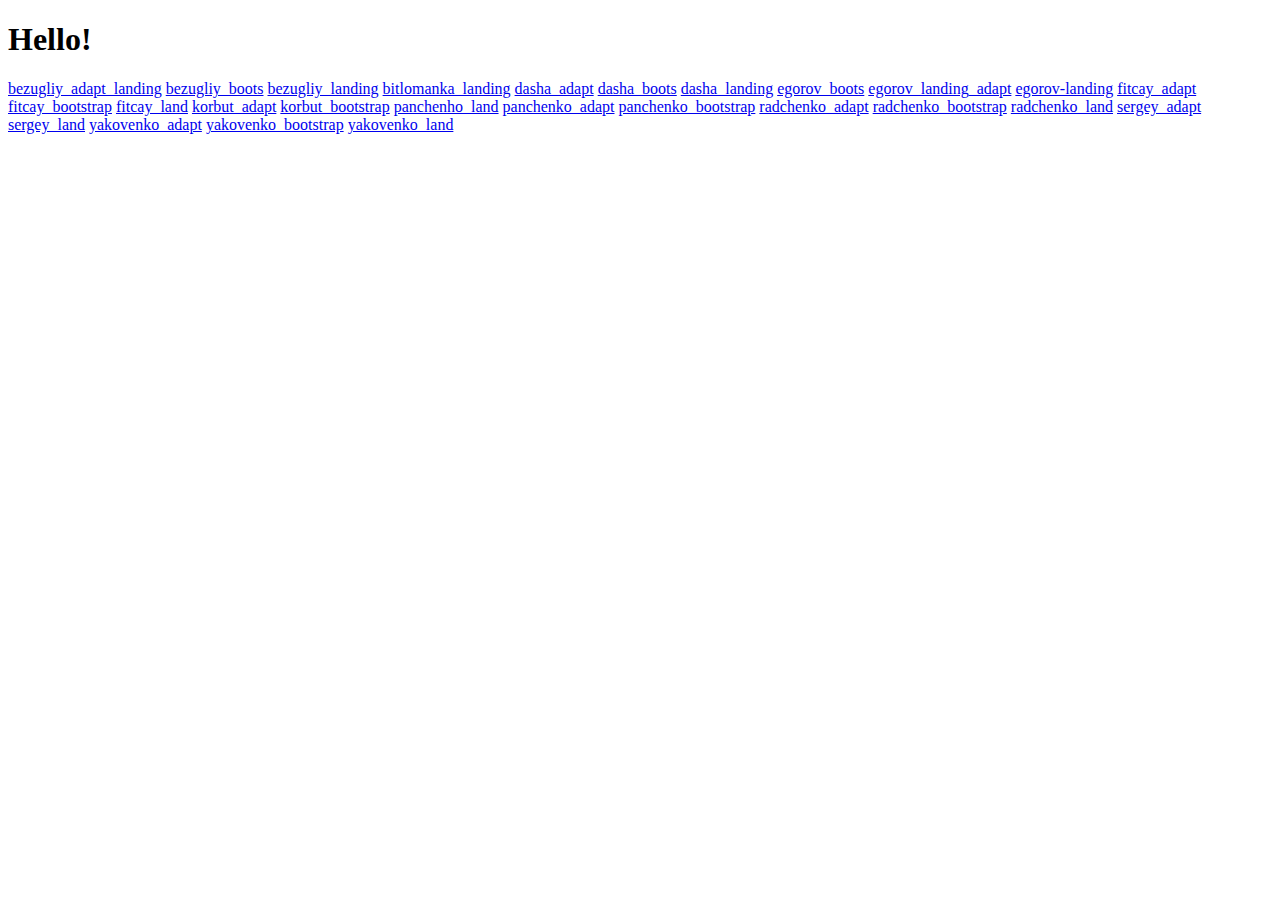
<file: index.html>
<!DOCTYPE html>
<html>
<head>
</head>
<body>
	<h1>Hello!</h1>
	<a href="/bezugliy_adapt_landing">bezugliy_adapt_landing</a>
	<a href="/bezugliy_boots">bezugliy_boots</a>
	<a href="/bezugliy_landing">bezugliy_landing</a>
	<a href="/bitlomanka_landing">bitlomanka_landing</a>
	<a href="/dasha_adapt">dasha_adapt</a>
	<a href="/dasha_boots">dasha_boots</a>
	<a href="/dasha_landing">dasha_landing</a>
	<a href="/egorov_boots">egorov_boots</a>
	<a href="/egorov_landing_adapt">egorov_landing_adapt</a>
	<a href="/egorov-landing">egorov-landing</a>
	<a href="/fitcay_adapt">fitcay_adapt</a>
	<a href="/fitcay_bootstrap">fitcay_bootstrap</a>
	<a href="/fitcay_land">fitcay_land</a>
	<a href="/korbut_adapt">korbut_adapt</a>
	<a href="/korbut_bootstrap">korbut_bootstrap</a>
	<a href="/panchenho_land">panchenho_land</a>
	<a href="/panchenko_adapt">panchenko_adapt</a>
	<a href="/panchenko_bootstrap">panchenko_bootstrap</a>
	<a href="/radchenko_adapt">radchenko_adapt</a>
	<a href="/radchenko_bootstrap">radchenko_bootstrap</a>
	<a href="/radchenko_land">radchenko_land</a>
	<a href="/sergey_adapt">sergey_adapt</a>
	<a href="/sergey_land">sergey_land</a>
	<a href="/yakovenko_adapt">yakovenko_adapt</a>
	<a href="/yakovenko_bootstrap">yakovenko_bootstrap</a>
	<a href="/yakovenko_land">yakovenko_land</a>
</body>
</html>
</file>
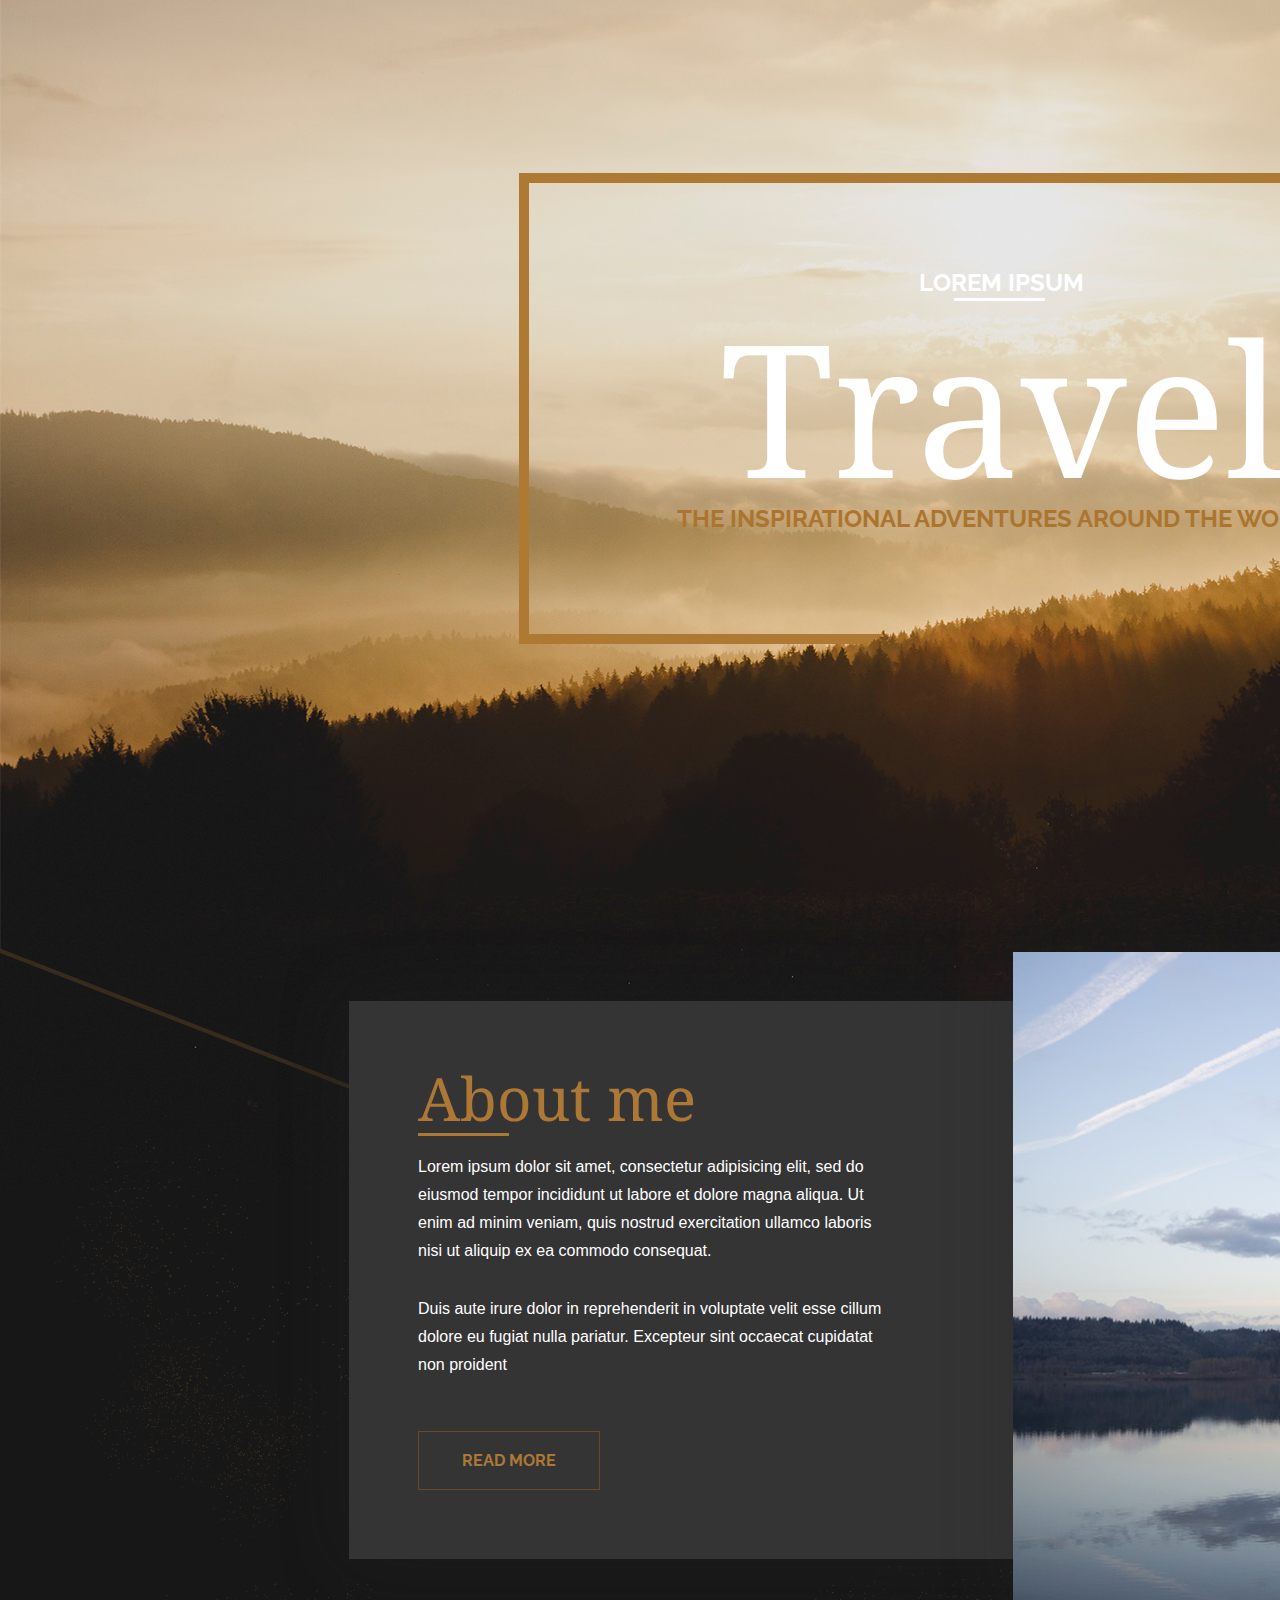
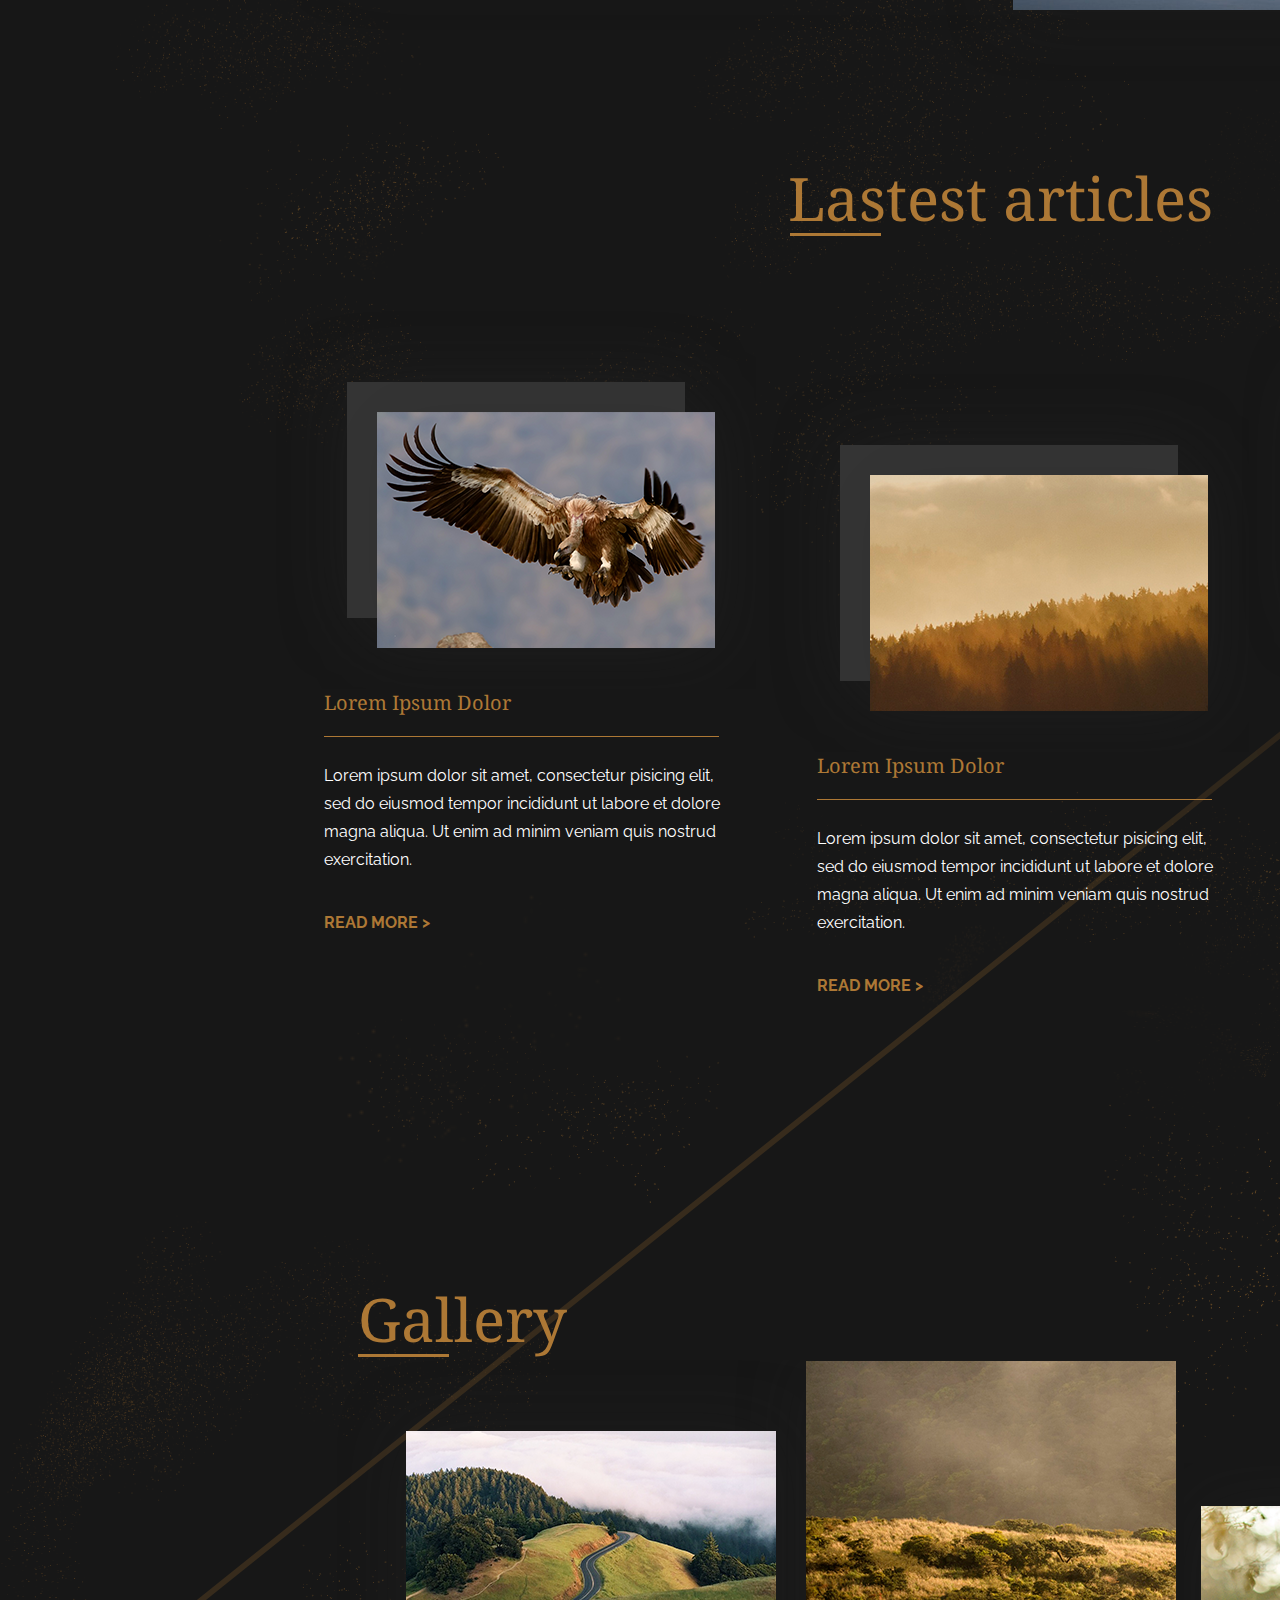
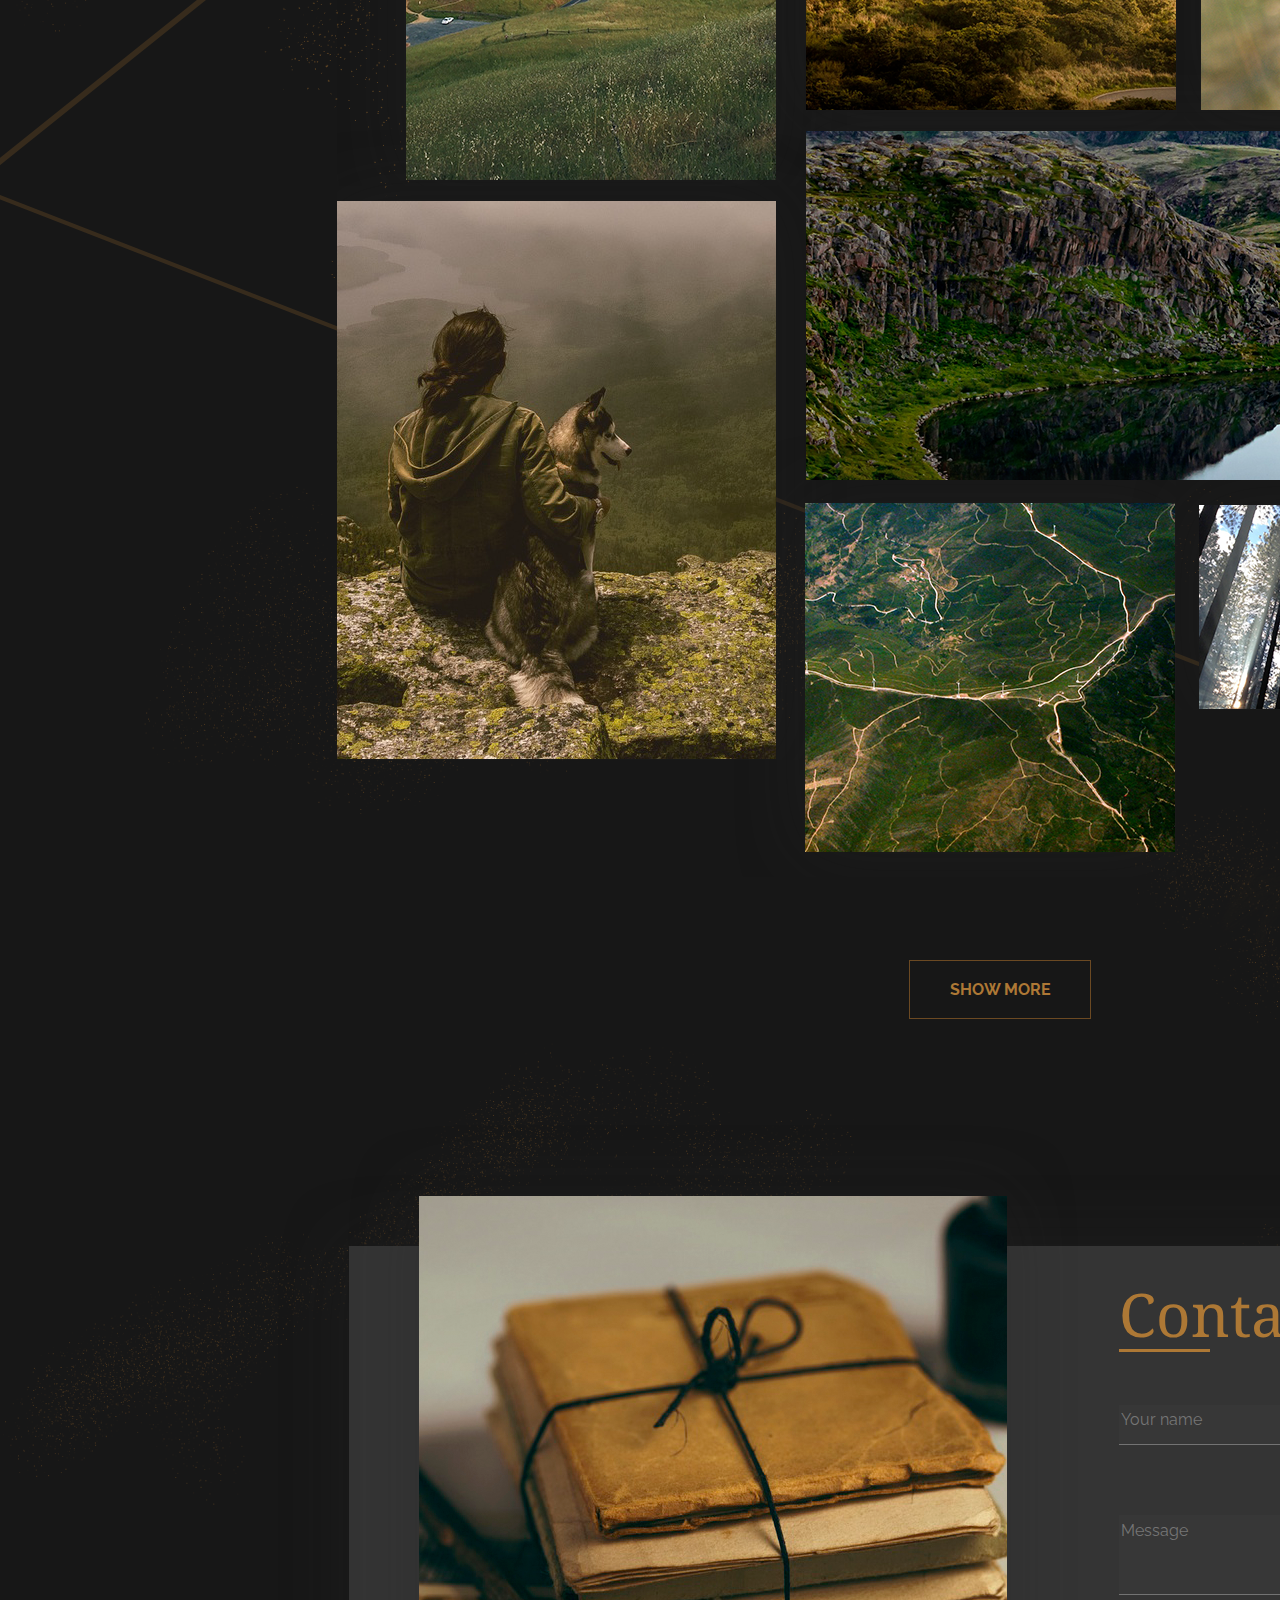
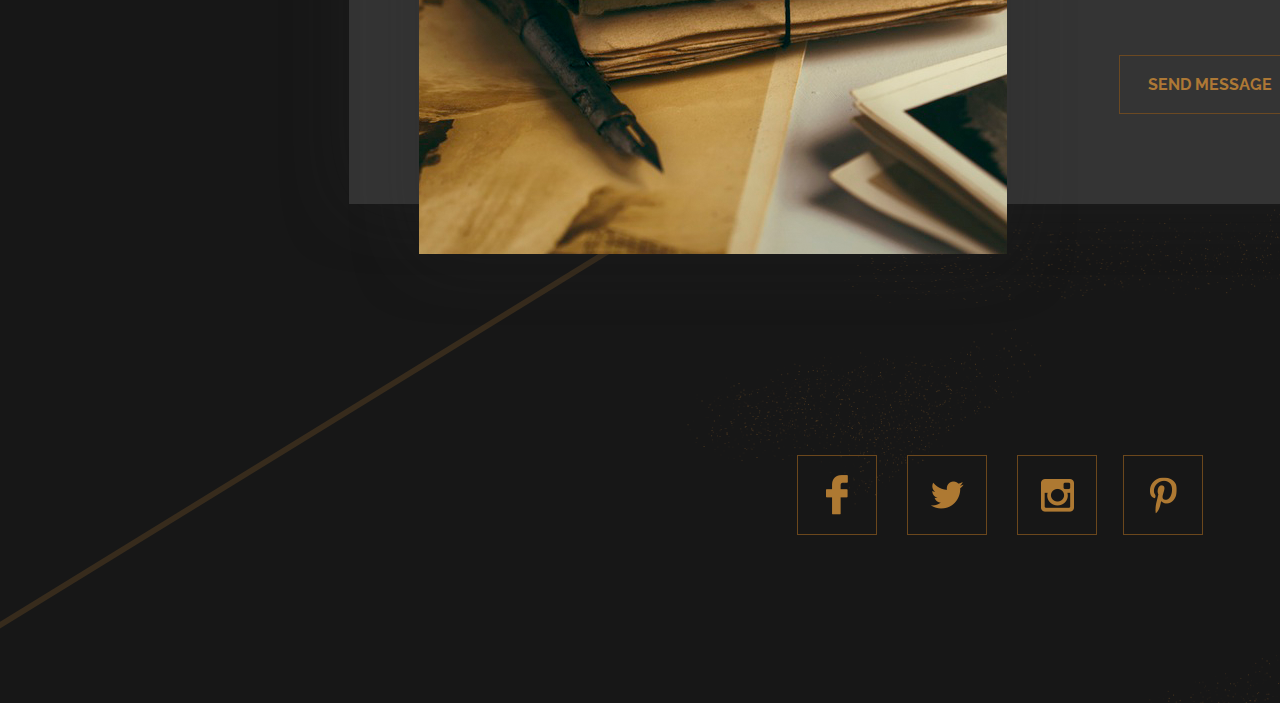
<file: bezugliy_landing/index.html>
<!DOCTYPE html>
<html lang="en">
<head>
    <meta charset="UTF-8">
    <link href='https://fonts.googleapis.com/css?family=Raleway:400,700' rel='stylesheet' type='text/css'>
    <link href='https://fonts.googleapis.com/css?family=Droid+Serif' rel='stylesheet' type='text/css'>
    <link rel="stylesheet" href="fonts.css">
    <link rel="stylesheet" href="reset.css">
    <link rel="stylesheet" href="styles.css">
    <title>Landing page</title>
</head>
<body>
    <div class="container">
        <div class="header">
            <div class="header-logo">
                <div class="header-logo-top">Lorem ipsum</div>
                <div class="header-logo-travel">Travel</div>
                <div class="header-logo-bottom">The inspirational adventures around the world</div>
            </div>
        </div>
        <div class="content">
            <div class="content-about-me">
                <div class="content-about-me-text">
                    <div class="content-about-me-text-top">About me</div>
                    <div class="content-about-me-text-main">
                        Lorem ipsum dolor sit amet, consectetur adipisicing elit,
                        sed do eiusmod tempor incididunt ut labore et dolore magna aliqua.
                        Ut enim ad minim veniam, quis nostrud exercitation ullamco laboris
                        nisi ut aliquip ex ea commodo consequat.
                        <p>Duis aute irure dolor in reprehenderit in voluptate velit esse
                        cillum dolore eu fugiat nulla pariatur. Excepteur sint occaecat
                        cupidatat non proident</p>
                    </div>
                    <div class="content-about-me-link">
                        <a href="#">Read more</a>
                    </div>
                </div>
                <div class="content-photo">
                </div>
            </div>
            <div class="lastest-articles-container">
                <div class="lastest-articles-top">
                    Lastest articles
                </div>
                <div class="lastest-articles-content">
                    <div class="lastest-articles-content-image-1">

                    </div>
                    <div class="lastest-articles-content-text">
                        <div class="lastest-articles-content-header">
                            Lorem Ipsum Dolor
                        </div>
                        <div class="lastest-articles-content-article">
                            Lorem ipsum dolor sit amet, consectetur pisicing
                            elit, sed do eiusmod tempor incididunt ut labore
                            et dolore magna aliqua. Ut enim ad minim veniam
                            quis nostrud exercitation.
                        </div>
                        <a href="#">Read more ></a>
                    </div>
                </div>
                <div class="lastest-articles-content">
                    <div class="lastest-articles-content-image-2">

                    </div>
                    <div class="lastest-articles-content-text">
                        <div class="lastest-articles-content-header">
                            Lorem Ipsum Dolor
                        </div>
                        <div class="lastest-articles-content-article">
                            Lorem ipsum dolor sit amet, consectetur pisicing
                            elit, sed do eiusmod tempor incididunt ut labore
                            et dolore magna aliqua. Ut enim ad minim veniam
                            quis nostrud exercitation.
                        </div>
                        <a href="#">Read more ></a>
                    </div>
                </div>
                <div class="lastest-articles-content">
                    <div class="lastest-articles-content-image-3">

                    </div>
                    <div class="lastest-articles-content-text">
                        <div class="lastest-articles-content-header">
                            Lorem Ipsum Dolor
                        </div>
                        <div class="lastest-articles-content-article">
                            Lorem ipsum dolor sit amet, consectetur pisicing
                            elit, sed do eiusmod tempor incididunt ut labore
                            et dolore magna aliqua. Ut enim ad minim veniam
                            quis nostrud exercitation.
                        </div>
                        <a href="#">Read more ></a>
                    </div>
                </div>
            </div>
        </div>
        <div class="gallery">
            <div class="gallery-top">
                Gallery
            </div>
            <div class="gallery-photos">
                <div class="gallery-photos-left">
                    <a  href="#" class="gallery-photos-left-top">
                    </a>
                    <a href="#" class="gallery-photos-left-bottom">
                    </a>
                </div>
                <div class="gallery-photos-right">
                    <div class="gallery-photos-right-top">
                        <a href="#" class="gallery-photos-right-top-1">

                        </a>
                        <a href="#" class="gallery-photos-right-top-2">

                        </a>
                    </div>
                    <a href="#" class="gallery-photos-right-middle">

                    </a>
                    <div class="gallery-photos-right-bottom">
                        <a href="#" class="gallery-photos-right-bottom-1">

                        </a>
                        <a href="#" class="gallery-photos-right-bottom-2">

                        </a>
                    </div>
                </div>
            </div>
            <div class="gallery-link">
                <a href="#">Show more</a>
            </div>
        </div>
        <div class="contact-container">
            <div class="contact-photo">

            </div>
            <div class="contact-forms">
                <div class="contact-forms-top">
                    Contact
                </div>
                <div class="contact-forms-mid">
                    <form>
                        <input type="text" placeholder="Your name" required>
                        <input class="floated" type="text" placeholder="Your email" required>
                    </form>
                </div>
                <div class="contact-forms-message">
                    <textarea placeholder="Message" required></textarea>
                </div>
                <a href="#">Send message</a>
            </div>
        </div>
        <div class="footer">
            <a href="https://www.facebook.com/" class="footer-facebook"></a>
            <a href="https://twitter.com/" class="footer-twitter"></a>
            <a href="https://www.instagram.com/" class="footer-insta"></a>
            <a href="https://ru.pinterest.com/" class="footer-pinterest"></a>
        </div>
    </div>
</body>
</html>
</file>
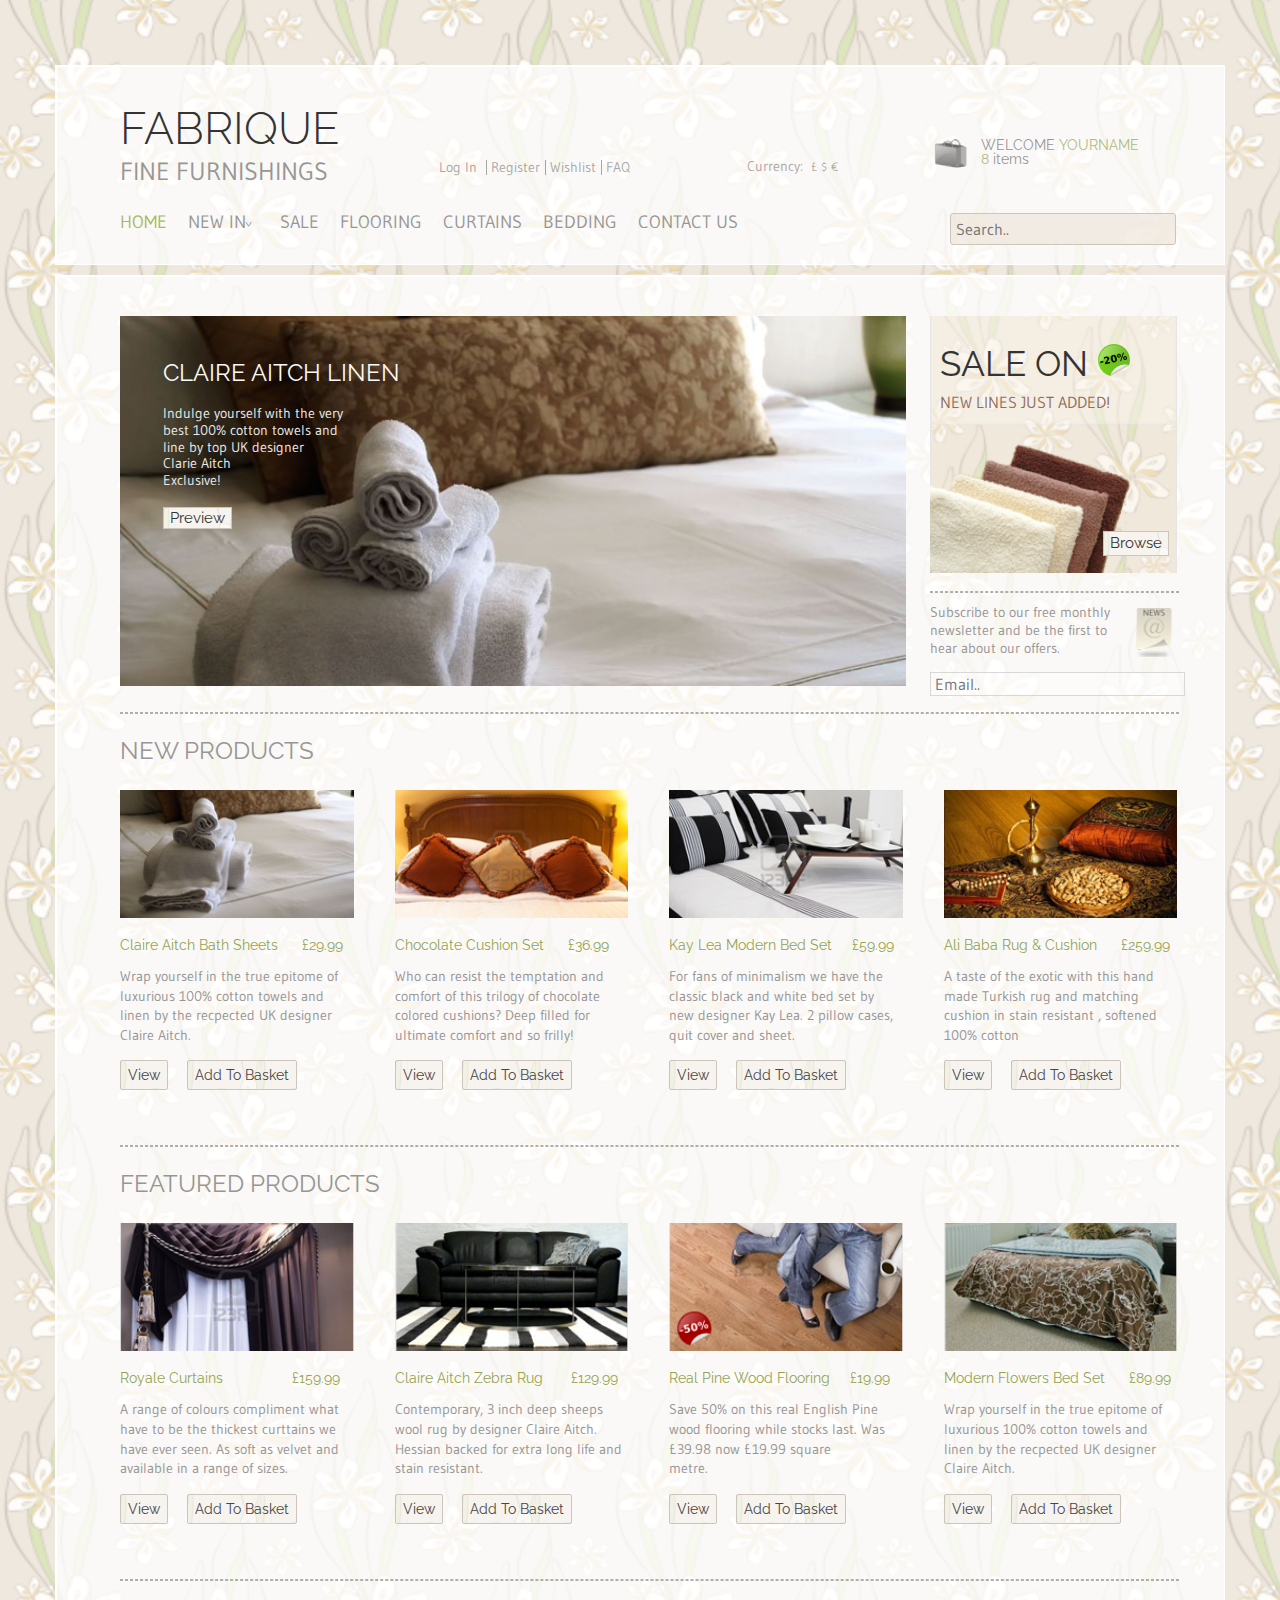
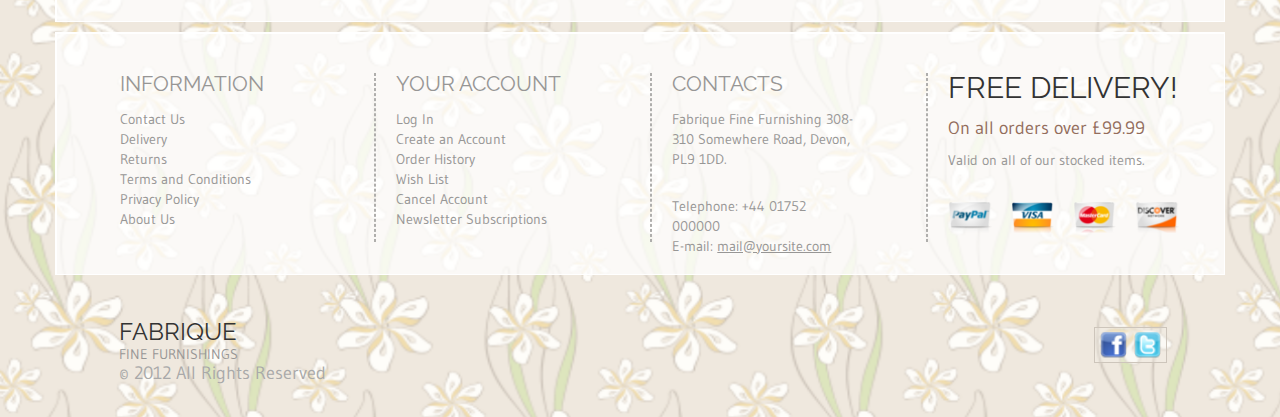
<file: dasha_adapt/index.html>
<!DOCTYPE html>
<html lang="en">
<head>
    <meta charset="UTF-8">
    <title>Adaptive site</title>
    <link rel="stylesheet" href="css/reset.css">
    <link href='https://fonts.googleapis.com/css?family=Raleway:300' rel='stylesheet' type='text/css'>
    <link href='https://fonts.googleapis.com/css?family=Gudea:400,700' rel='stylesheet' type='text/css'>
    <link rel="stylesheet" href="css/font-awesome.css">
    <link rel="stylesheet" href="css/font-awesome.min.css">
    <link rel="stylesheet" href="tooltipster-master/dist/css/plugins/tooltipster/sideTip/themes/tooltipster-sideTip-light.min.css">
    <link rel="stylesheet" href="SlickNav-master/dist/slicknav.css">
    <link rel="stylesheet" href="css/style.css">
    <link rel="stylesheet" href="css/responsive.css">
    <link rel="stylesheet" href="tooltipster-master/dist/css/tooltipster.bundle.css">
    <script src="js/jqery.js"></script>
    <script src="tooltipster-master/dist/js/tooltipster.bundle.min.js"></script>
    <script src="SlickNav-master/dist/jquery.slicknav.min.js"></script>
    <script src="js/main.js"></script>
</head>
<body>
   
   <div class="container">
      <header class="clearfix">
          <div class="header-logo">
              <p class="header-logo-top">Fabrique</p>
              <p class="header-logo-bottom">fine furnishings</p>
          </div>
          <div class="header-reg">
              <ul>
                  <li class="header-reg-item"><a href="#" class="header-reg-link">Log In</a> </li>
                  <li class="header-reg-item"><a href="#" class="header-reg-link">Register</a></li>
                  <li class="header-reg-item"><a href="#" class="header-reg-link">Wishlist</a></li>
                  <li class="header-reg-item"><a href="#" class="header-reg-link">FAQ</a></li>
              </ul>
          </div>
          <p class="header-cur">Currency:  <a href="#" class="header-cur-link">£</a> <a href="#" class="header-cur-link">$</a> <a href="#" class="header-cur-link">€</a></p>
          <div class="header-basket clearfix">
              <div class="header-backet-img tooltip" title="YOURNAME 8 items"></div>
              <div class="header-basket-text">
                  <p class="header-backet-p">welcome <span class="header-basket-span">yourname</span></p>
                  <p class="header-backet-p"><span class="header-basket-span">8</span> items</p>
              </div>
          </div>
          <nav class="header-nav">
              <a href="#" class="header-nav-link">home</a>
              <a href="#" class="header-nav-link">new in</a>
              <a href="#" class="header-nav-link">sale</a>
              <a href="#" class="header-nav-link">flooring</a>
              <a href="#" class="header-nav-link">curtains</a>
              <a href="#" class="header-nav-link">bedding</a>
              <a href="#" class="header-nav-link">contact us</a>
          </nav>
           
           <input type="text" placeholder="Search.." class="header-search">
            <div class="mobile-menu"></div>
            <!--<p class="header-search-icon fa fa-search" aria-hidden="true"></p>-->
      </header>
      
      <div class="content">
          <div class="content-baner clearfix">
              <div class="content-baner-left">
                  <p class="baner-left-title">claire aitch linen</p>
                  <p class="baner-left-text">Indulge yourself with the very best 100% cotton towels and line by top UK designer<br>Clarie Aitch<br>Exclusive!</p>
                  <button class="baner-left-button">Preview</button>
              </div>
              <div class="baner-right">
                  <div class="content-baner-right">
                      <p class="baner-right-title">saLE on</p> 
                      <p class="baner-right-text">new lines just added!</p>
                      <button class="baner-right-button">Browse</button>
                  </div>
                  <p class="baner-right-news-text">Subscribe to our free monthly newsletter and be the first  to hear about our offers.</p>
                  <div class="baner-right-news-icon clearfix"></div>
                  <input type="email" placeholder="Email.." class="baner-right-news-input">
              </div>
          </div>
          <h2 class="new-products">new products</h2>
          <div class="new-prod clearfix">
              <div class="new-products-1">
                  <div class="new-prod-img1"></div>
                  <p class="new-prod-title">Claire Aitch Bath Sheets <span class="new-prod-span">£29.99</span></p>
                  <p class="new-prod-text">Wrap yourself in the true epitome of luxurious 100% cotton towels and linen by the recpected UK designer Claire Aitch.</p>
                  <button class="new-prod-button-1">View</button>
                  <button class="new-prod-button-2">Add To Basket</button>
              </div>
              <div class="new-products-2">
                  <div class="new-prod-img2"></div>
                  <p class="new-prod-title">Chocolate Cushion Set <span class="new-prod-span">£36.99</span></p>
                  <p class="new-prod-text">Who can resist the temptation and comfort of this trilogy of chocolate colored cushions? Deep filled for ultimate comfort and so frilly!</p>
                  <button class="new-prod-button-1">View</button>
                  <button class="new-prod-button-2">Add To Basket</button>
              </div>
              <div class="new-products-3">
                  <div class="new-prod-img3"></div>
                  <p class="new-prod-title">Kay Lea Modern Bed Set<span class="new-prod-span">£59.99</span></p>
                  <p class="new-prod-text">For fans of minimalism we have the classic black and white bed set by new designer Kay Lea. 2 pillow cases, quit cover and sheet.</p>
                  <button class="new-prod-button-1">View</button>
                  <button class="new-prod-button-2">Add To Basket</button>
              </div>
              <div class="new-products-4">
                  <div class="new-prod-img4"></div>
                  <p class="new-prod-title">Ali Baba Rug & Cushion <span class="new-prod-span">£259.99</span></p>
                  <p class="new-prod-text">A  taste of the exotic with this hand made Turkish rug and matching cushion in stain resistant , softened 100% cotton</p>
                  <button class="new-prod-button-1">View</button>
                  <button class="new-prod-button-2">Add To Basket</button>
              </div>
          </div>
          <h2 class="new-products">featured products</h2>
          <div class="new-prod clearfix block-marg">
              <div class="new-products-1">
                  <div class="feat-prod-img1"></div>
                  <p class="new-prod-title">Royale Curtains <span class="new-prod-span space1">£159.99</span></p>
                  <p class="new-prod-text">A range of colours compliment what have to be the thickest curttains we have ever seen. As soft as velvet and available in a range of sizes.</p>
                  <button class="new-prod-button-1">View</button>
                  <button class="new-prod-button-2">Add To Basket</button>
              </div>
              <div class="new-products-2">
                  <div class="feat-prod-img2"></div>
                  <p class="new-prod-title">Claire Aitch Zebra Rug<span class="new-prod-span space2">£129.99</span></p>
                  <p class="new-prod-text">Contemporary, 3 inch deep sheeps wool rug by designer Claire Aitch. Hessian backed for extra long life and stain resistant.</p>
                  <button class="new-prod-button-1">View</button>
                  <button class="new-prod-button-2">Add To Basket</button>
              </div>
              <div class="new-products-3">
                  <div class="feat-prod-img3"></div>
                  <p class="new-prod-title">Real Pine Wood Flooring<span class="new-prod-span">£19.99</span></p>
                  <p class="new-prod-text">Save 50% on this real English Pine wood flooring while stocks last.<wbr> Was £39.98 now £19.99 square<br> metre.</p>
                  <button class="new-prod-button-1">View</button>
                  <button class="new-prod-button-2">Add To Basket</button>
              </div>
              <div class="new-products-4">
                  <div class="feat-prod-img4"></div>
                  <p class="new-prod-title">Modern Flowers Bed Set <span class="new-prod-span">£89.99</span></p>
                  <p class="new-prod-text">Wrap yourself in the true epitome of luxurious 100% cotton towels and linen by the recpected UK designer Claire Aitch.</p>
                  <button class="new-prod-button-1">View</button>
                  <button class="new-prod-button-2">Add To Basket</button>
              </div>
      </div>
             
   </div>
   <footer>
          <div class="clearfix">
              <div class="footer-information">
                  <h3 class="foter-title">information</h3>
                  <ul class="footer-list">
                      <li class="footer-item"><a href="#" class="footer-link">Contact Us</a></li>
                      <li class="footer-item"><a href="#" class="footer-link">Delivery</a></li>
                      <li class="footer-item"><a href="#" class="footer-link">Returns</a></li>    
                      <li class="footer-item"><a href="#" class="footer-link">Terms and Conditions</a></li>
                      <li class="footer-item"><a href="#" class="footer-link">Privacy Policy</a></li>
                      <li class="footer-item"><a href="#" class="footer-link">About Us</a></li>
                  </ul>
              </div>
              <div class="slash"></div>
              <div class="account">
                  <h3 class="foter-title">your account</h3>    
                  <ul class="footer-list">
                      <li class="footer-item"><a href="#" class="footer-link">Log In</a></li>
                      <li class="footer-item"><a href="#" class="footer-link">Create an Account</a></li>
                      <li class="footer-item"><a href="#" class="footer-link">Order History</a></li>    
                      <li class="footer-item"><a href="#" class="footer-link">Wish List</a></li>
                      <li class="footer-item"><a href="#" class="footer-link">Cancel Account</a></li>
                      <li class="footer-item"><a href="#" class="footer-link">Newsletter Subscriptions</a></li>
                  </ul>
              </div>
              <div class="slash slash-display"></div>
              <div class="contacts">
                  <h3 class="foter-title">contacts</h3> 
                  <p class="footer-text">Fabrique Fine Furnishing 308-310 Somewhere Road, Devon,  PL9 1DD.</p>
                  <p class="footer-text text-space">Telephone: +44 01752 000000</p>
                  <p class="footer-text">E-mail: <a href="#" class="footer-text-link">mail@yoursite.com</a></p>
              </div>
              <div class="slash"></div>
              <div class="delivery">
                  <h3 class="foter-title2">free delivery!</h3>
                  <p class="footer-text-2">On all orders over £99.99</p>
                  <p class="footer-text-3">Valid on all of our stocked items.</p>
                  <div class="credits clearfix">
                      <a href="#" class="pp"></a>
                      <a href="#" class="visa"></a>
                      <a href="#" class="mc"></a>
                      <a href="#" class="dc"></a>
                  </div>
              </div>
          </div>
      </footer>
      <div class="copyrights">
          <p class="copyrights-p">Fabrique</p>
          <p class="copyrights-p-2">fine furnishings</p>
          <p class="copyrights-p-3">© 2012 All Rights Reserved</p> 
      </div>
      <div class="snetworks">
          <a href="#" class="fb"></a>
          <a href="#" class="tw"></a>
      </div>
    </div>
    
</body>
</html>
</file>
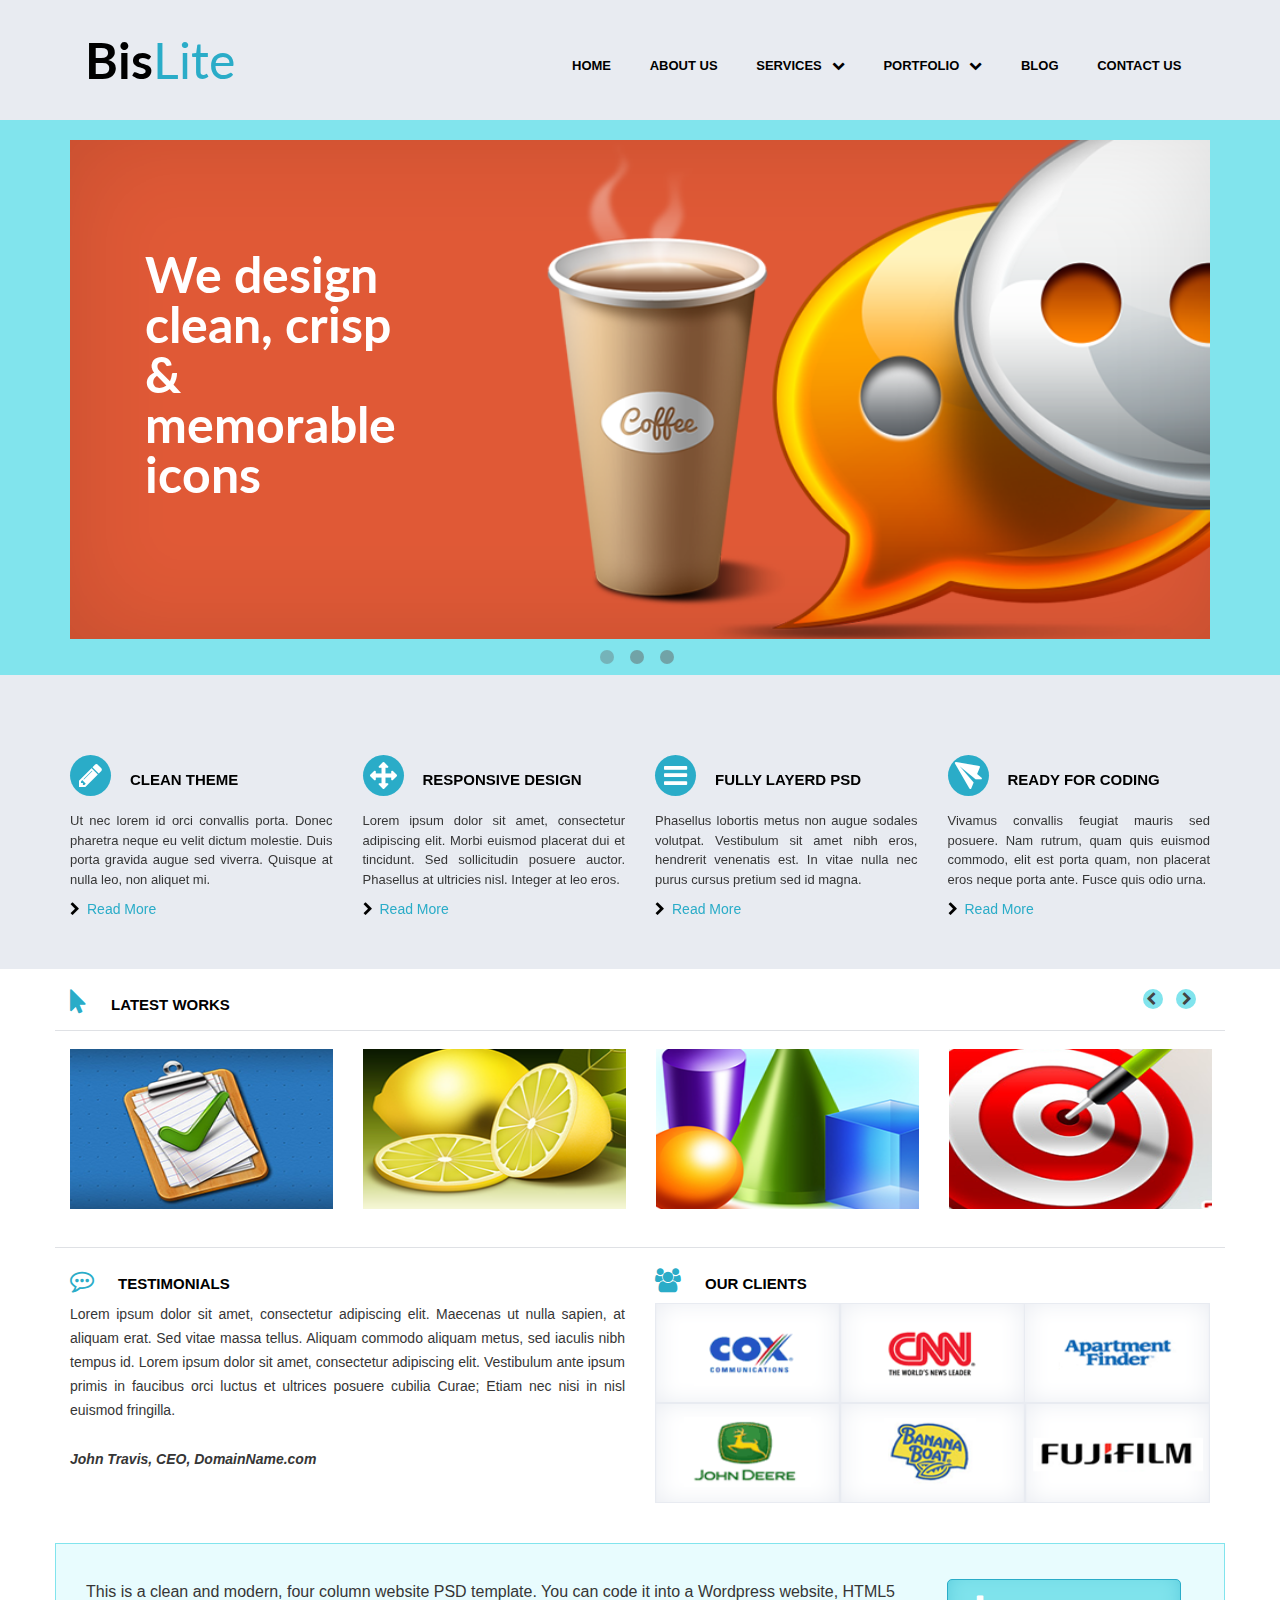
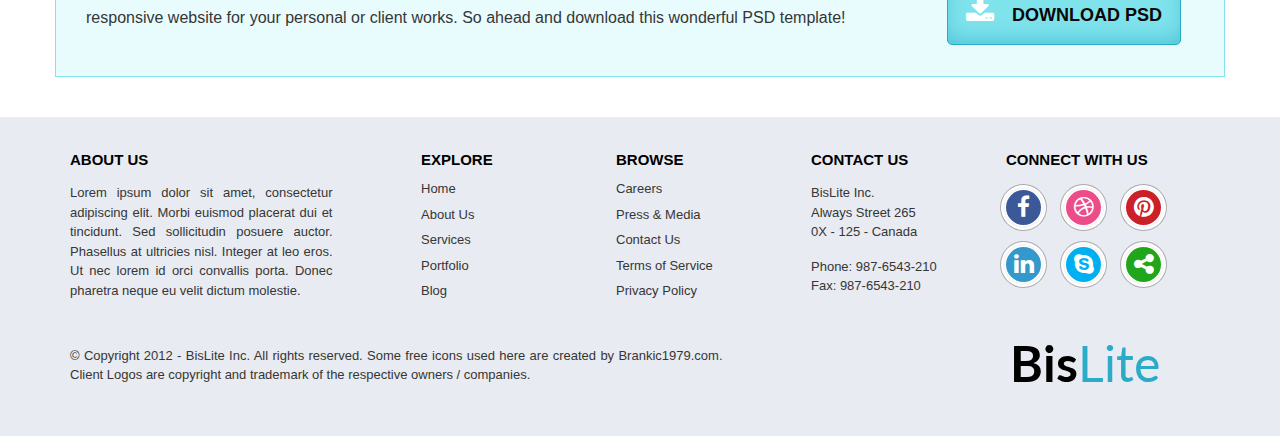
<file: dasha_boots/index.html>
<!DOCTYPE html>
<html lang="en">
<head>
    <meta charset="UTF-8">
    <meta name="viewport" content="width=device-width, initial-scale=1.0">
    <title>Corporative site</title>
    <link rel="stylesheet" href="css/reset.css">
    <link rel="stylesheet" href="bootstrap-3.2.0-dist/css/bootstrap.min.css">
    <link rel="stylesheet" href="bootstrap-3.2.0-dist/css/bootstrap-theme.min.css">
    <link rel="stylesheet" href="font-awesome-4.6.3/css/font-awesome.css">
    <link rel="stylesheet" href="slick-1.6.0/slick/slick.css">
    <link rel="stylesheet" href="slick-1.6.0/slick/slick-theme.css">
    <link rel="stylesheet" href="typicons.font-2.0.7/src/font/typicons.min.css">
    <link rel="stylesheet" href="SlickNav-master/dist/slicknav.css">
    <link href='https://fonts.googleapis.com/css?family=Lato:400,700' rel='stylesheet' type='text/css'>
    <link rel="stylesheet" href="css/style.css">
    <link rel="stylesheet" href="css/responsive.css">
    <script src="js/jqery.js"></script>
    <script src="slick-1.6.0/slick/slick.js"></script>
    <script src="SlickNav-master/dist/jquery.slicknav.min.js"></script>
    <script src="js/main.js"></script>
</head>
<body>
       <header class="header">
           <div class="container">
           <div class="header-logo col-lg-2 col-md-3 col-sm-4">Bis<span class="header-logo-small">Lite</span></div>
           
           <ul class="header-nav clearfix col-lg-7 col-md-9">
               <li class="header-nav-item"><a href="#" class="header-nav-link">home</a></li>
               <li class="header-nav-item"><a href="#" class="header-nav-link">about us</a></li>
               <li class="header-nav-item"><a href="#" class="header-nav-link">services<i class="fa fa-chevron-down header-link-icon" aria-hidden="true"></i>
                   <ul class="header-nav-sub">
                       <li class="header-sub-item"><a href="#" class="header-sub-link">Web Design</a></li>
                       <li class="header-sub-item"><a href="#" class="header-sub-link">Wordpress Design</a></li>
                       <li class="header-sub-item"><a href="#" class="header-sub-link">Mobile App Development</a></li>
                       <li class="header-sub-item"><a href="#" class="header-sub-link">Internet Marketing</a></li>
                       <li class="header-sub-item"><a href="#" class="header-sub-link">Social Media Management</a></li>
                   </ul>
                    <!--<div class="mobile-menu-sub"></div>-->
               </a></li>
               <li class="header-nav-item"><a href="#" class="header-nav-link">portfolio<i class="fa fa-chevron-down header-link-icon" aria-hidden="true"></i>
               <ul class="header-nav-sub">
                       <li class="header-sub-item"><a href="#" class="header-sub-link">Portfolio 1</a></li>
                       <li class="header-sub-item"><a href="#" class="header-sub-link">Portfolio 2</a></li>
                       <li class="header-sub-item"><a href="#" class="header-sub-link">Portfolio 3</a></li>
                   </ul>
                   <!--<div class="mobile-menu-sub"></div>-->
               </a></li>
               <li class="header-nav-item"><a href="#" class="header-nav-link">blog</a></li>
               <li class="header-nav-item"><a href="#" class="header-nav-link">contact us</a></li>
           </ul> 
           <div class="mobile-menu"></div> 
           </div>    
       </header>
       <div class="slider-wrap">
           <div class="container">
               <div class="slider">
                   <div class="slider-img-1">
                      <img src="images/slider.png" alt="">
                       <p class="slider-text col-lg-3 col-md-4 col-sm-6 col-xs-6">We design clean, crisp & memorable icons</p>
                   </div>
                   <div><img src="images/slider.png" alt=""></div>
                   <div><img src="images/slider.png" alt=""></div>
               </div>
           </div>
       </div>
       <div class="description">
           <div class="container">
               <div class="row">
                   <div class="col-lg-3 col-md-3 col-sm-6 col-xs-6 description-block">
                       <h3 class="description-title"><i class="fa fa-pencil" aria-hidden="true"></i>Clean Theme</h3>
                       <p class="description-text">Ut nec lorem id orci convallis porta. Donec pharetra neque eu velit dictum molestie. Duis porta gravida augue sed viverra. Quisque at nulla leo, non aliquet mi.</p>
                       <a href="#"class="description-link"><i class="fa fa-chevron-right" aria-hidden="true"></i>Read More</a>
                   </div>
                   <div class="col-lg-3 col-md-3 col-sm-6 col-xs-6 description-block">
                       <h3 class="description-title"><i class="fa fa-arrows" aria-hidden="true"></i>Responsive Design</h3>
                       <p class="description-text">Lorem ipsum dolor sit amet, consectetur adipiscing elit. Morbi euismod placerat dui et tincidunt. Sed sollicitudin posuere auctor. Phasellus at ultricies nisl. Integer at leo eros.</p>
                       <a href="#"class="description-link"><i class="fa fa-chevron-right" aria-hidden="true"></i>Read More</a>
                   </div>
                   <div class="col-lg-3 col-md-3 col-sm-6 col-xs-6 description-block">
                       <h3 class="description-title"><i class="fa fa-bars" aria-hidden="true"></i>Fully layerd PSD </h3>
                       <p class="description-text">Phasellus lobortis metus non augue sodales volutpat. Vestibulum sit amet nibh eros, hendrerit venenatis est. In vitae nulla nec purus cursus pretium sed id magna. </p>
                       <a href="#"class="description-link"><i class="fa fa-chevron-right" aria-hidden="true"></i>Read More</a>
                   </div>
                   <div class="col-lg-3 col-md-3 col-sm-6 col-xs-6 description-block">
                       <h3 class="description-title"><i class="fa fa-paper-plane" aria-hidden="true"></i>Ready for coding</h3>
                       <p class="description-text">Vivamus convallis feugiat mauris sed posuere. Nam rutrum, quam quis euismod commodo, elit est porta quam, non placerat eros neque porta ante. Fusce quis odio urna. </p>
                       <a href="#"class="description-link"><i class="fa fa-chevron-right" aria-hidden="true"></i>Read More</a>
                   </div>
               </div>
           </div>
       </div>
       <div class="container">
           <div class="row">
              <div class="slider-title-wrap clearfix">
                   <div class="slider-title description-title col-lg-2 col-md-3 col-sm-4 col-xs-5"><i class="fa fa-mouse-pointer" aria-hidden="true"></i>latest works</div>
                   <div class="slider-works-buttons col-lg-1 col-md-2 col-sm-2 col-xs-2">
                       <button class="slider-works-button-prev"><i class="fa fa-chevron-left" aria-hidden="true"></i></button>
                       <button class="slider-works-button-next"><i class="fa fa-chevron-right" aria-hidden="true"></i></button>
                   </div>
               </div>
               
                 <div class="slider-works">
                   <div class="col-md-3 slider-works-div hover1">
                       <img src="images/slider-works1.png" alt="" class="slider-works-img">
                       <div class="slider-img-hov show1">
                           <a href="#" class="typcn typcn-eye"></a>
                           <a href="#"class="fa fa-link"></a>
                       </div>
                   </div>
                   <div class="col-md-3 slider-works-div hover2">
                       <img src="images/slider-works2.png" alt="" class="slider-works-img">
                       <div class="slider-img-hov show2">
                           <a href="#" class="typcn typcn-eye"></a>
                           <a href="#"class="fa fa-link"></a>
                       </div>
                   </div>
                   <div class="col-md-3 slider-works-div hover3">
                       <img src="images/slider-works3.png" alt="" class="slider-works-img">
                       <div class="slider-img-hov show3">
                           <a href="#" class="typcn typcn-eye"></a>
                           <a href="#"class="fa fa-link"></a>
                       </div>
                   </div>
                   <div class="col-md-3 slider-works-div hover4">
                       <img src="images/slider-works4.png" alt="" class="slider-works-img">
                       <div class="slider-img-hov show4">
                           <a href="#" class="typcn typcn-eye"></a>
                           <a href="#"class="fa fa-link"></a>
                       </div>
                   </div>
                   <div class="col-md-3 slider-works-div hover5">
                       <img src="images/slider-works1.png" alt="" class="slider-works-img">
                       <div class="slider-img-hov show5">
                           <a href="#" class="typcn typcn-eye"></a>
                           <a href="#"class="fa fa-link"></a>
                       </div>
                   </div>
                   <div class="col-md-3 slider-works-div hover6">
                       <img src="images/slider-works2.png" alt="" class="slider-works-img">
                       <div class="slider-img-hov show6">
                           <a href="#" class="typcn typcn-eye"></a>
                           <a href="#"class="fa fa-link"></a>
                       </div>
                   </div>
                   <div class="col-md-3 slider-works-div hover7">
                       <img src="images/slider-works3.png" alt="" class="slider-works-img">
                       <div class="slider-img-hov show7">
                           <a href="#" class="typcn typcn-eye"></a>
                           <a href="#"class="fa fa-link"></a>
                       </div>
                   </div>
                   <div class="col-md-3 slider-works-div hover8">
                       <img src="images/slider-works4.png" alt="" class="slider-works-img">
                       <div class="slider-img-hov show8">
                           <a href="#" class="typcn typcn-eye"></a>
                           <a href="#"class="fa fa-link"></a>
                       </div>
                   </div>
               </div>
            
           </div>
           <div class="row clearfix">
               <div class="col-md-6  col-sm-6 col-xs-6 recall">
                   <h3 class="description-title"><i class="fa fa-commenting-o"></i>Testimonials</h3>
                   <p class="recall-text">Lorem ipsum dolor sit amet, consectetur adipiscing elit. Maecenas ut nulla sapien, at aliquam erat. Sed vitae massa tellus. Aliquam commodo aliquam metus, sed iaculis nibh tempus id. Lorem ipsum dolor sit amet, consectetur adipiscing elit. Vestibulum ante ipsum primis in faucibus orci luctus et ultrices posuere cubilia Curae; Etiam nec nisi in nisl euismod fringilla.</p>
                   <p class="recall-sign">John Travis, CEO, DomainName.com</p>
               </div>
               <div class="col-md-6 col-sm-6 col-xs-6 clients clearfix">
                   <h3 class="description-title"><i class="fa fa-users"></i>Our Clients</h3>
                      <div class="clearfix">
                        <div class="clients-img col-md-4 col-xs-6 col-sm-5">
                           <img src="images/client1.png" alt="">
                       </div>
                       <div class="clients-img col-md-4 col-sm-5 col-xs-6">
                           <img src="images/client2.png" alt="">
                       </div>
                       <div class="clients-img col-md-4 col-sm-5 col-xs-6">
                           <img src="images/client3.png" alt="">
                       </div>
                      
                       <div class="clients-img col-md-4 col-sm-5 col-xs-6">
                           <img src="images/client4.png" alt="">
                       </div>
                       <div class="clients-img col-md-4 col-sm-5 col-xs-6">
                           <img src="images/client5.png" alt="">
                       </div>
                       <div class="clients-img col-md-4 col-sm-5 col-xs-6">
                           <img src="images/client6.png" alt="">
                       </div>
                       </div>
                </div>
           </div>
           
               <div class="row">
                   <div class="download clearfix">
                    <p class="download-text  col-lg-9 col-md-8 col-sm-6 col-xs-6">This is a clean and modern, four column website PSD template. You can code it into a Wordpress website, HTML5 responsive website for your personal or client works. So ahead and download this wonderful PSD template! </p>
                    <div class="download-button-div col-lg-3 col-md-4 col-sm-6 col-xs-6">
                        <button class="download-button"><i class="fa fa-download"></i>Download PSD</button>
                    </div>
                    </div>
                </div>
       </div>
       
       <footer class="footer">
           <div class="container">
               <div class="row">
                   <div class="about-us col-md-3 col-sm-6 col-xs-6">
                       <h3 class="about-us-title">About us</h3>
                       <p class="about-us-text">Lorem ipsum dolor sit amet, consectetur adipiscing elit. Morbi euismod placerat dui et tincidunt. Sed sollicitudin posuere auctor. Phasellus at ultricies nisl. Integer at leo eros. Ut nec lorem id orci convallis porta. Donec pharetra neque eu velit dictum molestie.</p>
                   </div>
                   <div class="explore col-md-2 col-sm-2 col-xs-6">
                       <h3 class="explore-title">Explore</h3>
                       <ul class="explore-list">
                           <li class="explore-item"><a href="#" class="explore-link">Home</a></li>
                           <li class="explore-item"><a href="#" class="explore-link">About Us</a></li>
                           <li class="explore-item"><a href="#" class="explore-link">Services</a></li>
                           <li class="explore-item"><a href="#" class="explore-link">Portfolio</a></li>
                           <li class="explore-item"><a href="#" class="explore-link">Blog</a></li>
                       </ul>
                   </div>
                   <div class="browse col-md-2 col-sm-3 col-xs-6">
                       <h3 class="browse-title">Browse</h3>
                       <ul class="browse-list">
                           <li class="browse-item"><a href="#" class="browse-link">Careers</a></li>
                           <li class="browse-item"><a href="#" class="browse-link">Press & Media</a></li>
                           <li class="browse-item"><a href="#" class="browse-link">Contact Us</a></li>
                           <li class="browse-item"><a href="#" class="browse-link">Terms of Service</a></li>
                           <li class="browse-item"><a href="#" class="browse-link">Privacy Policy</a></li>
                       </ul>
                   </div>
                   <div class="contuct-us col-md-2 col-sm-5 col-xs-6">
                       <h3 class="contuct-us-title">contact us</h3>
                       <p class="contuct-us-address">BisLite Inc.<br>Always Street 265<br>0X - 125 - Canada</p>
                       <p class="contuct-us-tel">Phone: 987-6543-210<br>Fax: 987-6543-210</p>
                   </div>
                   <div class="connect col-md-2 col-sm-5 col-xs-12 clearfix">
                       <h3 class="connect-us-title">connect with us</h3>
                       <div class="row nworks">
                               <a href="#" class="connect-link"> <i class="fa fa-facebook"></i></a>
                               <a href="#" class="connect-link-dr"> <i class="fa fa-dribbble"></i></a>
                               <a href="#" class="connect-link-pin"> <i class="fa fa-pinterest"></i></a>
                       </div>
                       <div class="row nworks">
                               <a href="#" class="connect-link-in"> <i class="fa fa-linkedin"></i></a>
                               <a href="#" class="connect-link-sk"> <i class="fa fa-skype"></i></a>
                               <a href="#" class="connect-link-sh"> <i class="fa fa-share-alt"></i></a>
                       </div>
                   </div>
               </div>
               <div class="row">
                   <div class="copyrights clearfix">
                       <p class="copyrights-text col-lg-7 col-md-8 col-sm-7 col-xs-7">© Copyright 2012 - BisLite Inc. All rights reserved. Some free icons used here are created by Brankic1979.com. Client Logos are copyright and trademark of the respective owners / companies.</p>
                  <div class="footer-logo col-lg-2 col-md-3 col-sm-3 col-xs-4">Bis<span class="footer-logo-small">Lite</span></div>
                   </div>
               </div>
           </div>
       </footer>
   

    <script src="bootstrap-3.2.0-dist/js/bootstrap.js"></script>
</body>
</html>
</file>
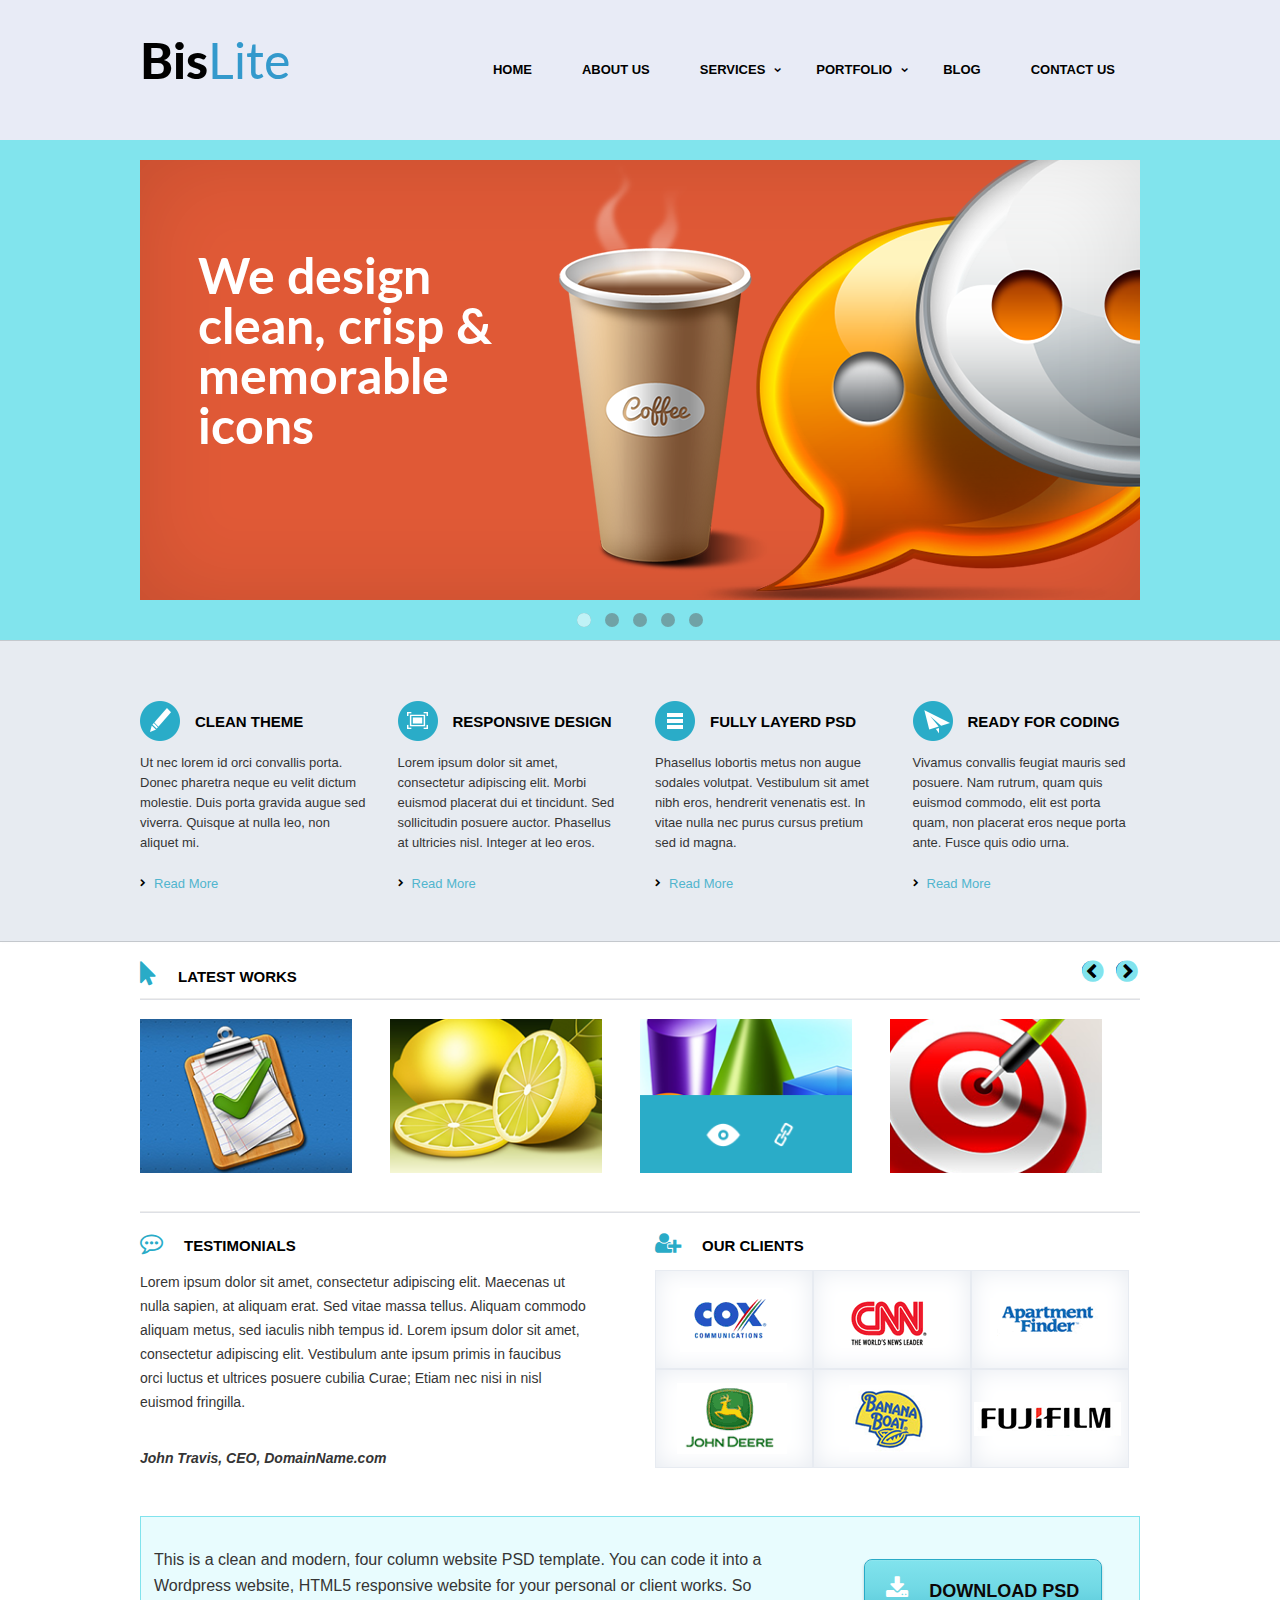
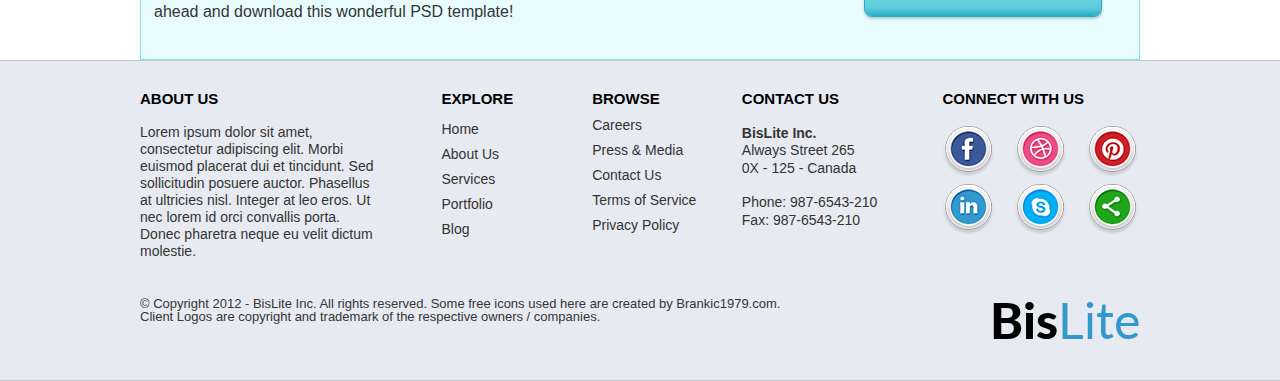
<file: egorov_boots/index.html>
<!doctype html>
<html lang="en">
<head>
  <meta charset="UTF-8">
  <meta name="viewport" content="width=device-width, initial-scale=1.0">
  <title>Corporate</title>
  <link rel="stylesheet" href="css/bootstrap.css">
  <link rel="stylesheet" href="css/font-awesome.css">
  <link rel="stylesheet" href="css/bootstrap-theme.css">
  <link href='https://fonts.googleapis.com/css?family=Lato:400,700,900' rel='stylesheet' type='text/css'>
  <link rel="stylesheet" href="css/slick.css">
  <link rel="stylesheet" href="css/slick-theme.css">
  <link rel="stylesheet" href="css/reset.css">
  <link rel="stylesheet" href="css/styles.css">
</head>
<body>
  <header>
    <div class="container">
      <div class="row">
        <div class="header-logo col-lg-2 col-md-2">
          <a class="header-logo-link" href="#">Bis<span class="header-logo-sub">Lite</span></a>
        </div>
        <div class="header-nav col-lg-10 col-md-10 clearfix"> <!--чтобы перенести меню вправо этот див-->
          <ul class="header-nav-list clearfix">
            <li class="header-nav-item"><a class="header-nav-link" href="#">HOME</a></li>
            <li class="header-nav-item"><a class="header-nav-link" href="#">ABOUT US</a></li>
            <li class="header-nav-item">
              <a class="header-nav-link" href="#">SERVICES<i class="fa fa-chevron-down"></i></a>
              <ul class="header-nav-sub">
                <li class="header-nav-sub-item">
                  <a class="header-nav-sub-link" href="#">Web Design</a>
                </li>
                <li class="header-nav-sub-item">
                  <a class="header-nav-sub-link" href="#">Wordpress Design</a>
                </li>
                <li class="header-nav-sub-item">
                  <a class="header-nav-sub-link" href="#">Mobile App Devplopment</a>
                </li>
                <li class="header-nav-sub-item">
                  <a class="header-nav-sub-link" href="#">Internet Marketing</a>
                </li>
                <li class="header-nav-sub-item">
                  <a class="header-nav-sub-link" href="#">Social Media Management</a>
                </li>
              </ul>
            </li>
            <li class="header-nav-item"><a class="header-nav-link" href="#">PORTFOLIO<i class="fa fa-chevron-down"></i></a></li>
            <li class="header-nav-item"><a class="header-nav-link" href="#">BLOG</a></li>
            <li class="header-nav-item"><a class="header-nav-link" href="#">CONTACT US</a></li>
          </ul>
        </div>
      </div>
    </div>
  </header>

  <div class="container-fluid">
    <div class="slider">
      <div class="slider-img">
        <img src="images/coffee.png" alt="Слайд-0">
        <h1 class="slider-item">We design clean, crisp & memorable icons</h1>
      </div>
      <div>
        <img src="images/coffee.png" alt="Слайд-1">
      </div>
      <div>
        <img src="images/coffee.png" alt="Слайд-1">
      </div>
      <div>
        <img src="images/coffee.png" alt="Слайд-1">
      </div>
      <div>
        <img src="images/coffee.png" alt="Слайд-1">
      </div>
    </div>
  </div>

  <div class="mid">
    <div class="container">
      <div class="row">
        <div class="col-md-3 col-sm-6 mid-1">
          <h2 class="mid-1-header">Clean Theme</h2>
          <p>Ut nec lorem id orci convallis porta. Donec pharetra neque eu velit dictum molestie. Duis porta gravida augue sed viverra. Quisque at nulla leo, non aliquet mi.
          </p>
          <a class="mid-link" href="#"><i class="fa fa-chevron-right"></i>Read More</a>
        </div>
        <div class="col-md-3 col-sm-6 mid-2">
          <h2 class="mid-2-header">Responsive Design</h2>
          <p>Lorem ipsum dolor sit amet, consectetur adipiscing elit. Morbi euismod placerat dui et tincidunt. Sed sollicitudin posuere auctor. Phasellus at ultricies nisl. Integer at leo eros.
          </p>
          <a class="mid-link" href="#"><i class="fa fa-chevron-right"></i>Read More</a>
        </div>
        <div class="col-md-3 col-sm-6 mid-3">
          <h2 class="mid-3-header">Fully layerd PSD</h2>
          <p>Phasellus lobortis metus non augue sodales volutpat. Vestibulum sit amet nibh eros, hendrerit venenatis est. In vitae nulla nec purus cursus pretium sed id magna. </p>
          <a class="mid-link" href="#"><i class="fa fa-chevron-right"></i>Read More</a>
        </div>
        <div class="col-md-3 col-sm-6 mid-4">
          <h2 class="mid-4-header">Ready for coding</h2>
          <p>Vivamus convallis feugiat mauris sed posuere. Nam rutrum, quam quis euismod commodo, elit est porta quam, non placerat eros neque porta ante. Fusce quis odio urna. </p>
          <a class="mid-link" href="#"><i class="fa fa-chevron-right"></i>Read More</a>
        </div>
      </div>
    </div>
  </div>

  <div class="container works">
    <div class="works-header clearfix">
      <h2><i class="fa fa-mouse-pointer"></i>Latest works</h2>
      <div class="works-header-controls">
        <button class="works-left"><i class="fa fa-chevron-circle-left" aria-hidden="true"></i></button>
        <button class="works-right"><i class="fa fa-chevron-circle-right" aria-hidden="true"></i></button>
      </div>
    </div>
    <hr class="works-line-top">
    <div class="works-slider">
      <div>
        <img src="images/img1.png" alt="">
      </div>
      <div>
        <img src="images/img2.png" alt="">
      </div>
      <div>
        <img src="images/img3.png" alt="">
      </div>
      <div>
        <img src="images/img4.png" alt="">
      </div>
      <div>
        <img src="images/img4.png" alt="">
      </div>
    </div>
    <hr class="works-line-bottom">
  </div>

  <div class="info container">
    <div class="row">
      <div class="col-lg-6 col-md-5 col-sm-6 info-testimonials">
        <h2 class="info-header"><i class="fa fa-commenting-o"></i>Testimonials</h2>
        <p class="info-message">Lorem ipsum dolor sit amet, consectetur adipiscing elit. Maecenas ut nulla sapien, at aliquam erat. Sed vitae massa tellus. Aliquam commodo aliquam metus, sed iaculis nibh tempus id. Lorem ipsum dolor sit amet, consectetur adipiscing elit. Vestibulum ante ipsum primis in faucibus orci luctus et ultrices posuere cubilia Curae; Etiam nec nisi in nisl euismod fringilla.
        </p>
        <p class="info-sign">John Travis, CEO,
          <a href="#">DomainName.com</a>
        </p>
      </div>
      <div class="col-lg-6 col-md-7 col-sm-6 info-clients clearfix">
        <h2 class="info-header"><i class="fa fa-user-plus"></i>Our Clients</h2>
          <div class="info-clients-iso">
            <img class="info-clients-img" src="images/logo1.png" alt="1">
            <!--для вертикального выравнивания-->
            <div class="helper"></div>
          </div>
          <div class="info-clients-iso">
            <img class="info-clients-img" src="images/logo2.png" alt="1">
            <div class="helper"></div>
          </div>
        <div class="info-clients-iso">
          <img class="info-clients-img" src="images/logo3.png" alt="1">
          <div class="helper"></div>
        </div>
        <div class="info-clients-iso">
          <img class="info-clients-img" src="images/logo4.png" alt="1">
          <div class="helper"></div>
        </div>
        <div class="info-clients-iso">
          <img class="info-clients-img" src="images/logo5.png" alt="1">
          <div class="helper"></div>
        </div>
        <div class="info-clients-iso">
          <img class="info-clients-img" src="images/logo6.png" alt="1">
          <!--для вертикального выравнивания-->
          <div class="helper"></div>
        </div>
      </div>
    </div>
  </div>

  <div class="download container">
    <div class="row">
      <div class="col-lg-8 col-md-8 col-sm-8 download-text">
        <p>This is a clean and modern, four column website PSD template. You can code it into a Wordpress website, HTML5 responsive website for your personal or client works. So ahead and download this wonderful PSD template!</p>
      </div>
      <div class="col-lg-4 col-md-4 col-sm-4 download-bottom">
        <button class="download-bottom-bnt"><i class="fa fa-download" aria-hidden="true"></i>DOWNLOAD PSD</button>
      </div>
    </div>
  </div>

  <div class="contacts">
    <div class="container">
      <div class="row">
        <div class="contacts-about col-md-3 col-sm-6 col-xs-12">
          <h2>ABOUT US</h2>
          <p class="contacts-about-p">
            Lorem ipsum dolor sit amet, consectetur adipiscing elit. Morbi euismod placerat dui et tincidunt. Sed sollicitudin posuere auctor. Phasellus at ultricies nisl. Integer at leo eros. Ut nec lorem id orci convallis porta. Donec pharetra neque eu velit dictum molestie.
          </p>
        </div>
        <div class="contacts-menu col-md-2 col-sm-3 col-xs-4">
          <h2>Explore</h2>
          <ul class="contacts-menu-link">
            <li><a class="contacts-menu-link" href="">Home</a></li>
            <li><a class="contacts-menu-link" href="">About Us</a></li>
            <li><a class="contacts-menu-link" href="">Services</a></li>
            <li><a class="contacts-menu-link" href="">Portfolio</a></li>
            <li><a class="contacts-menu-link" href="">Blog</a></li>
          </ul>
        </div>
        <div class="contacts-browse col-md-2 col-sm-3 col-xs-4">
          <h2>Browse</h2>
          <ul class="contacts-brows-list">
            <li><a class="contacts-menu-link" href="#">Careers
</a></li>
            <li><a class="contacts-menu-link" href="#">Press & Media
</a></li>
            <li><a class="contacts-menu-link" href="#">Contact Us
</a></li>
            <li><a class="contacts-menu-link" href="#">Terms of Service
</a></li>
            <li><a  class="contacts-menu-link" href="#"> Privacy Policy
</a></li>
          </ul>
        </div>
        <div class="contacts-us col-md-2 col-sm-4 col-xs-4">
          <h2>Contact us</h2>
            <h3>BisLite Inc.</h3>
            <ul class="contacts-us-ul">
              <li>Always Street 265</li>
              <li>0X - 125 - Canada</li>
              <li class="contacts-us-3">Phone: <a href="tel:9876543210">987-6543-210</a></li>
              <li class="contacts-us-4">Fax: <a href="tel:9876543210">987-6543-210</a></li>
            </ul>
        </div>
        <div class="contacts-connect col-md-3 col-sm-8 col-xs-12">
          <h2>Connect with us</h2>
          <div class="contacts-connect-list">
            <a href="#"><img class="contacts-connect-img" src="images/facebook.png" alt=""></a>
            <a href="#"><img class="contacts-connect-img" src="images/dribbble.png" alt=""></a>
            <a href="#"><img class="contacts-connect-img" src="images/pinterest.png" alt=""></a>
            <a href="#"><img class="contacts-connect-img" src="images/linkedin.png" alt=""></a>
            <a href="#"><img class="contacts-connect-img" src="images/skype.png" alt=""></a>
            <a href="#"><img class="contacts-connect-img" src="images/share.png" alt=""></a>
          </div>
        </div>
      </div>
    </div>
  </div>

  <footer>
    <div class="container">
      <div class="row">
        <div class="copy col-lg-8 col-md-8 col-sm-8 col-xs-8">
          <p>&copy; Copyright 2012 - BisLite Inc. All rights reserved. Some free icons used here are created by Brankic1979.com. Client Logos are copyright and trademark of the respective owners / companies.</p>
        </div>
        <div class="header-logo col-lg-4 col-md-4 col-sm-4 col-xs-4">
          <a class="header-logo-link" href="#">Bis<span class="header-logo-sub">Lite</span></a>
        </div>
      </div>
    </div>
  </footer>

<script src="js/jquery.js"></script>
<script src="js/bootstrap.js"></script>
<script src="js/main.js"></script>
<script src="js/slick.js"></script>
<script src="js/jquery.slicknav.js"></script>
</body>
</html>
</file>
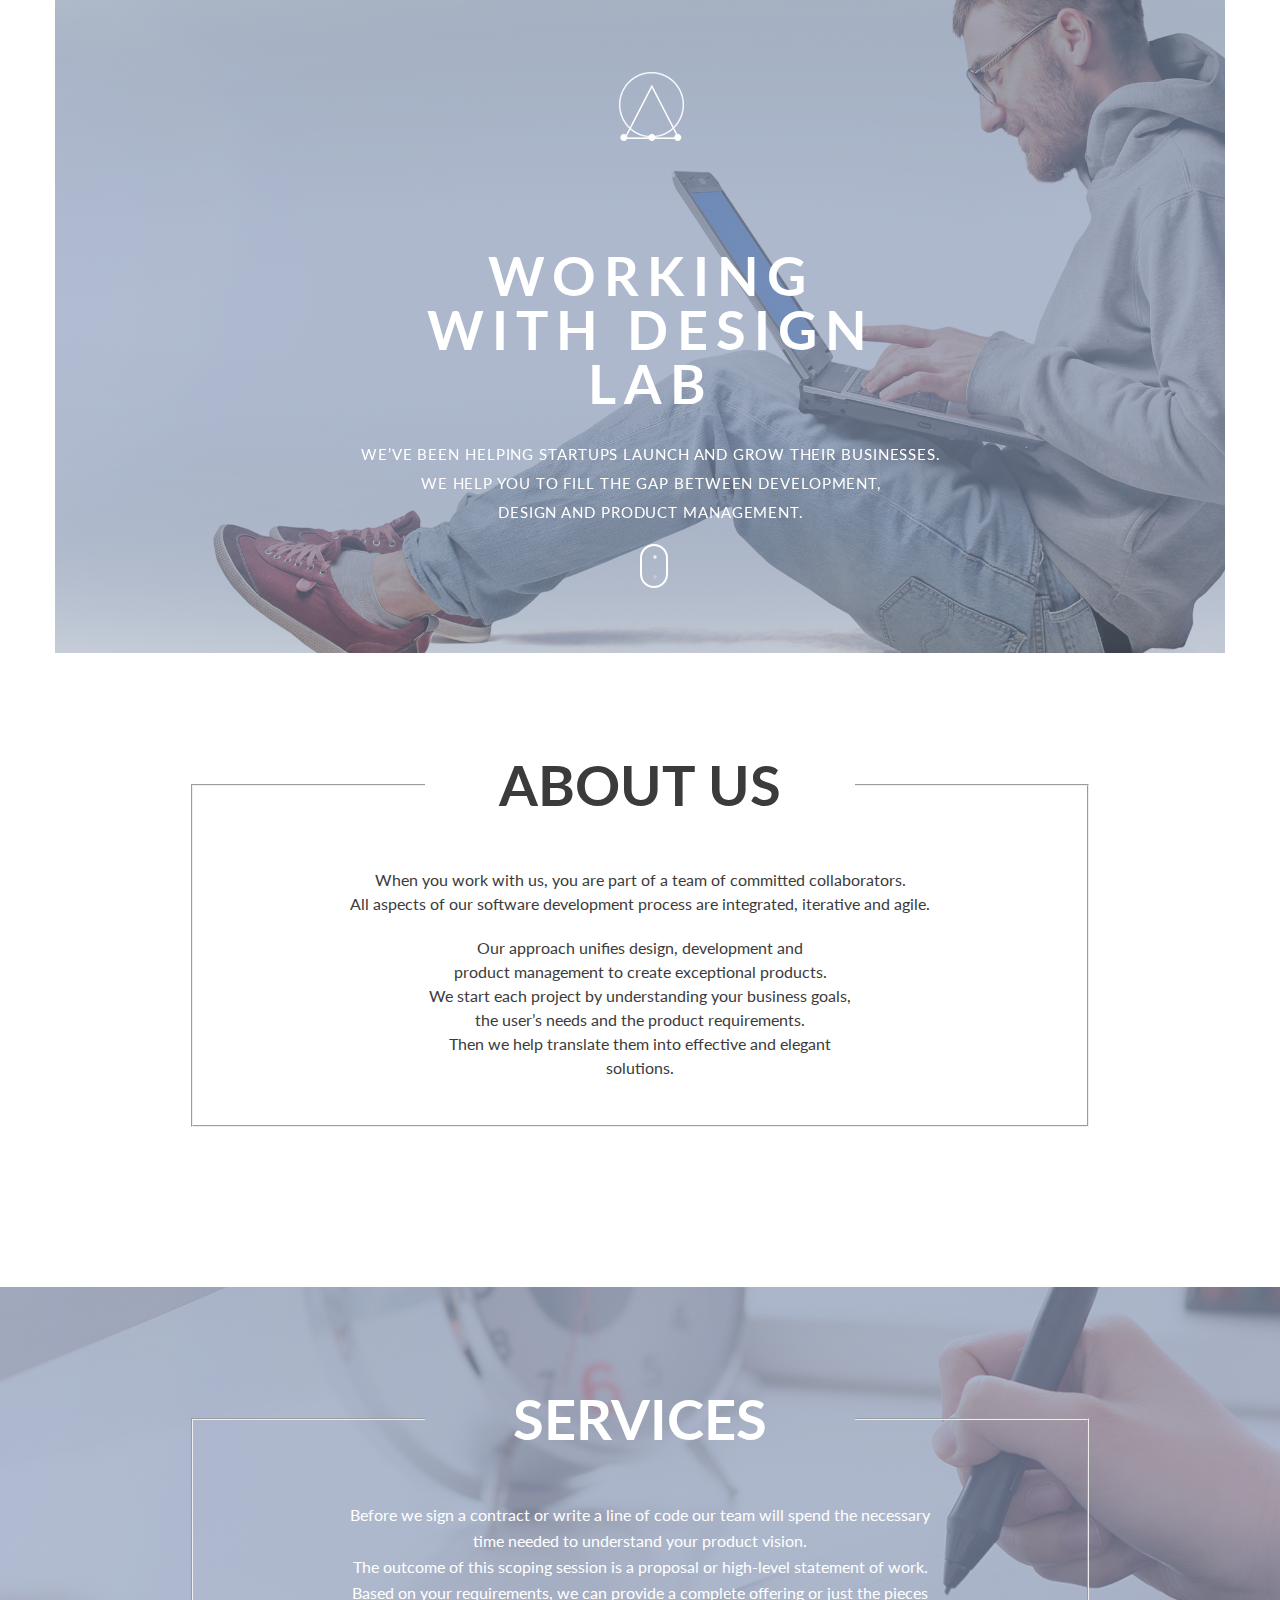
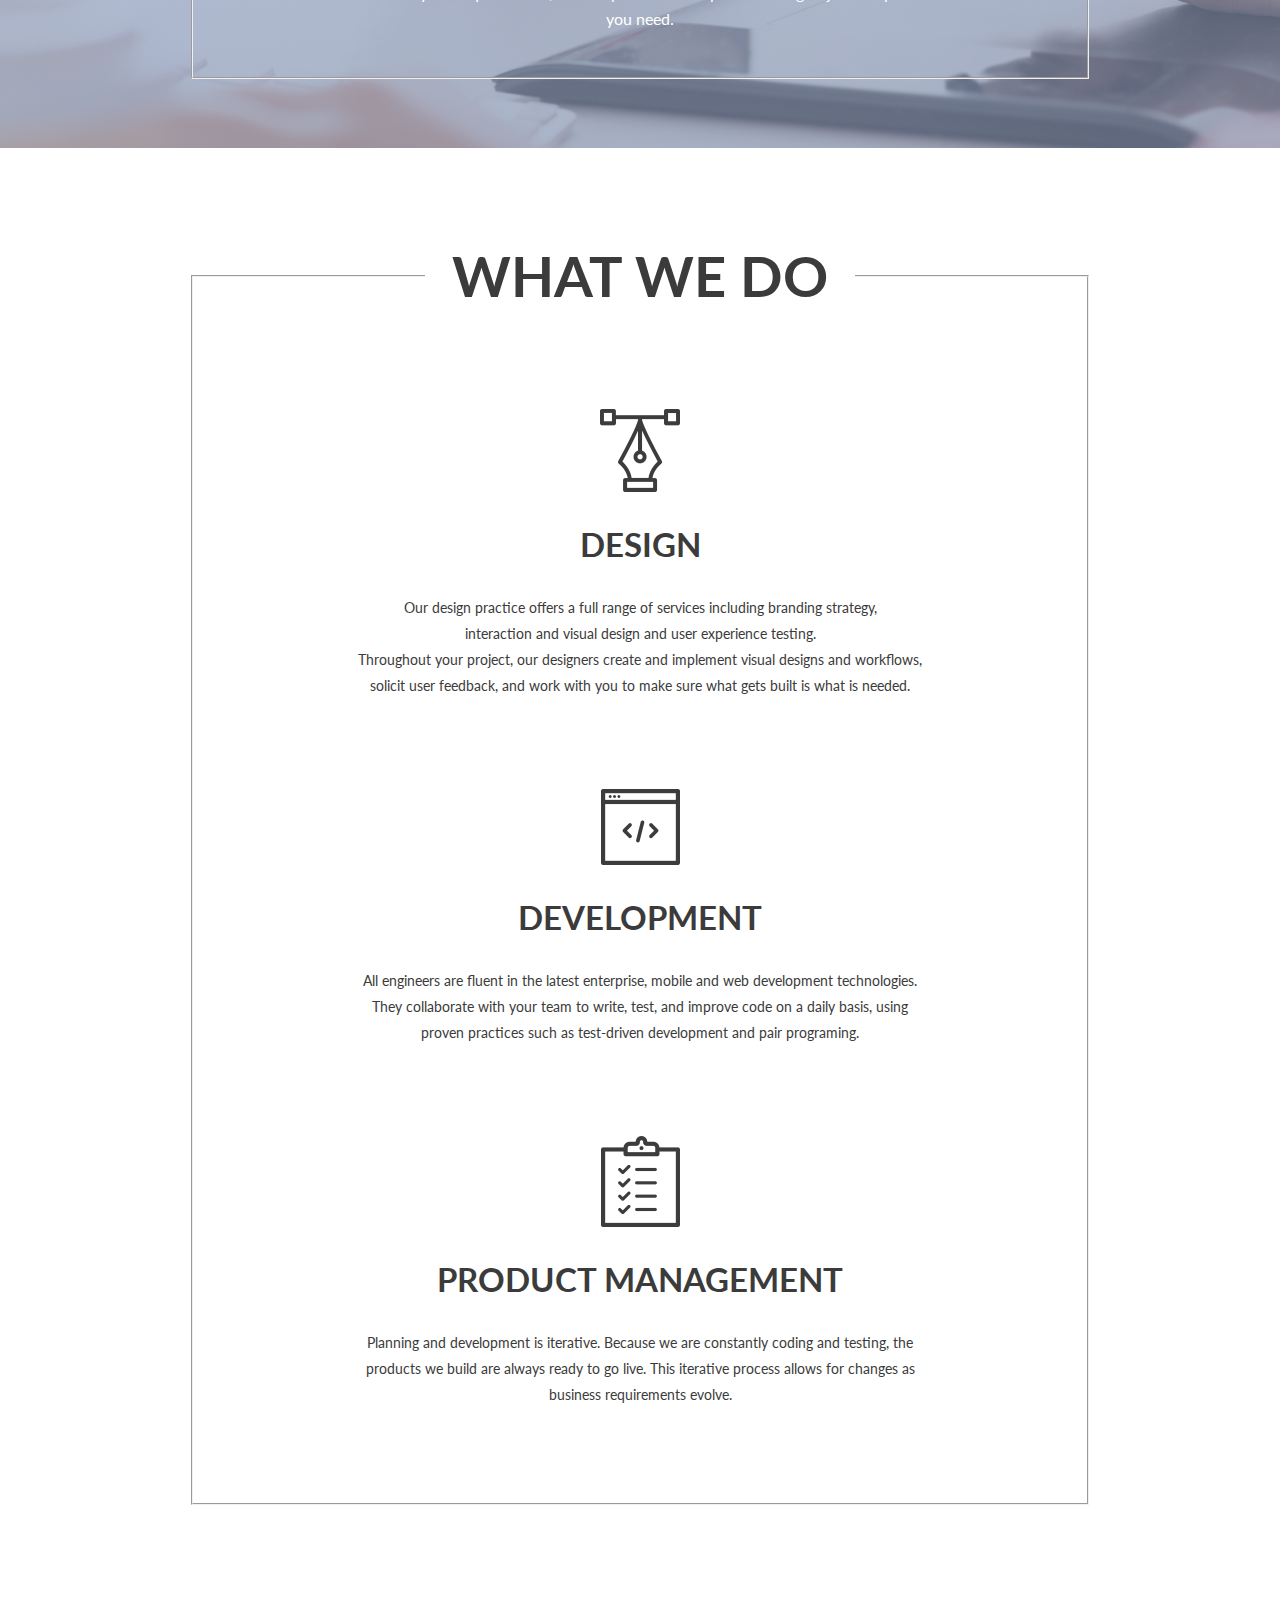
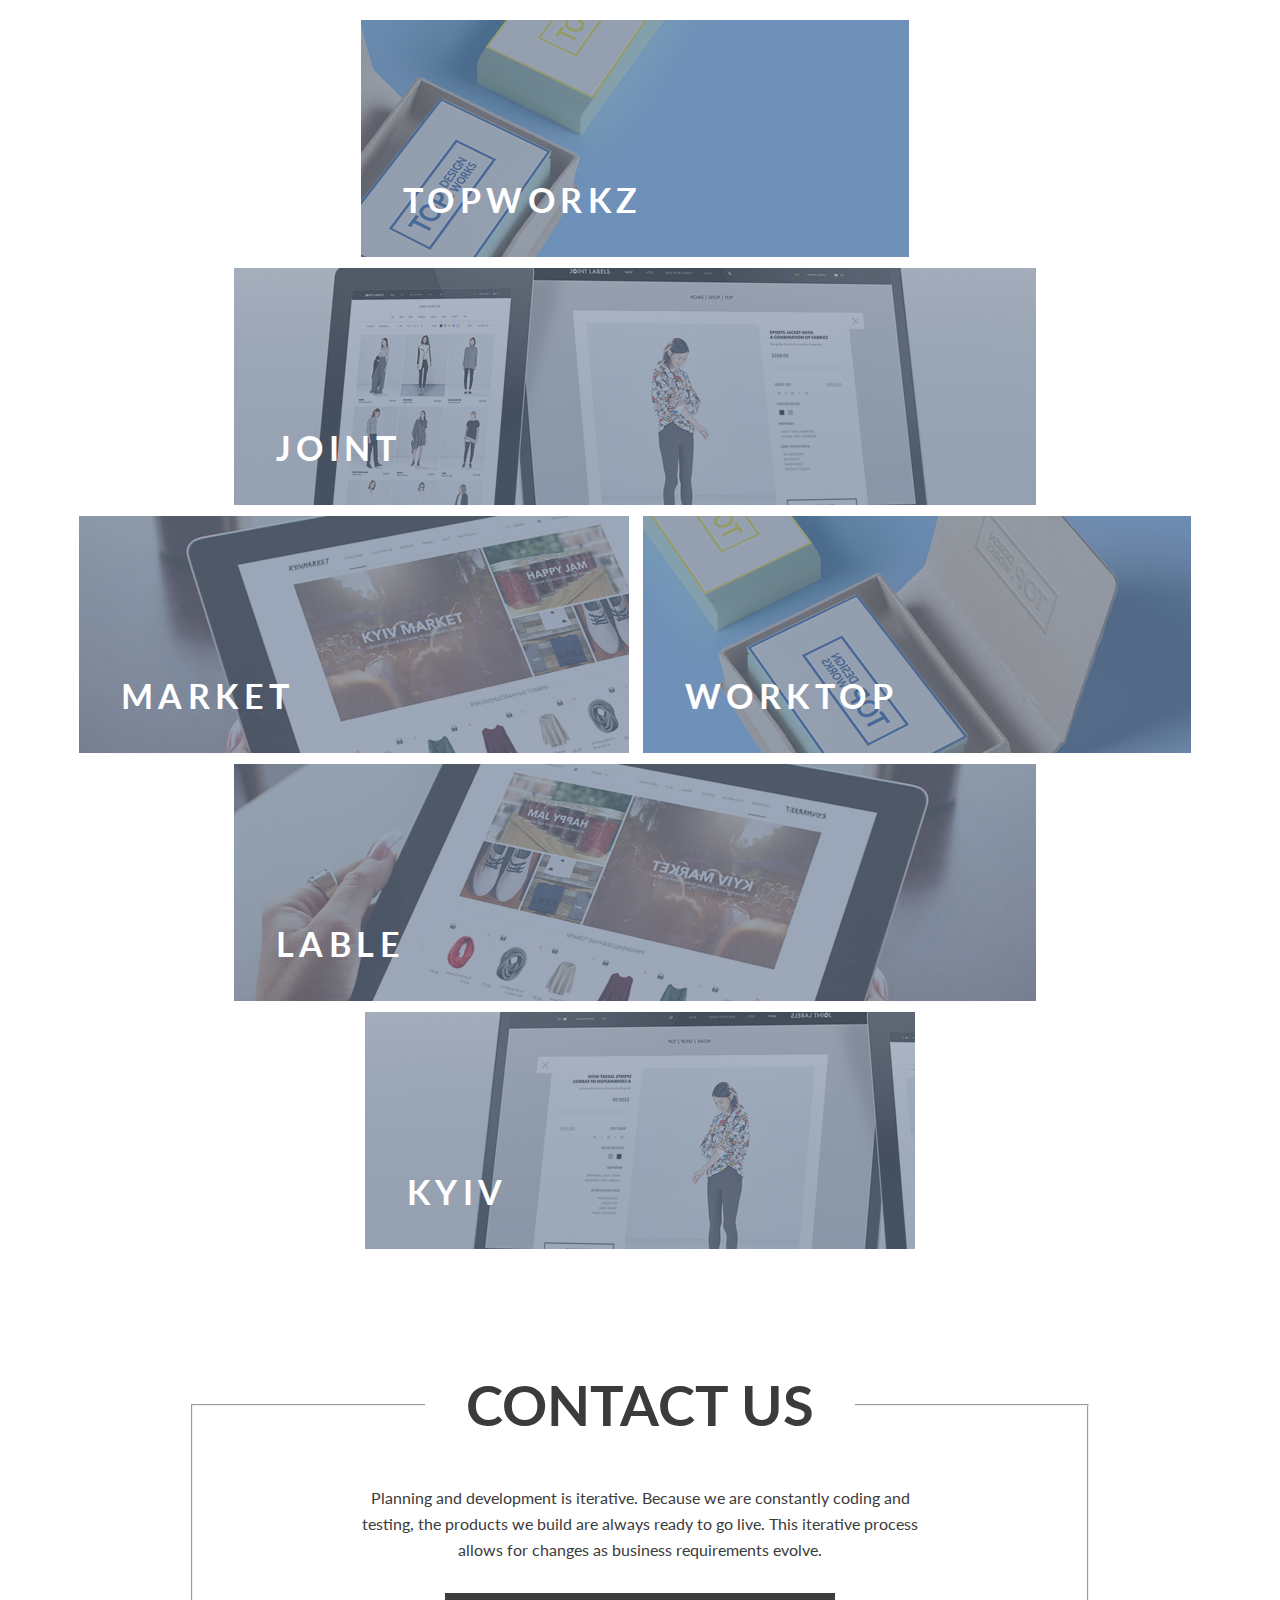
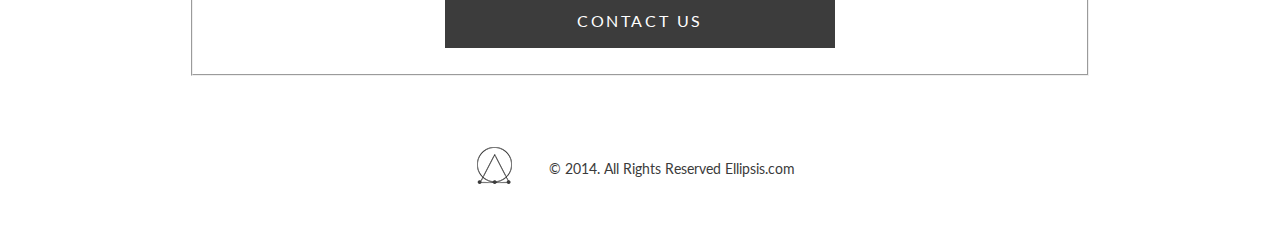
<file: egorov_landing_adapt/index.html>
<!doctype html>
<html lang="en">
<head>
  <meta charset="UTF-8">
  <meta name="viewport" content="width=device-width, initial-scale=1.0">
  <title>Portfolio</title>
  <link rel="stylesheet" href="css/reset.css">
  <link rel="stylesheet" href="css/styles.css">
  <link rel="stylesheet" href="css/slick-theme.css">
  <link rel="stylesheet" href="css/slick.css">
  <link rel="stylesheet" href="css/responsive.css">
  <script src="js/jquery.js"></script>
  <script src="js/main.js"></script>
  <script src="js/slick.min.js"></script>
  <link href='https://fonts.googleapis.com/css?family=Lato:400,700' rel='stylesheet' type='text/css'>
</head>
<body>
  <header class="wrapper">
    <div class="slider">
      <div class="slider-wrap">
        <div class="slider-list">
          <img class="slick-list-photo" src="images/photo.png" alt="">
          <div class="slider-content">
            <div class="slider-head">
              <h1>WORKING<br>
                WITH DESIGN LAB</h1>
            </div>
            <div class="slider-text">
              We’ve been helping startups launch and grow their businesses. We help you to fill the gap between development,<br>
              design and product management.
            </div>
          </div>
        </div>
        <div>
          <img class="slick-list-photo" src="images/photo.png" alt="">
        </div>
      </div>
    </div>
  </header>

  <div class="us">
    <div class="container">
      <div class="us-wrap">
        <fieldset class="us-content">
          <legend>ABOUT US</legend>
          <article class="us-top">
            <p> When you work with us, you are part of a team of committed collaborators. </p>
            <p>All aspects of our software development process are integrated, iterative and agile.
            </p>
          <div class="us-text">
            <p>Our approach unifies design, development and</p>
            <p>product management to create exceptional products.              </p>
            <p>We start each project by understanding your business goals,</p>
            <p>the user’s needs and the product requirements.
            </p>
            <p>Then we help translate them into effective and elegant solutions.</p>
            </div>
          </article>
        </fieldset>
      </div>
    </div>
  </div>

  <div class="services">
    <div class="container">
      <div class="services-wrap">
        <fieldset class="services-content">
          <legend>SERVICES</legend>
          <article class="services-text">
            <p>
          Before we sign a contract or write a line of code our team will spend the necessary time needed to understand your product vision.
            </p>
            <p>
              The outcome of this scoping session is a proposal or high-level statement of work.
            </p>
            <p>
              Based on your requirements, we can provide a complete offering or just the pieces you need.
            </p>
          </article>
        </fieldset>
      </div>
    </div>
  </div>

  <div class="we-do">
    <div class="container">
      <div class="we-do-wrap">
        <fieldset class="we-do-content">
          <legend>WHAT WE DO</legend>
          <div class="we-do-info">
            <img src="images/shape-2.png" alt="">
            <article class="we-do-text">
              <h2>DESIGN</h2>
              <p>Our design practice offers a full range of services including branding strategy,</p>
              <p>interaction and visual design and user experience testing.</p>
              <p>Throughout your project, our designers create and implement visual designs and workflows,</p>
              <p>solicit user feedback, and work with you to make sure what gets built is what is needed. </p>
            </article>
          </div>
          <div class="we-do-info">
            <img src="images/shape-3.png" alt="">
            <article class="we-do-text">
              <h2>DEVELOPMENT</h2>
              <p>All engineers are fluent in the latest enterprise, mobile and web development technologies.</p>
              <p>They collaborate with your team to write, test, and improve code on a daily basis, using proven practices such as test-driven development and pair programing.</p>
            </article>
          </div>
          <div class="we-do-info">
            <img src="images/shape-4.png" alt="">
            <article class="we-do-text">
              <h2>PRODUCT MANAGEMENT</h2>
              <p>Planning and development is iterative. Because we are constantly coding and testing, the products we build are always ready to go live. This iterative process allows for changes as business requirements evolve.</p>
            </article>
          </div>
        </fieldset>
      </div>
    </div>
  </div>

  <div class="wrapper">
    <figure class="img-kyiv">
      <img src="images/1topworkz.png" alt="">
      <figcaption>TOPWORKZ</figcaption>
    </figure>
    <figure class="img-joint">
      <img src="images/2joint.png" alt="">
      <figcaption>JOINT</figcaption>
    </figure>
    <figure class="img-kyiv">
      <img src="images/3market.png" alt="">
      <figcaption>MARKET</figcaption>
    </figure>
    <figure class="img-kyiv">
      <img src="images/4worktop.png" alt="">
      <figcaption>WORKTOP</figcaption>
    </figure>
    <figure class="img-joint">
      <img src="images/5lable.png" alt="">
      <figcaption>LABLE</figcaption>
    </figure>
    <figure class="img-kyiv">
      <img src="images/6kyiv.png" alt="">
      <figcaption>KYIV</figcaption>
    </figure>
    <div class="clear"></div>
  </div>

  <div class="contact">
    <div class="container">
      <div class="contact-wrap">
        <fieldset class="contact-content">
          <legend>CONTACT US</legend>
          <article class="contact-text">
            <p>
              Planning and development is iterative. Because we are constantly coding and testing, the products we build are always ready to go live. This iterative process allows for changes as business requirements evolve.
            </p>
            <a class="contact-link" href="#">CONTACT US</a>
          </article>
        </fieldset>
      </div>
    </div>
  </div>

  <footer>
    <div class="container">
      <div class="cellar">
        <p class="cellar-text">
          &copy; 2014. All Rights Reserved Ellipsis.com
        </p>
      </div>
    </div>
  </footer>
</body>
</html>
</file>
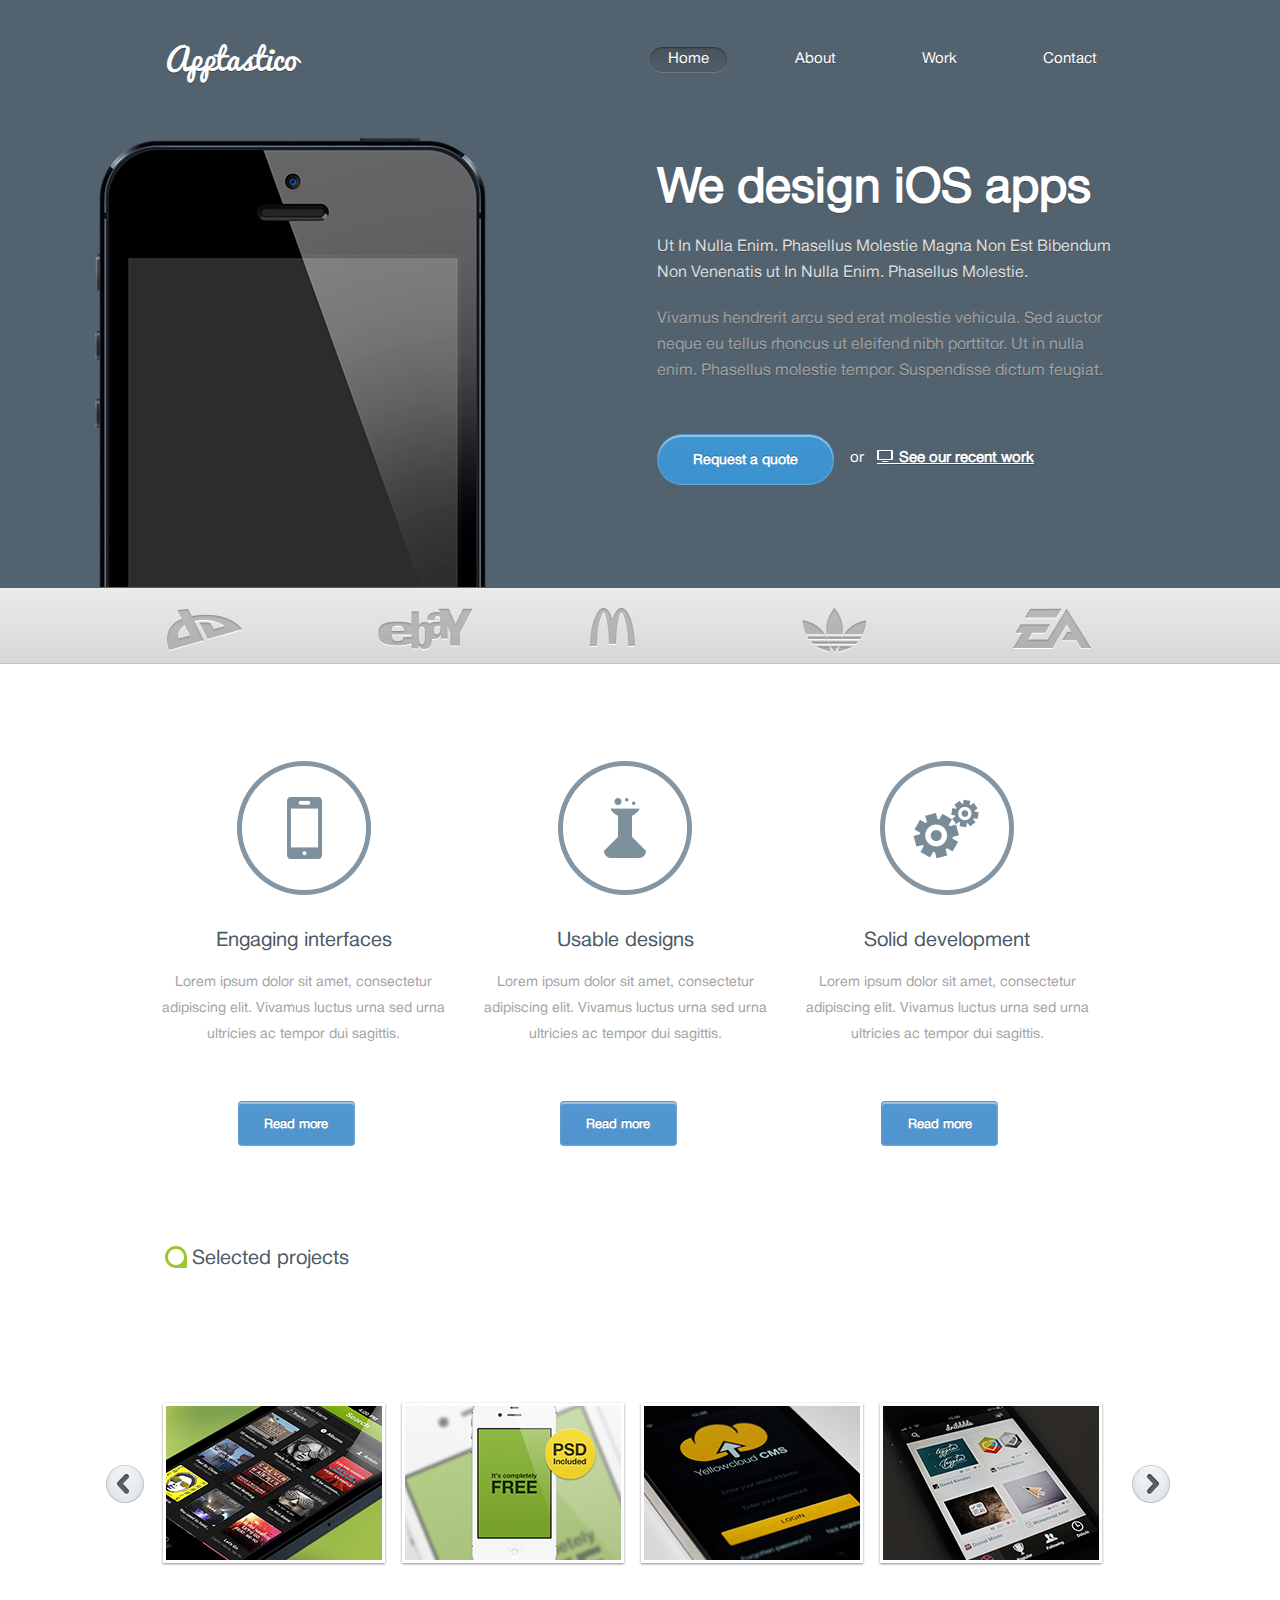
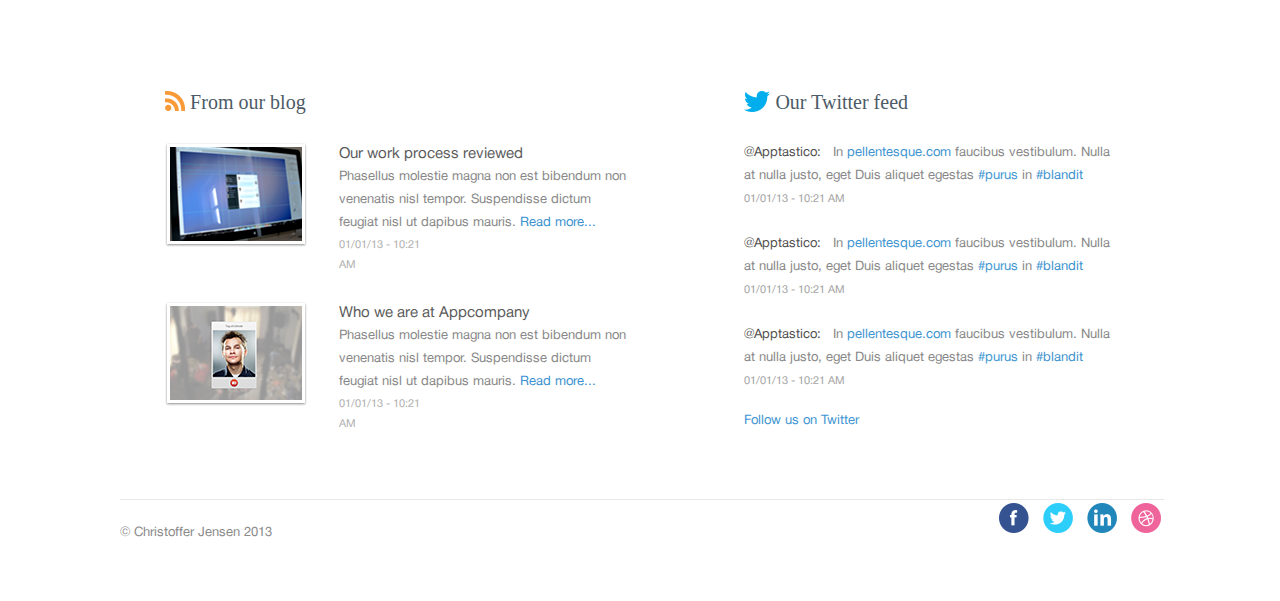
<file: fitcay_adapt/index.html>
<!doctype html>
<html>
<head>
    <meta charset="UTF-8">
    <meta name="viewport" content="width=device-width, initial-scale=1.0">
    <title>Apptastico</title>
    <link rel="stylesheet" href="css/reset.css">
    <link rel="stylesheet" href="css/slick.css">
    <link rel="stylesheet" href="css/slick-theme.css">
    <link rel="stylesheet" href="css/fonts.css">
    <link rel="stylesheet" href="css/styles.css">

    <link rel="stylesheet" href="css/responsive.css">
    <link rel="stylesheet" href="css/font-awesome.min.css">
    <link rel="stylesheet" href="css/font-awesome.css">
    <script src="js/jquery.js"></script>
    <script src="js/slicknav.js"></script>
    <script src="js/slick.min.js"></script>
    <script src="js/slick.js"></script>
    <script src="js/main.js"></script>
</head>
<body>

    <div class="header">
        <div class="container ">
            <div class="header-top clearfix">
                <div class="header-logo">
                    <a href="#">Apptastico</a>
                </div>
                <ul class="header-menu clearfix">
                    <li class="header-menu-item header-menu-item_active"><a class="header-menu-link" href="#">Home</a></li>
                    <li class="header-menu-item"><a class="header-menu-link" href="#">About</a></li>
                    <li class="header-menu-item"><a class="header-menu-link" href="#">Work</a></li>
                    <li class="header-menu-item"><a class="header-menu-link" href="#">Contact</a></li>
                </ul>
                <div class="mobile-menu"></div>
            </div>
            <div class="header-content clearfix">
                <div class="header-content-image">
                    <img class="header-content-img" src="image/iPhone.png" alt="">
                </div>
                <div class="header-content-text">
                    <h1 class="header-content-text-title">We design iOS apps</h1>
                    <p class="header-content-text-subtitle">Ut In Nulla Enim. Phasellus Molestie Magna Non Est Bibendum Non Venenatis ut
                          In Nulla Enim. Phasellus Molestie.
                    </p>
                    <p class="header-content-text-main">Vivamus hendrerit arcu sed erat molestie vehicula. Sed auctor neque eu tellus
                        rhoncus ut eleifend nibh porttitor. Ut in nulla enim. Phasellus molestie tempor.
                        Suspendisse dictum feugiat.
                    </p>
                    <div class="header-content-text-wrapper clearfix">
                        <div class="header-content-text-btn">
                            <a class="header-content-text-btn-link" href="#">Request a quote</a>
                        </div>
                        <div class="header-content-text-view ">
                            <span class="header-content-text-view-or">
                                or
                            </span>
                            <a class="header-content-text-view-link" href="#">
                                <span class="header-content-text-view-space"></span>
                                <i class="icon-tv"></i>
                                See our recent work
                            </a>
                        </div>
                    </div>
                </div>
            </div>
        </div>
    </div>


    <div class="logo-line">
        <div class="container ">
            <div class="logo-line-content clearfix">
                <div class="logo-line-content-element">
                    <img class="logo" src="image/logo-1.png" alt="#">
                </div>
                <div class="logo-line-content-element">
                    <img class="logo" src="image/logo-2.png" alt="#">
                </div>
                <div class="logo-line-content-element">
                    <img class="logo" src="image/logo-3.png" alt="#">
                </div>
                <div class="logo-line-content-element">
                    <img class="logo" src="image/logo-4.png" alt="#">
                </div>
                <div class="logo-line-content-element">
                    <img class="logo" src="image/logo-5.png" alt="#">
                </div>
            </div>
        </div>
    </div>


    <div class="menu">
         <div class="container clearfix">
             <div class="menu-interfaces">
                 <img class="menu-interfaces-image" src="image/interfaces-img.png" alt="#">
                <h2 class="menu-interfaces-title">
                    Engaging interfaces
                </h2>
                 <p class="menu-interfaces-text">
                     Lorem ipsum dolor sit amet, consectetur adipiscing elit. Vivamus luctus urna sed
                     urna ultricies ac tempor dui sagittis.
                 </p>
                    <div class="menu-btn">
                        <a class="menu-btn-link" href="#">
                            Read more
                        </a>
                    </div>
             </div>
             <div class="menu-designs">
                 <img class="menu-designs-image" src="image/designs-img.png" alt="#">
                 <h2 class="menu-designs-title">
                     Usable designs
                 </h2>
                 <p class="menu-designs-text">
                     Lorem ipsum dolor sit amet, consectetur adipiscing elit. Vivamus luctus urna sed
                     urna ultricies ac tempor dui sagittis.
                 </p>
                 <div class="menu-btn">
                        <a class="menu-btn-link" href="#">
                            Read more
                        </a>
                 </div>
             </div>
             <div class="menu-development">
                 <img  class="menu-development-image" src="image/development-img.png" alt="#">
                 <h2 class="menu-development-title">
                    Solid development
                 </h2>
                 <p class="menu-development-text">
                     Lorem ipsum dolor sit amet, consectetur adipiscing elit. Vivamus luctus urna sed
                     urna ultricies ac tempor dui sagittis.
                 </p>
                 <div class="menu-btn">
                        <a class="menu-btn-link" href="#">
                            Read more
                        </a>
                 </div>
             </div>
         </div>
    </div>

    <div class="slider">
        <div class="container">
            <div class="slider-search clearfix">
                <img class="slider-search-ico" src="image/search-icon.png">
                <div class="slider-search-text">
                    <a class="slider-search-text-link" href="#">Selected projects</a>
                </div>
            </div>
            <div class="slider-wrap">
                <div>
                    <img src="image/slide-img1.png" alt="">
                </div>
                <div>
                    <img src="image/slide-img2.png" alt="">
                </div>
                <div>
                    <img src="image/slide-img3.png" alt="">
                </div>
                <div>
                    <img src="image/slide-img4.png" alt="">
                </div>
                 <div>
                    <img src="image/slide-img1.png" alt="">
                </div>
                <div>
                    <img src="image/slide-img2.png" alt="">
                </div>
                <div>
                    <img src="image/slide-img3.png" alt="">
                </div>
                <div>
                    <img src="image/slide-img4.png" alt="">
                </div>
            </div>
        </div>
    </div>

    <div class="footer">
        <div class="container clearfix">
            <div class="footer-blog">
                <div class="footer-blog-title-top clearfix">
                    <img class="footer-blog-title-icon" src="image/blog-icon.png" alt="#">
                    <h2 class="footer-blog-title">
                              From our blog
                    </h2>
                </div>
                <div class="footer-blog-wrap clearfix">
                    <div class="footer-blog-work clearfix">
                        <img class="footer-blog-work-img" src="image/work.png" alt="#">
                        <div class="footer-blog-work-content">
                            <h3 class="footer-blog-work-title">
                                Our work process reviewed
                            </h3>
                            <div class="footer-blog-work-text">
                                Phasellus molestie magna non est bibendum non venenatis nisl tempor.
                                Suspendisse dictum feugiat nisl ut dapibus mauris.
                                <a class="footer-blog-work-link" href="#">Read more...</a>
                            </div>
                            <div class="footer-blog-work-data">
                                01/01/13 - 10:21 AM
                            </div>
                        </div>
                    </div>
                    <div class="footer-blog-appcompany clearfix">
                        <img class="footer-blog-appcompany-img" src="image/appcompany.png" alt="#">
                        <div class="footer-blog-appcompany-content">
                            <h3 class="footer-blog-appcompany-title">
                                Who we are at Appcompany
                            </h3>
                            <div class="footer-blog-appcompany-text">
                                Phasellus molestie magna non est bibendum non venenatis nisl tempor.
                                Suspendisse dictum feugiat nisl ut dapibus mauris.
                                <a class="footer-blog-appcompany-link" href="#">Read more...</a>
                            </div>
                            <div class="footer-blog-appcompany-data">
                                01/01/13 - 10:21 AM
                            </div>
                        </div>
                    </div>
                </div>
            </div>
            <div class="footer-twitter">
                 <div class="footer-twitter-title-top clearfix">
                    <img class="footer-twitter-title-icon" src="image/twitter-icon.png" alt="#">
                    <h2 class="footer-twitter-title">
                         Our Twitter feed
                    </h2>
                </div>
                <div class="footer-twitter-content">
                    <div class="footer-twitter-content-text">
                        <span class="footer-twitter-content-text-apptastico">
                            @Apptastico:
                        </span>
                        In
                        <a class="footer-twitter-content-link" href="#">
                        pellentesque.com
                        </a>
                        faucibus vestibulum. Nulla at nulla justo, eget Duis aliquet egestas
                        <span class="footer-twitter-content-hashtag1">#purus</span>
                        in
                        <span class="footer-twitter-content-hashtag2">#blandit</span>
                        <div class="footer-twitter-data">
                                01/01/13 - 10:21 AM
                        </div>
                    </div>
                    <div class="footer-twitter-content-text">
                        <span class="footer-twitter-content-text-apptastico">
                            @Apptastico:
                        </span>
                        In
                        <a class="footer-twitter-content-link" href="#">
                        pellentesque.com
                        </a>
                        faucibus vestibulum. Nulla at nulla justo, eget Duis aliquet egestas
                        <span class="footer-twitter-content-hashtag1">#purus</span>
                        in
                        <span class="footer-twitter-content-hashtag2">#blandit</span>
                        <div class="footer-twitter-data">
                                01/01/13 - 10:21 AM
                        </div>
                    </div>
                    <div class="footer-twitter-content-text">
                        <span class="footer-twitter-content-text-apptastico">
                            @Apptastico:
                        </span>
                        In
                        <a class="footer-twitter-content-link" href="#">
                        pellentesque.com
                        </a>
                        faucibus vestibulum. Nulla at nulla justo, eget Duis aliquet egestas
                        <span class="footer-twitter-content-hashtag1">#purus</span>
                        in
                        <span class="footer-twitter-content-hashtag2">#blandit</span>
                        <div class="footer-twitter-data">
                                01/01/13 - 10:21 AM
                        </div>
                    </div>
                    <a class="footer-twitter-content-follow-link" href="#">
                        Follow us on Twitter
                    </a>
                </div>
            </div>
        </div>
        <div class="copyright">
            <div class="copyright-border"></div>
            <div class="copyright-content clearfix">
                <div class="copyright-content-text">
                    © Christoffer Jensen 2013
                </div>
                <div class="copyright-content-social">
                    <a class="copyright-content-social-link" href="https://www.facebook.com/sharer/sharer.php?u=">
                        <i class="fa fa-facebook-square">
                            <img src="image/Facebook-icon.png" alt="">
                        </i>
                        </a>
                    <a class="copyright-content-social-link" href="https://twitter.com/intent/tweet?url=">
                        <i class="fa fa-twitter-square">
                            <img src="image/Twit-icon.png" alt="">
                        </i>
                        </a>
                    <a class="copyright-content-social-link" href="https://www.linkedin.com">
                    <i class="fa fa-linkedin-square">
                        <img src="image/Linkedin-icon.png" alt="">
                    </i>
                    </a>
                    <a class="copyright-content-social-link" href="https://dribbble.com">
                    <i class="fa fa-dribbble">
                        <img src="image/Dribbble-icon.png" alt="">
                    </i>
                    </a>
                </div>
            </div>
        </div>
    </div>

</body>
</html>
</file>
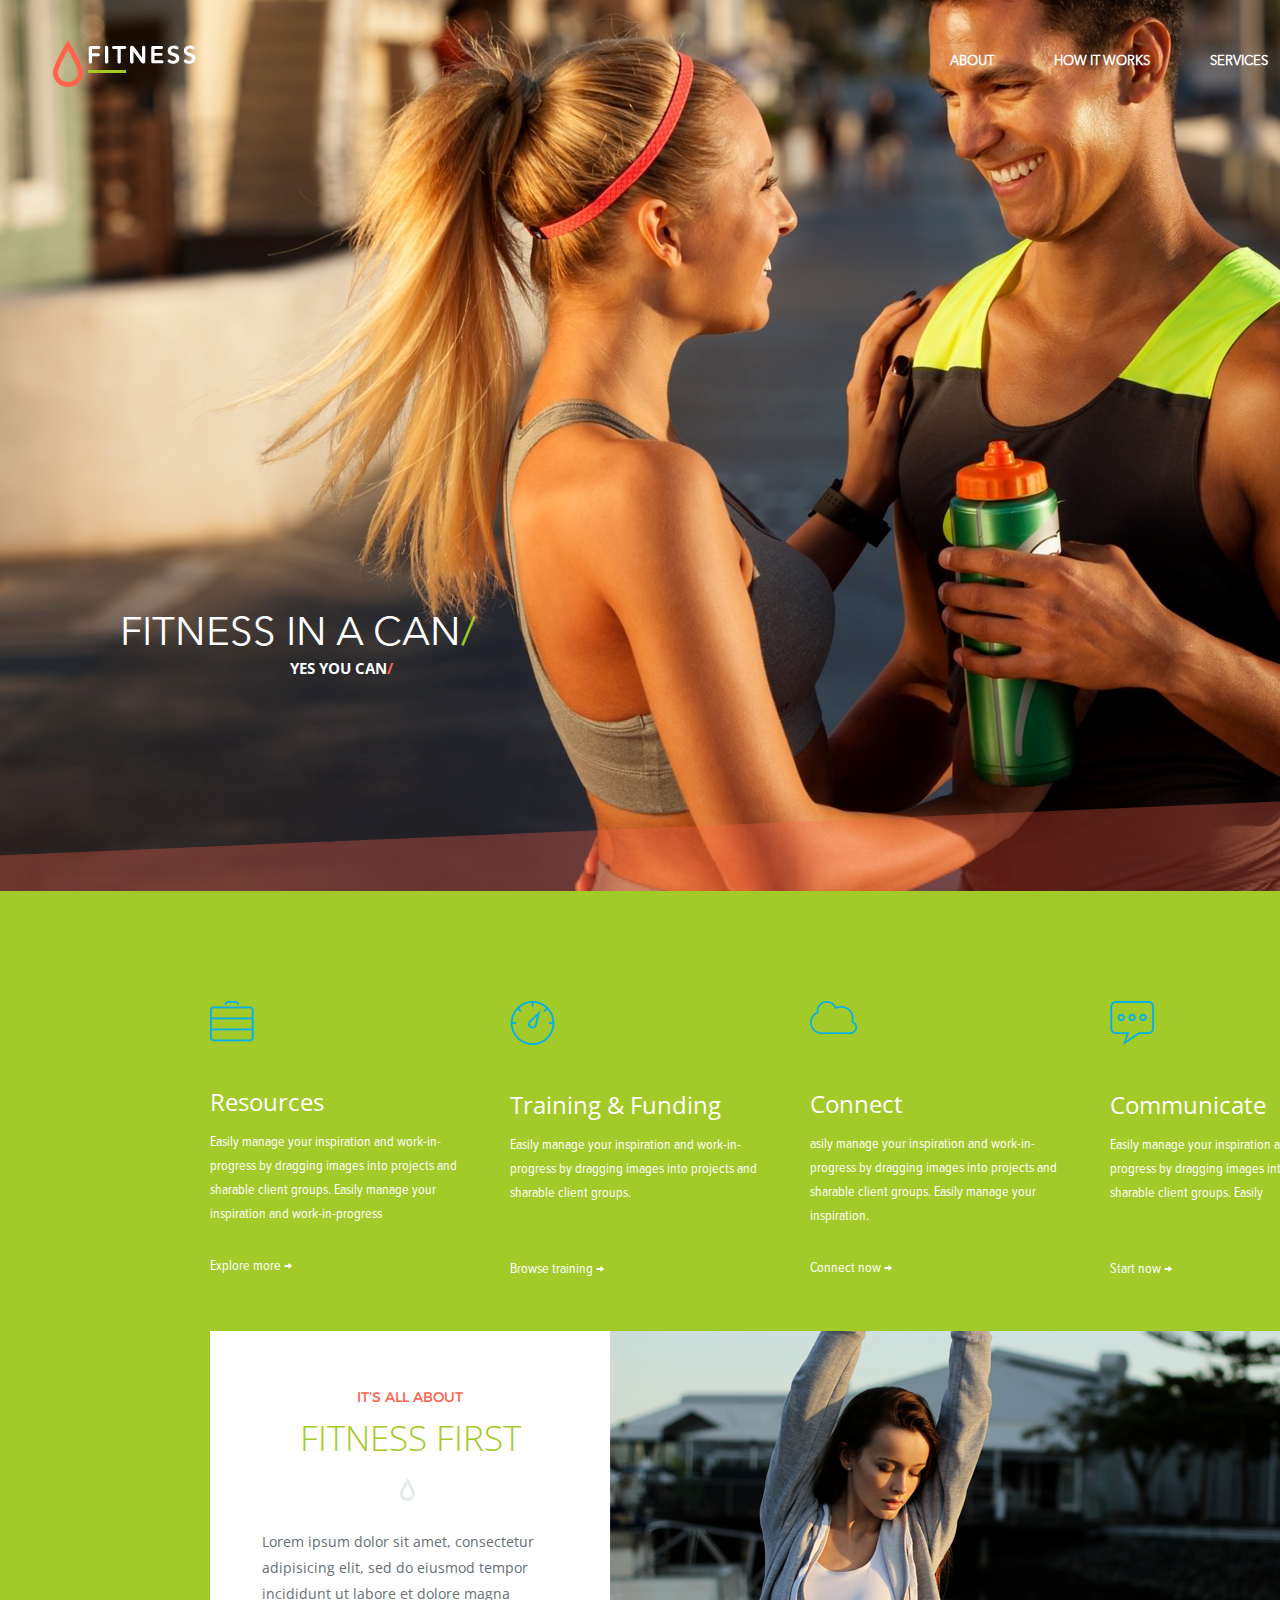
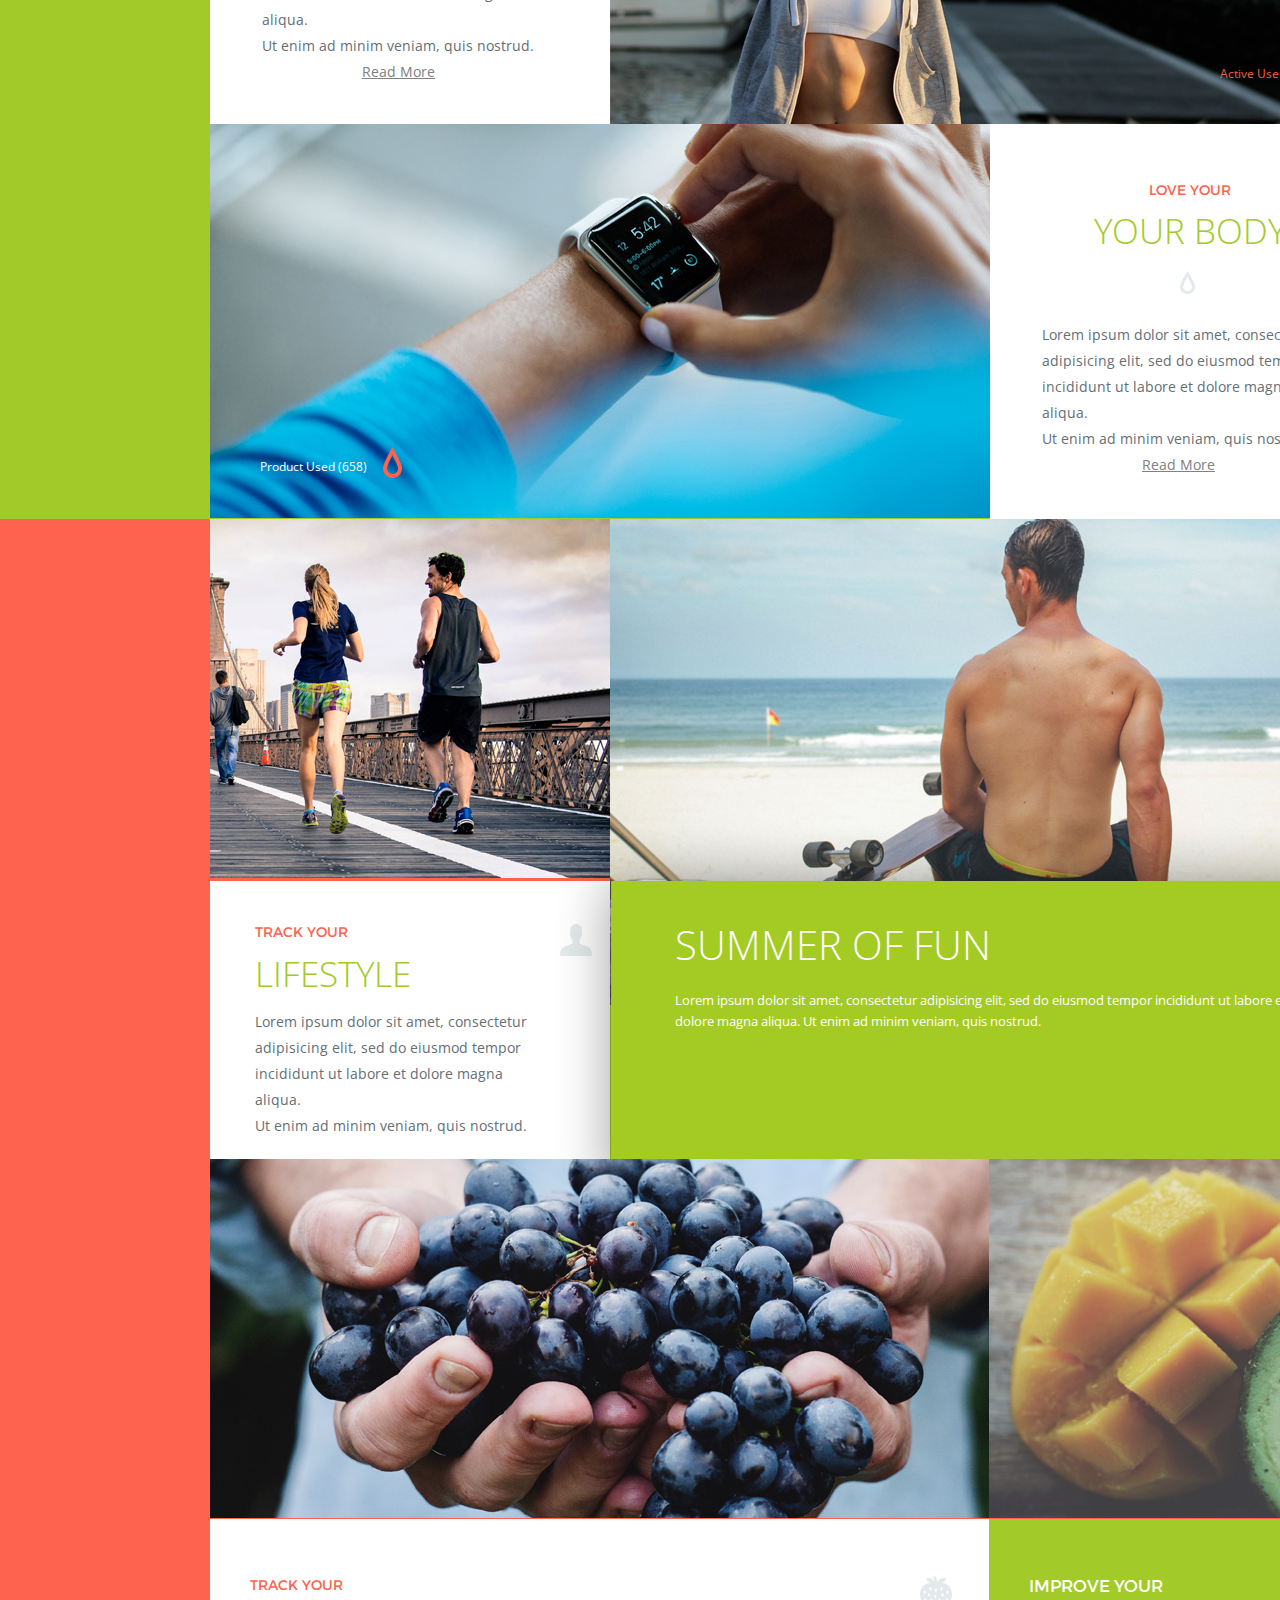
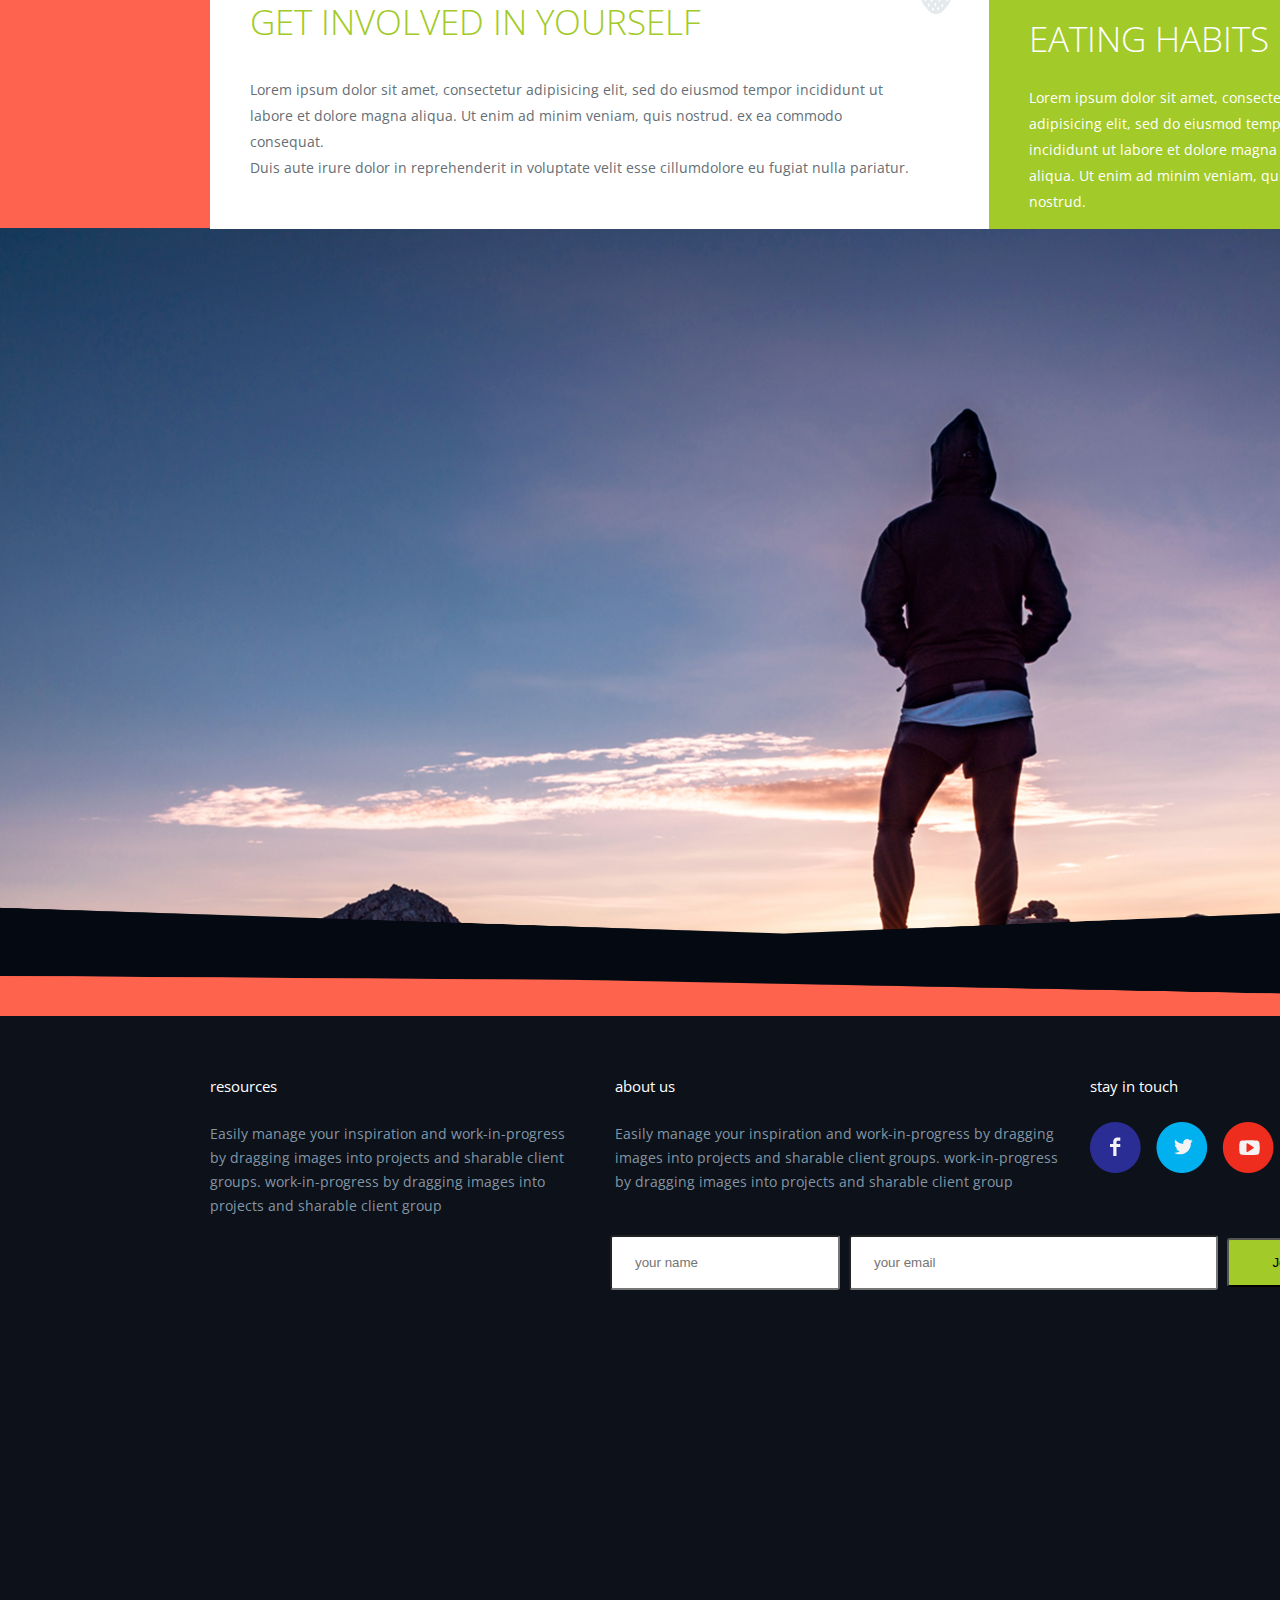
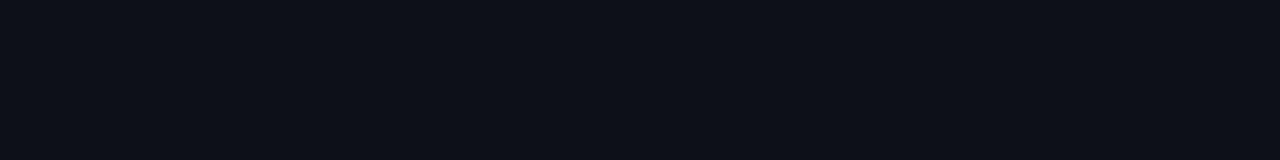
<file: fitcay_land/index.html>
<!doctype html>
<html lang="en">
<head>
    <meta charset="UTF-8">
    <title>Fitness</title>
    <link rel="stylesheet" href="css/reset.css">
    <link rel="stylesheet" href="css/fonts.css">
    <link href='https://fonts.googleapis.com/css?family=Open+Sans' rel='stylesheet' type='text/css'>
    <link rel="stylesheet" href="css/styles.css">
</head>
<body>
    <div class="header">
        <div class="header-top">
            <div class="header-logo clearfix">
                <a href="#" class="header-logo-link"></a>
                    <i class="drop"></i>
                    <i class="fitness"></i>
                    <i class="line"></i>
            </div>
            <div class="header-nav">
                <ul class="header-nav-list">
                    <li class="header-nav-item"><a href="#">ABOUT</a></li>
                    <li class="header-nav-item"><a href="#">HOW IT WORKS</a></li>
                    <li class="header-nav-item"><a href="#">SERVICES</a></li>
                    <li class="header-nav-item"><a href="#">FAQ</a></li>
                    <li class="header-nav-item"><a href="#">CONTACT</a></li>
                </ul>
            </div>
        </div>
        <div class="header-slogan clearfix">
            <div class="header-slogan-big">
                Fitness in a can<span class="header-big-slash">/</span>
            </div>
            <div class="header-slogan-small">
                Yes you can<span class="header-small-slash">/</span>
            </div>
        </div>
    </div>

    <div class="menu">
        <div class="container-menu">
            <div class="menu-header clearfix">
                <div class="menu-header-resources">
                    <i class="list"></i>
                    <div class="menu-header-resources-title">
                        Resources
                    </div>
                    <div class="menu-header-resources-text">
                        Easily manage your inspiration and work-in-progress by
                        dragging images into projects and sharable client groups.
                        Easily manage your inspiration and work-in-progress
                    </div>
                    <div class="menu-header-resources-details">
                        <a class="menu-header-resources-details-link" href="#">
                            Explore more
                        </a>
                        <span class="arrow">→</span>
                     </div>
                </div>
                <div class="menu-header-training" >
                    <i class="watches"></i>
                    <div class="menu-header-training-title">
                        Training & Funding
                    </div>
                    <div class="menu-header-training-text">
                        Easily manage your inspiration and work-in-progress
                        by dragging images into projects and sharable client
                        groups.
                    </div>
                     <div class="menu-header-training-details">
                        <a class="menu-header-training-details-link" href="#">
                            Browse training <span class="arrow">→</span>
                        </a>
                     </div>
                </div>
                <div class="menu-header-connect">
                    <i class="cloud"></i>
                    <div class="menu-header-connect-title">
                        Connect
                    </div>
                    <div class="menu-header-connect-text">
                        asily manage your inspiration and work-in-progress
                        by dragging images into projects and sharable
                        client groups. Easily manage your inspiration.
                    </div>
                    <div class="menu-header-connect-details">
                        <a class="menu-header-connect-details-link" href="#">
                            Connect now <span class="arrow">→</span>
                        </a>
                    </div>
                </div>
                <div class="menu-header-communicate">
                    <i class="footnote"></i>
                    <div class="menu-header-communicate-title">
                        Communicate
                    </div>
                    <div class="menu-header-communicate-text">
                        Easily manage your inspiration and work-in-progress
                        by dragging images into projects and sharable client
                        groups. Easily
                    </div>
                    <div class="menu-header-communicate-details">
                        <a class="menu-header-communicate-details-link" href="#">
                            Start now <span class="arrow">→</span>
                        </a>
                     </div>
                </div>
            </div>
            <div class="first-fitness clearfix">
                <div class="first-fitness-content">
                    <div class="first-fitness-content-title">
                        <div class="first-fitness-content-title-small">
                            it’s all about
                        </div>
                        <div class="first-fitness-content-title-big">
                            fitness first
                        </div>
                        <i class="grey-drop-left"></i>
                        <div class="first-fitness-content-text">
                            <p>Lorem ipsum dolor sit amet, consectetur adipisicing elit,
                                sed do eiusmod tempor incididunt ut labore et dolore magna
                                aliqua.</p>
                            <p>Ut enim ad minim veniam, quis nostrud.</p>
                            <a class="read-more" href="#">Read More</a>
                        </div>
                    </div>
                </div>
                <div class="first-fitness-image">
                    <div class="first-fitness-image-text">
                        Active Users <span class="first-fitness-image-number">(34)</span>
                        <i class="drop-red-right"></i>
                    </div>
                </div>
            </div>
            <div class="your-body clearfix">
                <div class="your-body-image">
                    <div class="your-body-image-text">
                        Product Used (658)
                        <i class="drop-red-left"></i>
                    </div>
                </div>
                <div class="your-body-content">
                     <div class="your-body-content-title-small">
                            love your
                        </div>
                        <div class="your-body-content-title-big">
                            your body
                        </div>
                        <i class="grey-drop-right"></i>
                        <div class="your-body-content-text">
                            <p>Lorem ipsum dolor sit amet, consectetur adipisicing elit,
                                sed do eiusmod tempor incididunt ut labore et dolore magna
                                aliqua.</p>
                            <p>Ut enim ad minim veniam, quis nostrud.</p>
                            <a class="read-more" href="#">Read More</a>
                        </div>
                </div>
            </div>

        </div>
    </div>

     <div class="next">
        <div class="container">
            <div class="next-container clearfix">
                <div class="next-container-sport">
                    <img src="images/people.png" alt="">
                    <div class="next-container-sport-content">
                        <div class="next-container-sport-content-title-small">
                            track your
                        </div>
                        <i class="man"></i>
                        <div class="next-container-sport-content-title-big">
                            lifestyle
                        </div>

                        <div class="next-container-sport-content-text">
                            <p>Lorem ipsum dolor sit amet, consectetur adipisicing elit,
                                sed do eiusmod tempor incididunt ut labore et dolore magna
                                aliqua.</p>
                            <p>Ut enim ad minim veniam, quis nostrud.</p>
                        </div>
                    </div>
                </div>
                <div class="next-container-eating-habits">
                        <div class="next-container-eating-habits-content">
                            <div class="next-container-eating-habits-content-title">
                                summer of fun
                            </div>
                            <div class="next-container-eating-habits-content-text">
                                Lorem ipsum dolor sit amet, consectetur adipisicing elit,
                                sed do eiusmod tempor incididunt ut labore et dolore magna
                                aliqua. Ut enim ad minim veniam, quis nostrud.
                            </div>
                    </div>
                </div>
            </div>
            <div class="next-container-fruits clearfix">
                <div class="next-container-fruits-grapes">
                    <img src="images/grapes.png" alt="">
                    <div class="next-container-fruits-grapes-content">
                        <div class="next-container-fruits-grapes-title-small">
                            track your
                        </div>
                        <i class="berry"></i>
                        <div class="next-container-fruits-grapes-title-big">
                            get involved in yourself
                        </div>

                        <div class="next-container-fruits-grapes-text">
                            <p>Lorem ipsum dolor sit amet, consectetur adipisicing
                                elit, sed do eiusmod tempor incididunt ut labore
                                et dolore magna aliqua. Ut enim ad minim veniam,
                                quis nostrud. ex ea commodo consequat.
                            </p>
                            <p>Duis aute irure dolor in reprehenderit in voluptate
                                velit esse cillumdolore eu fugiat nulla pariatur.
                            </p>
                        </div>
                    </div>
                </div>
                <div class="next-container-fruits-melon">
                    <img src="images/melon.png" alt="">
                    <div class="next-container-fruits-melon-content">
                        <div class="next-container-fruits-melon-title-small">
                            improve your
                        </div>
                         <i class="drop-filled"></i>
                        <div class="next-container-fruits-melon-title-big">
                            eating habits
                        </div>
                        <div class="next-container-fruits-melon-content-text">
                            Lorem ipsum dolor sit amet, consectetur adipisicing elit,
                            sed do eiusmod tempor incididunt ut labore et dolore magna
                            aliqua. Ut enim ad minim veniam, quis nostrud.
                        </div>
                    </div>
                </div>
            </div>
        </div>
             <div class="about">
                <div class="about-top-bg">
                    <img class="about-top-sunset-bg" src="images/sunset-bg.png" alt="">
                    <div class="about-top-title">
                        We launch leaders with big ideas
                    </div>
                    <div class="about-top-text">
                        Lorem ipsum dolor sit amet, consectetur adipisicing elit,
                        sed do eiusmod tempor incididunt ut labore et dolore magna
                        aliqua.
                    </div>
                </div>
                <div class="about-top-second-bg">
                     <img class="about-bg" src="images/about-second-bg2.png" alt="">
                </div>
                 <div class="about-top-middle-bg">
                    <img class="about-top-middle-bg" src="images/color-bg.png" alt="">
                </div>
                 <div>
                    <div class="footer clearfix" >
                         <div class="footer-resources">
                             <div class="footer-resources-title">
                                resources
                             </div>
                             <div class="footer-resources-text">
                                  <p>Easily manage your inspiration and work-in-progress by dragging images into projects and sharable
                                     client groups. work-in-progress by dragging images into projects and sharable client group
                                 </p>
                             </div>
                         </div>
                         <div class="footer-about-us">
                             <div class="footer-about-us-title">
                                about us
                             </div>
                             <div class="footer-about-us-text">
                                 <p>Easily manage your inspiration and work-in-progress by dragging images into projects and sharable
                                 client groups. work-in-progress by dragging images into projects and sharable client group</p>
                             </div>
                         </div>
                         <div class="footer-connection">
                             <div class="footer-connection-title">
                                stay in touch
                             </div>
                             <ul class="footer-connection-text clearfix">
                                 <li class="footer-facebook-link"> <a href="#" >
                                       <img src="images/facebook.png" alt="">
                                  </a></li>
                                 <li class="footer-twitter-link"> <a href="#" >
                                       <img src="images/twitter.png" alt="">
                                  </a></li>
                                 <li class="footer-youtube-link"> <a href="#" >
                                       <img src="images/youtube.png" alt="">
                                  </a></li>
                                 <li class="footer-linkedin-link"> <a href="#" >
                                       <img src="images/linkedin.png" alt="">
                                  </a></li>
                             </ul>
                         </div>
                         <div class="footer-form">
                             <form action="" class="footer-form-newsletter">
                                 <input type="text" class="name" placeholder="your name">
                                 <input type="email" class="email" placeholder="your email ">
                                 <input type="submit" class="newsletter" value="Join Newsletter"> <i class="arrow"></i>

                             </form>
                         </div>
                     </div>
                 </div>
             </div>
     </div>
</body>
</html>
</file>
<file: bezugliy_landing/fonts.css>
/** Generated by FG **/
@font-face {
    font-family: 'Conv_MyriadPro-Regular';
    src: url('fonts/MyriadPro-Regular.eot');
    src: local('?'), url('fonts/MyriadPro-Regular.woff') format('woff'), url('fonts/MyriadPro-Regular.ttf') format('truetype'), url('fonts/MyriadPro-Regular.svg') format('svg');
    font-weight: normal;
    font-style: normal;
}
</file>
<file: bezugliy_landing/styles.css>
/*Fonts families*/
/*font-family: 'Raleway', sans-serif;*/
/*font-family: 'Droid Serif', serif;*/
.container {
    width: 2000px;
    height: 5503px;
    margin: 0 auto;
    background: url("images/main_bg.png") no-repeat top center;
    position: relative;
}
.header {
    height: 573px;
}

.header-logo {
    width: 964px;
    height: 471px;
    background: url("images/header_border.png") no-repeat ;
    position: absolute;
    left: 519px;
    top: 173px;
}

.header-logo-top {
    font-family: 'Raleway', sans-serif;
    font-size: 24px;
    font-weight: 700;
    line-height: 50px;
    color: white;
    text-align: center;
    margin-top: 85px;
    position: relative;
    text-transform: uppercase;
}

.header-logo-top:after {
    content: '';
    width: 91px;
    height: 3px;
    background-color: white;
    top: 40px;
    right: 438px;
    position: absolute;
    display: inline-block;
}

.header-logo-travel {
    color: white;
    font-family: 'Droid Serif', serif;;
    font-size: 185px;
    font-weight: 400;
    line-height: 116px;
    margin-top: 40px;
    text-align: center;

}

.header-logo-bottom {
    color: #ac752f;
    font-family: 'Raleway', sans-serif;
    font-size: 24px;
    font-weight: 700;
    line-height: 50px;
    text-transform: uppercase;
    text-align: center;
    margin-top: 30px;
}


/*----------------------------------------Content part-----------------------------------*/


.content-about-me {
    width: 1444px;
    height: 700px;
    background: url("images/about_me_bg.png") no-repeat;
    margin-top: 357px;
    padding-top: 128px;
    margin-left: auto;
    margin-right: auto;
    overflow: hidden;
}


.content-about-me-text {
    margin-left: 140px;
    float: left;
}

.content-about-me-text-top {
    width: 330px;
    height: 95px;
    color: #ad7835;
    font-family: 'Droid Serif', serif;
    font-size: 60px;
    font-weight: 400;
    line-height: 81px;
    position: relative;
}

.content-about-me-text-top:after {
    content: '';
    width: 91px;
    height: 3px;
    background-color: #ad7835;
    right: 438px;
    position: absolute;
    display: inline-block;
    left: 0;
    top: 75px;
}

.content-about-me-text-main {
    width: 470px;
    color: white;
    font-family: "MyriadPro-Regular", sans-serif;
    font-size: 16px;
    font-weight: 400;
    line-height: 28px;

}

.content-about-me-text-main p {
    margin-top: 30px;
}

.content-about-me-link {
    width: 180px;
    height: 57px;
    border: 1px solid #6b4922;
    text-align: center;
    margin-top: 52px;
}

.content-about-me-link a {
    color: #ad7835;
    font-family: 'Raleway', sans-serif;
    font-size: 16px;
    font-weight: 700;
    line-height: 58px;
    text-decoration: none;
    display: block;
    text-transform: uppercase;
}

.content-about-me-link a:hover {
    color: white;
    background: #ad7835;
}

.content-photo {
    width: 730px;
    height: 800px;
    background: url("images/about_me_man.png");
    float: right;
    margin-top: -177px;
    margin-right: 50px;
}

/*-----------------------------------Latest articles styles-------------------------------*/

.lastest-articles-container {
    width: 1444px;
    margin-left: auto;
    margin-right: auto;
    height: 839px;
}

.lastest-articles-top {
    color: #ad7835;
    font-family: 'Droid Serif', serif;
    font-size: 60px;
    font-weight: 400;
    line-height: 81px;
    text-align: center;
    position: relative;
}

.lastest-articles-top:after {
    content: '';
    width: 91px;
    height: 3px;
    background-color: #ad7835;
    position: absolute;
    display: inline-block;
    left: 512px;
    top: 75px;
}


.lastest-articles-content {
    float: left;
    width: 398px;
    height: 507px;
    margin-left: -2px;
    margin-top: 72px;
}

.lastest-articles-content:nth-child(3) {
    float: left;
    width: 398px;
    height: 507px;
    margin-left: 95px;
    margin-top: 135px;
}

.lastest-articles-content:last-child {
    float: right;
    width: 398px;
    height: 507px;
    margin-right: 82px;
    margin-top: 72px;
}



.lastest-articles-content-image-1 {
    background: url("images/article_image_1.png") no-repeat;
    width: 480px;
    height: 378px;
}

.lastest-articles-content-image-2 {
    background: url("images/article_image_2.png") no-repeat;
    width: 480px;
    height: 378px;
}

.lastest-articles-content-image-3 {
    background: url("images/article_image_3.png") no-repeat;
    width: 480px;
    height: 378px;
}
.lastest-articles-content-header {
    border-bottom: 1px solid #ad7835;
    width: 395px;
    color: #ad7835;
    font-family: 'Droid Serif', serif;
    font-size: 20px;
    font-weight: 400;
    line-height: 28px;
    padding-bottom: 19px;
}

.lastest-articles-content-article {
    color: white;
    font-family: 'Raleway', sans-serif;
    font-size: 16px;
    font-weight: 400;
    line-height: 28px;
    padding-top: 25px;
}

.lastest-articles-content-text {
    margin-left: 48px;
    width: 420px;
}

.lastest-articles-content-text a {
    color: #ad7835;
    font-family: 'Raleway', sans-serif;
    font-size: 16px;
    font-weight: 700;
    line-height: 28px;
    text-decoration: none;
    display: block;
    text-transform: uppercase;
    margin-top: 35px;
    width: 118px;
}

.lastest-articles-content-text a:hover {
    color: white;
}


    /*------------------------------Gallery styles------------------------------------*/

.gallery {
    width: 1444px;
    height: 1455px;
    margin-left: auto;
    margin-right: auto;
    margin-top: 246px;

}

.gallery-top {
    color: #ad7835;
    font-family: 'Droid Serif', serif;
    font-size: 60px;
    font-weight: 400;
    line-height: 81px;
    padding-left: 80px;
    padding-top: 36px;
    position: relative;
}

.gallery-top:after {
    content: '';
    width: 91px;
    height: 3px;
    background-color: #ad7835;
    position: absolute;
    display: inline-block;
    left: 80px;
    top: 111px;
}
.gallery-photos {
    display: table;
    width: 1326px;
    height: 1200px;
    margin-left: auto;
    margin-right: auto;
}

.gallery-photos-left {
    height: 1110px;
    width: 440px;
    float: left;
}

.gallery-photos-left-top {
    width: 510px;
    height: 426px;
    background: url("images/tb_left_top.png") no-repeat top right;
    display: block;
    -webkit-transition: all 0.5s ease 0s;
    -moz-transition: all 0.5s ease 0s;
    -o-transition: all 0.5s ease 0s;
    transition: all 0.5s ease 0s;
}
.gallery-photos-left-top:hover {
    -webkit-transform: scale(1.2,1.2);
    -moz-transform: scale(1.2,1.2);
    -ms-transform: scale(1.2,1.2);
    -o-transform: scale(1.2,1.2);
    transform: scale(1.2,1.2);
}

.gallery-photos-left-bottom {
    width: 510px;
    height: 630px;
    background: url("images/tb_left_bottom.png") no-repeat top right;
    margin-top: -56px;
    display: block;
    -webkit-transition: all 0.5s ease 0s;
    -moz-transition: all 0.5s ease 0s;
    -o-transition: all 0.5s ease 0s;
    transition: all 0.5s ease 0s;
}

.gallery-photos-left-bottom:hover {
    -webkit-transform: scale(1.2,1.2);
    -moz-transform: scale(1.2,1.2);
    -ms-transform: scale(1.2,1.2);
    -o-transform: scale(1.2,1.2);
    transform: scale(1.2,1.2);
}

.gallery-photos-right {
    height: 1110px;
    width: 857px;
    float: right;

}

.gallery-photos-right-top {
    width: 800px;
    height: 300px;
}

.gallery-photos-right-top-1 {
    height: 421px;
    width: 442px;
    background: url("images/tb_top_left.png") no-repeat bottom left;
    float: left;
    margin-left: -71px;
    display: block;
    -webkit-transition: all 0.5s ease 0s;
    -moz-transition: all 0.5s ease 0s;
    -o-transition: all 0.5s ease 0s;
    transition: all 0.5s ease 0s;
}

.gallery-photos-right-top-1:hover {
    -webkit-transform: scale(1.2,1.2);
    -moz-transform: scale(1.2,1.2);
    -ms-transform: scale(1.2,1.2);
    -o-transform: scale(1.2,1.2);
    transform: scale(1.2,1.2);
}

.gallery-photos-right-top-2 {
    float: right;
    height: 318px;
    width: 458px;
    background: url("images/tb_top_right.png") no-repeat bottom right;
    margin-right: -36px;
    margin-top: 103px;
    display: block;
    -webkit-transition: all 0.5s ease 0s;
    -moz-transition: all 0.5s ease 0s;
    -o-transition: all 0.5s ease 0s;
    transition: all 0.5s ease 0s;
}

.gallery-photos-right-top-2:hover {
    -webkit-transform: scale(1.2,1.2);
    -moz-transform: scale(1.2,1.2);
    -ms-transform: scale(1.2,1.2);
    -o-transform: scale(1.2,1.2);
    transform: scale(1.2,1.2);
}

.gallery-photos-right-middle {
    width: 924px;
    height: 420px;
    background: url("images/tb_right_middle.png") no-repeat top right;
    display: block;
    -webkit-transition: all 0.5s ease 0s;
    -moz-transition: all 0.5s ease 0s;
    -o-transition: all 0.5s ease 0s;
    transition: all 0.5s ease 0s;
}

.gallery-photos-right-middle:hover {
    -webkit-transform: scale(1.2,1.2);
    -moz-transform: scale(1.2,1.2);
    -ms-transform: scale(1.2,1.2);
    -o-transform: scale(1.2,1.2);
    transform: scale(1.2,1.2);
}

.gallery-photos-right-bottom {
    width: 800px;
    height: 300px;
}

.gallery-photos-right-bottom-1 {
    height: 445px;
    width: 442px;
    background: url("images/tb_bottom_left.png") no-repeat top left;
    float: left;
    margin-left: -72px;
    margin-top: -48px;
    display: block;
    -webkit-transition: all 0.5s ease 0s;
    -moz-transition: all 0.5s ease 0s;
    -o-transition: all 0.5s ease 0s;
    transition: all 0.5s ease 0s;
}

.gallery-photos-right-bottom-1:hover {
    -webkit-transform: scale(1.2,1.2);
    -moz-transform: scale(1.2,1.2);
    -ms-transform: scale(1.2,1.2);
    -o-transform: scale(1.2,1.2);
    transform: scale(1.2,1.2);
}

.gallery-photos-right-bottom-2 {
    height: 276px;
    width: 442px;
    background: url("images/tb_bottom_right.png") no-repeat top left;
    float: left;
    margin-left: -48px;
    margin-top: -46px;
    display: block;
    -webkit-transition: all 0.5s ease 0s;
    -moz-transition: all 0.5s ease 0s;
    -o-transition: all 0.5s ease 0s;
    transition: all 0.5s ease 0s;
}

.gallery-photos-right-bottom-2:hover {
    -webkit-transform: scale(1.2,1.2);
    -moz-transform: scale(1.2,1.2);
    -ms-transform: scale(1.2,1.2);
    -o-transform: scale(1.2,1.2);
    transform: scale(1.2,1.2);
}

.gallery-link {
}

.gallery-link a {
    display: block;
    width: 180px;
    height: 57px;
    border: 1px solid #6b4922;
    text-decoration: none;
    color: #ad7835;
    font-family: 'Raleway', sans-serif;
    font-size: 16px;
    font-weight: 700;
    line-height: 58px;
    text-align: center;
    text-transform: uppercase;
    margin: 0 auto;
}

.gallery-link a:hover{
    color: white;
    background: #ad7835;
}


/*------------------------------------Contacts styles------------------------------*/

.contact-container {
    background: url("images/Contact_bg.png") no-repeat;
    width: 1444px;
    height: 880px;
    margin-top: 77px;
    margin-left: auto;
    margin-right: auto;
}


.contact-photo {
    background: url("images/contact_photo.png") no-repeat;
    width: 730px;
    height: 800px;
    float: left;
    margin-left: 70px;
    margin-top: -50px;
}

.contact-forms {
    width: 478px;
    height: 500px;
    float: right;
    margin-top: 99px;
    margin-right: 125px;
}

.contact-forms-top {
    color: #ad7835;
    font-family: 'Droid Serif', serif;
    font-size: 60px;
    font-weight: 400;
    line-height: 81px;
    position: relative;
}

.contact-forms-top:after {
    content: '';
    width: 91px;
    height: 3px;
    background-color: #ad7835;
    position: absolute;
    display: inline-block;
    left: 0;
    top: 75px;
}

.contact-forms-mid {
    width: 476px;
    height: 50px;
    margin-top: 50px;
}

.contact-forms-mid input {
    width: 214px;
    background: #373737;
    border: none;
    border-bottom: 1px solid #737373;
    color: white;
    font-family: 'Raleway', sans-serif;
    font-size: 16px;
    font-weight: 400;
    line-height: 28px;
    outline: none;
    padding-bottom: 10px;
}


.floated {
    float: right;
}

.contact-forms-message {
    width: 476px;
    height: 150px;
    margin-top: 30px;

}

.contact-forms-message textarea {
    width: 470px;
    height: 75px;
    margin-top: 30px;
    background: #373737;
    border: none;
    border-bottom: 1px solid #737373;
    color: white;
    font-family: 'Raleway', sans-serif;
    font-size: 16px;
    font-weight: 400;
    line-height: 28px;
    outline: none;
    resize: none;
}

.contact-forms a {
    display: block;
    width: 180px;
    height: 57px;
    border: 1px solid #6b4922;
    text-decoration: none;
    color: #ad7835;
    font-family: 'Raleway', sans-serif;
    font-size: 16px;
    font-weight: 700;
    line-height: 58px;
    text-align: center;
    text-transform: uppercase;
    margin-top: 20px;
}

.contact-forms a:hover {
    color: white;
    background: #ad7835;
}

.footer {
    width: 406px;
    height: 80px;
    margin-left: auto;
    margin-right: auto;
}

.footer-facebook {
    background: url("images/facebook.png") no-repeat;
    width: 80px;
    height: 80px;
    display: block;
    float: left;
}

.footer-facebook:hover {
    background-color: white;
}

.footer-twitter {
    background: url("images/twitter.png") no-repeat;
    width: 80px;
    height: 80px;
    display: block;
    float: left;
    margin-left: 30px;
}

.footer-twitter:hover {
    background-color: white;
}

.footer-insta {
    background: url("images/instagram.png") no-repeat;
    width: 80px;
    height: 80px;
    display: block;
    float: left;
    margin-left: 30px;

}

.footer-insta:hover {
    background-color: white;
}

.footer-pinterest {
    background: url("images/pinterest.png") no-repeat;
    width: 80px;
    height: 80px;
    display: block;
    float: right;
}

.footer-pinterest:hover {
    background-color: white;
}
</file>
<file: dasha_adapt/css/style.css>
/*
font-family: 'Raleway', sans-serif;

font-family: 'Gudea', sans-serif;
*/


body{
    background-image: url(../images/bg.png);
    background-repeat: no-repeat;
    background-size: cover;
}

.container{
    width: 1170px;
    margin: 0 auto;
}

.clearfix::after{
    content: '';
    display: table;
    clear: both;
}

/*---------------------------------------------------HEADER------------------------------------------*/

header{
    background-image: url(../images/header%20bg.png);
    margin-top: 65px;
    border: 1px solid #ffffff;
}

.header-logo{
    float: left;
    width: 19.3%;
    margin-left: 5.5%;
    padding-top: 40px;
    text-transform: uppercase;
}

.header-logo-top{
    font-family: 'Raleway', sans-serif;
    color: rgb( 51, 51, 51 );
    font-size: 2.813em;
    font-weight: 300;
    padding-bottom: 8px;
}

.header-logo-bottom{
    font-family: 'Gudea', sans-serif;
    color: rgb( 151, 150, 149 );
    font-size: 1.563em;
}

.header-reg{
    float: left;
    width: 20.4%;
    margin-left: 8%;
    padding-top: 93px;
}

.header-reg-item{
    display: inline-block;
}

.header-reg-link,
.header-cur-link,
.header-cur{
    font-family: 'Gudea', sans-serif;
    color: rgba( 84, 84, 84, 0.502 );
    font-size: 0.875em;
    text-decoration: none;
}

.header-reg-link:hover{
    text-decoration: underline;
    cursor: pointer;
}

.header-reg-item:nth-child(1)::after,
.header-reg-item:nth-child(2)::after,
.header-reg-item:nth-child(3)::after{
    content: '';
    display: inline-block;
    height: 15px;
    width: 1px;
    background-color: rgba( 84, 84, 84, 0.502 );
    margin-left: 5px;
    vertical-align: text-bottom;
}

.header-cur{
    float: left;
    width: 10.1%;
    margin-left: 6%;
    padding-top: 93px;
}

.header-cur-link:first-child{
    margin-left: 4px;
}

.header-cur-link:hover{
    color: #c6cda3;
}

.tooltip{
   
}

.header-basket{
    float: left;
    width: 19.9%;
    margin-left: 5.7%;
    padding-top: 72px;
    padding-bottom: 45px;
}

.header-backet-img{
    float: left;
    background-image: url(../images/basket.png);
    background-repeat: no-repeat;
    background-size: cover;
    width: 16.2%;
    height: 30px;
    margin-right: 5%;
}

.header-basket-text{
    float: left;
}

.header-backet-p{
    font-family: 'Raleway', sans-serif;
    color: rgb( 151, 150, 149 );
    text-transform: uppercase;
    font-size: 0.875em;
}

.header-backet-p:last-of-type{
    text-transform: none;
}

.header-basket-span{
    color: #aeba7d;
}

/*--------------------------------------------------HEADER-NAV---------------------------------*/

.slicknav_menu{
    display: none;
}

.header-nav{
    clear: both;
    float: left;
    margin-left: 5.5%;
    padding-bottom: 33px;
    width: 60%;
}

.header-nav-link{
    display: inline-block;
    float: left;
    text-decoration: none;
    font-family: 'Gudea', sans-serif;
    text-transform: uppercase;
    font-size: 1.125em;
    color: #979695; 
    margin-right: 3%;
    
}

.header-nav-link:last-of-type{
    margin-right:0;
}

.header-nav-link:first-of-type{
    color: rgb( 166, 185, 91 );
}

.header-nav-link:nth-of-type(2){
    margin-right: 4%;
}

.header-nav-link:nth-of-type(2)::after{
    content: '>';
    display: inline-block;
    font-size: 12px;
    font-family: 'Gudea', sans-serif;
    color: #979695; 
    transform: matrix(0,1,-1,0,0,0);
    margin-left: -0.68%;
}

/*.search-header{
    float: left;
}*/

.header-search{
    float: left;
    width: 18.8%;
    margin-left: 11%;
    font-size: 16px;
    font-family: 'Gudea', sans-serif;
    color: rgb( 169, 162, 154 );
    padding: 5px 0 5px 5px;
    border: 1px solid #cdc5bb;
    background-color: rgba(238,230,219,0.7);
    border-radius: 3px;
}
/*
.header-search-icon{
    width: 19px;
    height: 19px;
    border: 1px solid #cdc5bb;
    color: rgb(169, 162, 154);
    transform: rotate(90deg);
    position: relative;
    top: 152px;
    left: 8px;
    background-color: rgba(238,230,219,0.7);
    border-radius: 3px;
    cursor: pointer;
    z-index: 100;
}
*/
/*----------------------------------------------------------CONTENT----------------------------*/

.content{
    background-image: url(../images/header%20bg.png);
    margin-top: 10px;
    border: 1px solid #ffffff;
}

/*----------------------------------------------------CONTENT-BANER-----------------------------*/

.content-baner{
    width: 90.5%;
    margin-top: 40px;
    margin-left: 5.5%;
}

.content-baner-left{
    float: left;
    width: 74.3%;
    height: 370px;
    background-image: url(../images/baner-left.png);
    background-repeat: no-repeat;
    background-size: cover;
    background-position: center;
    margin-right: 2.3%;
}


.baner-left-title{
    font-family: 'Raleway', sans-serif;
    color: rgb( 250, 249, 246 );
    text-transform: uppercase;
    font-size: 24px;
    margin-left: 5.4%;
    padding-top: 45px;
}

.baner-left-text{
    font-size: 14px;
    font-family: 'Gudea', sans-serif;
    color: rgb( 234, 234, 233 );
    width: 25.5%;
    margin-left: 5.4%;
    padding-top: 20px;
    line-height: 1.2;
}

.baner-left-button{
    font-size: 15px;
    font-family: 'Raleway', sans-serif;
    color: rgb( 51, 51, 51 );
    margin-left: 5.4%;
    margin-top: 18px;
    background-image: url(../images/button-bg.png);
    border: 1px solid #cdc5bb;
    cursor: pointer;
}

.baner-right{
    float: left;
    width: 23.4%;
}

.content-baner-right{
    width: 100%;
    height: 257px;
    background-image: url(../images/baner-right.png);
    background-repeat: no-repeat;
    background-size: cover;
    background-position: center;
    
}

.baner-right-title{
    font-size: 2.188em;
    font-family: 'Raleway', sans-serif;
    color: rgb( 51, 51, 51 );
    text-transform: uppercase;
    padding-top: 28px;
    margin-left: 10px;
}

.baner-right-title::after{
    display: inline-block;
    content: '';
    width: 32px;
    height: 32px;
    background-image: url(../images/20%25icon.png);
    margin-left: 10px;
}

.baner-right-text{
    font-size: 16px;
    font-family: 'Gudea', sans-serif;
    color: rgb( 147, 109, 92 );
    text-transform: uppercase;
    margin-top: 13px;
    margin-left: 10px;
}

.baner-right-button{
    font-size: 0.938em;
    font-family: 'Raleway', sans-serif;
    color: rgb( 51, 51, 51 );
    line-height: 1.4;
    background-image: url(../images/button-bg.png);
    border: 1px solid #cdc5bb;
    cursor: pointer;
    margin-top: 121px;
    margin-left: 70%;
}

.content-baner-right::after{
    display: block;
    content: '';
    width: 100%;
    border: 1px dashed #afaeac;
    margin-top: 35px;
}

.baner-right-news-text{
    float: left;
    width: 79.1%;
    font-size: 0.875em;
    font-family: 'Gudea', sans-serif;
    color: rgb( 151, 150, 149 );
    line-height: 1.286;
    margin-top: 30px;
    margin-right: 10px;
}

.baner-right-news-icon{
    float: left;
    width: 14.9%;
    height: 49px;
    background-image: url(../images/news-icon.png);
    background-repeat: no-repeat;
    background-size: cover;
    background-position: center;
    margin-top: 35px;
}

.baner-right-news-input{
    font-size: 16px;
    font-family: 'Gudea', sans-serif;
    color: rgb( 151, 150, 149 );
    background-color: rgba(255,255,255,0.3);
    border: 1px solid #d8d8d8;
    width: 100%;
    margin-top: 15px;
    padding-left: 4px;
    margin-bottom: 16px;
}

/*.baner-right-news-input::after{
    float: left;
    display: block;
    content: '';
    width: 19px;
    height: 19px;
    background-image: url(../images/email-icon.png);
    background-repeat: no-repeat;
    position: relative;
    top: 10px;
    left: 8px;
    cursor: pointer;
    z-index: 100;
}*/

.content-baner::after{
    display: block;
    content: '';
    width: 100%;
    border: 1px dashed #afaeac;    
}

/*--------------------------------------------------------NEW-PRODUCTS------------------------------*/

.new-products{
    font-size: 24px;
    font-family: 'Raleway', sans-serif;
    color: rgb( 151, 150, 149 );
    text-transform: uppercase;
    margin-left: 5.5%;
    margin-top: 25px;
}

.new-products-1{
    float: left;
    width: 20%;
    margin-left: 5.5%;
}

.new-prod-img1{
    background-image: url(../images/new-prod-1.png);
    background-size: cover;
    background-position: center;
    width: 100%;
    height: 128px;
    margin-top: 27px;
    margin-bottom: 20px;
}

.new-prod-title{
    font-size: 0.875em;
    font-family: 'Raleway', sans-serif;
    color: rgb( 146, 163, 81 );
}

.new-prod-span{
    margin-left: 20px;
}

.new-prod-text{
    margin: 15px 0;
    font-size: 0.875em;
    font-family: 'Gudea', sans-serif;
    color: rgb( 151, 150, 149 );
    font-weight: 500;
    line-height: 1.4;
}

.new-prod-button-1,
.new-prod-button-2{
    font-size: 14px;
    font-family: 'Raleway', sans-serif;
    color: rgb( 70, 69, 69 );
    background-image: url(../images/button-bg.png);
    border: 1px solid #cdc5bb;
    cursor: pointer;
    border-radius: 2px;
    padding: 6px 7px;
    margin-bottom: 55px;
}

.new-prod-button-2{
    margin-left: 15px;
}

.new-products-2,
.new-products-3,
.new-products-4{
    float: left;
    width: 20%;
    margin-left: 3.5%;
}

.new-prod-img2{
    background-image: url(../images/new-prod-2.png);
    background-size: cover;
    background-position: center;
    width: 100%;
    height: 128px;
    margin-top: 27px;
    margin-bottom: 20px;
}

.new-prod-img3{
    background-image: url(../images/new-prod-3.png);
    background-size: cover;
    background-position: center;
    width: 100%;
    height: 128px;
    margin-top: 27px;
    margin-bottom: 20px;
}

.new-prod-img4{
    background-image: url(../images/new-prod-4.png);
    background-size: cover;
    background-position: center;
    width: 100%;
    height: 128px;
    margin-top: 27px;
    margin-bottom: 20px;
}

.new-prod::after{
    display: block;
    content: '';
    width: 90.5%;
    border: 1px dashed #afaeac; 
    margin-left: 5.5%;
}

/*---------------------------------------------FEATURED PRODUCTS-----------------------*/

.feat-prod-img1{
    background-image: url(../images/feat-prod-1.png);
    background-size: cover;
    background-position: center;
    width: 100%;
    height: 128px;
    margin-top: 27px;
    margin-bottom: 20px;
}

.feat-prod-img2{
    background-image: url(../images/feat-prod-2.png);
    background-size: cover;
    background-position: center;
    width: 100%;
    height: 128px;
    margin-top: 27px;
    margin-bottom: 20px;
}

.feat-prod-img3{
    background-image: url(../images/feat-prod-3.png);
    background-size: cover;
    background-position: center;
    width: 100%;
    height: 128px;
    margin-top: 27px;
    margin-bottom: 20px;
}

.feat-prod-img4{
    background-image: url(../images/feat-prod-4.png);
    background-size: cover;
    background-position: center;
    width: 100%;
    height: 128px;
    margin-top: 27px;
    margin-bottom: 20px;
}

.space1{
    margin-left: 65px;
}

.space2{
    margin-left: 28px;
}

.block-marg{
    margin-bottom: 40px;
}

/*--------------------------------------------------FOOTER---------------------------------------*/

footer{
    background-image: url(../images/header%20bg.png);
    margin-top: 10px;
    border: 1px solid #ffffff;
}

.footer-information{
    float: left;
    width: 15.72%;
    margin-left: 5.5%;
}

.foter-title{
    font-size: 1.313em;
    font-family: 'Raleway', sans-serif;
    color: rgb( 151, 150, 149 );
    text-transform: uppercase;
    margin: 40px 0 15px;
}

.footer-link{
    text-decoration: none;
    font-size: 0.875em;
    font-family: 'Gudea', sans-serif;
    color: rgb( 151, 150, 149 );
    line-height: 1.429;
}

.footer-list{
    margin-bottom: 45px;
}

.slash{
    float: left;
    content: '';
    width: 0.5px;
    height: 167px;
    border: 1px dashed #afaeac;
    margin: 40px 1.7% 0 6%;
}

.account,
.contacts{
    float: left;
    width: 15.72%;
}

.footer-text{
    font-size: 0.875em;
    font-family: 'Gudea', sans-serif;
    color: rgb( 151, 150, 149 );
    line-height: 1.429;
}

.text-space{
    margin-top: 27px;
}

.footer-text-link{
    color: rgb( 151, 150, 149 );
}

.delivery{
    float: left;
    width: 19.72%;
}

.foter-title2{
    font-size: 1.875em;
    font-family: 'Raleway', sans-serif;
    color: rgb( 51, 51, 51 );
    text-transform: uppercase;
    margin: 40px 0 15px;
}

.footer-text-2{
    font-size: 1.125em;
    font-family: 'Gudea', sans-serif;
    color: rgb( 147, 109, 92 );
    line-height: 1.111;
    margin: 15px 0;
}

.footer-text-3{
    font-size: 0.875em;
    font-family: 'Gudea', sans-serif;
    color: rgb( 151, 150, 149 );
}

.credits{
    margin-top: 35px;
    width: 100%;
}

.pp,
.visa,
.mc,
.dc{
    display: inline-block;
    float: left;
    width: 19%;
    height: 31px;
    background-repeat: no-repeat;
    background-position: center;
    background-size: cover;
    
    
}

.pp{
    background-image: url(../images/pp.png); 
}

.visa{
    background-image: url(../images/visa.png); 
    margin-left: 8%;
}

.mc{
    background-image: url(../images/mc.png); 
    margin-left: 8%;
}

.dc{
    background-image: url(../images/dc.png); 
    margin-left: 8%;
}

/*---------------------------------------------------COPYRIGHTS--------------------------------------------------*/

.copyrights{
    float:left;
    margin-top: 45px;
    margin-left: 5.5%;
}

.copyrights-p{
    font-size: 1.500em;
    font-family: 'Raleway', sans-serif;
    color: rgb( 51, 51, 51 );
    text-transform: uppercase;
}

.copyrights-p-2{
    font-size: 0.875em;
    font-family: 'Gudea', sans-serif;
    color: rgb( 151, 150, 149 );
    text-transform: uppercase;
    margin-top: 3px;
}

.copyrights-p-3{
    font-size: 1.125em;
    font-family: 'Gudea', sans-serif;
    color: rgb( 169, 169, 169 );
    margin: 3px 0 35px;
}

.snetworks{
    float: right;
    margin-right: 5%;
    width: 6%;  
    margin-top: 52px;
    background-color: rgba(246,242,236,0.3);
    border: 1px solid #cdc5bb;
}

.fb{
    display: inline-block;
    float: left;
    background-image: url(../images/fb.png);
    background-repeat: no-repeat;
    background-size: cover;
    background-position: center;
    width: 38.5%;
    height: 26px;
    margin: 4px 0 4px 5px;
}

.tw{
    display: inline-block;
    float: left;
    background-image: url(../images/tw.png);
    background-repeat: no-repeat;
    background-size: cover;
    background-position: center;
    width: 38.5%;
    height: 26px;
    margin: 4px 4px 4px 7px;
}
</file>
<file: dasha_adapt/css/responsive.css>
@media screen and (max-width:1200px) and (min-width:992px){
    .container{
        width: 920px;
        padding: 0 15px;
    }
    
    .header-logo-top{
        font-size: 2.188em;
}

    .header-logo-bottom{
        font-size: 1.250em;
}
    .header-reg,
    .header-cur{
        padding-top: 87px;
    }
        
    .header-reg-link,
    .header-cur-link,
    .header-cur,
    .header-backet-p{
        font-size: 0.813em;
    }

    .header-basket{
        padding-bottom: 36px;
    }
    
    .header-nav{
        margin-top: 5px;
    }
    
    .header-nav-link{
        font-size: 1em;
    }
    
    .baner-right-title{
        font-size: 2.01em;
    }
    
    .baner-right-button{
        margin-left: 60%;
    }
    
    .content-baner-right::after{
    margin-top: 30px;
}
    .baner-right-news-text{
    font-size: 0.813em;
    margin-top: 20px;
}
    
    .baner-right-news-icon {
        margin-top: 24px;
    }

    .baner-right-news-input{
        margin-top: 5px;
    }
    
    .new-prod-title,
    .new-prod-text,
    .footer-link,
    .footer-text,
    .footer-text-3{
        font-size: 0.813em;
    }
    
    .new-products-1{
        width: 23%;
    }
    
    .new-products-2,
    .new-products-3,
    .new-products-4{
    width: 23%;
    margin-left: 0.5%;
}

    .foter-title{
        font-size: 1.125em;
    }
    
    .contacts{
        width: 16%;
    }
    
    .text-space {
    margin-top: 4px;
}

    .foter-title2{
        font-size: 1.4em;
    }

    .footer-text-2{
        font-size: 1em;
    }
    
    .snetworks{
        width: 8%;
    }

}

/*-------------------------------------------------------------992---------------------------------*/

@media screen and (max-width: 992px) and (min-width: 769px){
    .container{
        width: 750px;
        padding: 0 15px;
    }
    
    .header-logo{
        width: 22.3%;
    }
    
    .header-logo-top{
        font-size: 2.188em;
}

    .header-logo-bottom{
        font-size: 1.250em;
}
    
    .header-reg {
        width: 23.8%;
        margin-left: 3%;}
    
    .header-cur {
        width: 12.1%;
        margin-left: 3%;}
    
    .header-reg,
    .header-cur{
        padding-top: 85px;
    }
        
    .header-basket {
        width: 24.9%;
        margin-left: 2.7%;}
    
    .header-reg-link,
    .header-cur-link,
    .header-cur,
    .header-backet-p{
        font-size: 0.813em;
    }

    .header-basket{
        padding-bottom: 20px;
    }
    
    .header-nav{
        margin-top: 5px;
        width: 71%;
    }
    
    .header-nav-link{
        font-size: 1em;
        margin-right: 2%;
    }
    
    .header-search{
        margin-left: 1%;
    }
    
    .baner-left-text {
        width: 36.5%;
    }
    
     .baner-right-title{
        font-size: 1.5em;
         padding-top: 12px;
    }
    
    .baner-right-text {
        font-size: 0.8em;}
    
    .baner-right-button{
        margin-left: 52%;
        margin-top: 141px;
    }
    
    .content-baner-right::after{
        margin-top: 30px;
}
    .baner-right-news-text{
        font-size: 0.813em;
        margin-top: 20px;
        width: 78.1%;    
}
    
    .baner-right-news-icon {
        margin-top: 24px;
    }

    .baner-right-news-input{
        margin-top: 5px;
    }
    
    .new-products-1, 
    .new-products-2, 
    .new-products-3, 
    .new-products-4 {
        width: 44%;  
}
    
    .new-products-2, 
    .new-products-4{
         margin-left: 2%;
    }
    
    .new-products-3{
        margin-left: 5.5%;
    }
    
    .new-prod-button-1, 
    .new-prod-button-2{
        margin-bottom: 12px;
    }

    .slash{
         margin: 40px 1% 0 1%;
    }
    
    .foter-title{
        font-size: 1.125em;
    }
    
    .footer-information {
        width: 17.72%;
    }
    
    .account{
    width: 20.72%;
}
    
    .contacts{
        width: 21%;
    }
    
    .delivery {
    width: 23.72%;
}
    
    .text-space {
    margin-top: 4px;
}

    .foter-title2{
        font-size: 1.4em;
    }

    .footer-text-2{
        font-size: 1em;
    }
    
    .snetworks{
        width: 10%;
    }
        
    
}

/*---------------------------------------------768--------------------------------*/

@media screen and (max-width: 768px) and (min-width: 480px){
    
    .container{
        width: 100%;
    }
    
    .header-logo{
        width: 100%;
        margin-left: 0;
        text-align: center;
           
    }
    
    .header-logo-top{
        font-size: 2.188em;
}

    .header-logo-bottom{
        font-size: 1.250em;
}
    
    .header-reg {
        width: 45%;
        margin-left: 5.5%;
        padding-top: 28px;
    }
    
    
    .header-cur {
        width: 19.1%;
        margin-left: 4%;
        padding-top: 28px;
    }
        
    .header-basket-text{
        overflow:hidden;
        display: none;
    }
    
    .header-basket {
        width: 7.9%;
        margin-left: 6.7%;
        padding-top: 14px;
        padding-bottom: 20px;
    }
    
    .header-backet-img{
        width: 100%;
    }
    
    .header-reg-link,
    .header-cur-link,
    .header-cur,
    .header-backet-p{
        font-size: 0.813em;
    }

    
    .header-nav{
        display: none;
        margin-top: 5px;
        width: 71%;
    }
    
    .slicknav_menu {
        background: none;
        display: block;
    }
    
    .slicknav_btn {
        float: left;
        font-family: 'Raleway', sans-serif;
        margin-left: 27%;
        color: rgb( 84, 84, 84);
        margin-top: -3px;
    }
        
    .header-nav-link{
        font-size: 1em;
        margin-right: 0;
        width: 100%;
        text-align: center;
    }
    
    .header-search{
        width: 35%;
        margin-left: 5%;
    }
    
    .content-baner-left{
        width: 101%;
        margin-right: 0;
        margin-bottom: 10px;
}
    
    
    .baner-left-text {
        width: 36.5%;
    }
    
    .baner-right {
        width: 101%;
}
    
   
    .baner-right-title{
        margin-left: 5.4%;
       /* font-size: 1.5em;
         padding-top: 12px;*/
    }
    
    .baner-right-text {
         margin-left: 5.4%;
        /*font-size: 0.8em;*/
    }
    
    .baner-right-button{
        margin-left: 86%;
        margin-top: 124px;
    }
    

    .baner-right-news-text{
        float: left;
        font-size: 0.813em;
        margin-top: 75px;
        width: 78.1%;    
}
    
    .baner-right-news-icon {
        height: 138px;
        margin-top: 24px;
    }

    .baner-right-news-input{
        margin-top: 5px;
    }
    
    .new-products-1, 
    .new-products-2, 
    .new-products-3, 
    .new-products-4 {
        width: 44%;  
}
    
    .new-products-2, 
    .new-products-4{
         margin-left: 2%;
    }
    
    .new-products-3{
        margin-left: 5.5%;
    }
    
    .new-prod-button-1, 
    .new-prod-button-2{
        margin-bottom: 12px;
    }

    .new-prod-span{
        margin-left: 2%;
    }
    
    .new-prod-text{
        line-height: 1.2;
        font-size: 0.86em;
    }
    
    .slash{
         margin: 40px 1.7% 0 1%;
    }
    
    .slash-display{
        display: none;
    }
    
    .foter-title{
        font-size: 1.125em;
    }
    
    .footer-information,
    .account,
    .contacts,
    .delivery
    {
        width: 44%;
    }
    
    .contacts{
        margin-left: 5.5%;
    }

    
    .footer-list {
    margin-bottom: 8px;
}
    
    .text-space {
    margin-top: 35px;
}

    .foter-title2{
        font-size: 1.4em;
    }

    .footer-text-2{
        font-size: 1em;
    }
    
    .snetworks{
        width: 15%;
    }
    
    .credits {
        margin-bottom: 33px;
    }
    
}


/*-------------------------------------------------------------480------------------------*/

@media screen and (max-width: 479px) and (min-width: 320px){
     .container{
        width: 100%;
    }
    
    .header-logo{
        width: 100%;
        margin-left: 0;
        text-align: center;
           
    }
    
    .header-logo-top{
        font-size: 2.188em;
}

    .header-logo-bottom{
        font-size: 1.250em;
}
    
    .header-reg {
        width: 61%;
        margin-left: 5.5%;
        padding-top: 28px;
    }
    
    
    .header-cur {
        display: none;
        width: 19.1%;
        margin-left: 4%;
        padding-top: 28px;
    }
        
    .header-basket-text{
        overflow:hidden;
        display: none;
    }
    
    .header-basket {
        width: 10.9%;
        margin-left: 6.7%;
        padding-top: 14px;
        padding-bottom: 20px;
    }
    
    .header-backet-img{
        width: 100%;
    }
    
    .header-reg-link,
    .header-cur-link,
    .header-cur,
    .header-backet-p{
        font-size: 0.813em;
    }

    
    .header-nav{
        display: none;
        margin-top: 5px;
        width: 71%;
    }
    
    .slicknav_menu {
        background: none;
        display: block;
    }
    
    .slicknav_btn {
        float: left;
        font-family: 'Raleway', sans-serif;
        margin-left: 23%;
        color: rgb( 84, 84, 84);
        margin-top: -3px;
    }
        
    .header-nav-link{
        font-size: 1em;
        margin-right: 0;
        width: 100%;
        text-align: center;
    }
    
    .header-search{
        width: 35%;
        margin-left: 5%;
    }
    
    .content-baner-left{
        width: 101%;
        margin-right: 0;
        margin-bottom: 10px;
}
    
    
    .baner-left-text {
        width: 36.5%;
    }
    
    .baner-right {
        width: 101%;
}
    
   
    .baner-right-title{
        margin-left: 5.4%;
       /* font-size: 1.5em;
         padding-top: 12px;*/
    }
    
    .baner-right-text {
         margin-left: 5.4%;
        /*font-size: 0.8em;*/
    }
    
    .baner-right-button{
        margin-left: 63%;
        margin-top: 124px;
    }
    

    .baner-right-news-text{
        float: left;
        font-size: 0.813em;
        margin-top: 43px;
        width: 78.1%;    
}
    
    .baner-right-news-icon {
        height: 70px;
        margin-top: 24px;
    }

    .baner-right-news-input{
        margin-top: 5px;
    }
    
    .new-products-1, 
    .new-products-2, 
    .new-products-3, 
    .new-products-4 {
        width: 98%;
        margin-left: 1%;
}
    
    
    .new-prod-button-1, 
    .new-prod-button-2{
        margin-bottom: 12px;
    }

    .new-prod-span{
        margin-left: 30%;
    }
    
    .new-prod-text{
        line-height: 1.2;
        font-size: 0.86em;
    }
    
    .slash{
         margin: 40px 1.7% 0 1%;
    }
    
    .slash-display{
        display: none;
    }
    
    .foter-title{
        font-size: 1.125em;
    }
    
    .footer-information,
    .account,
    .contacts,
    .delivery
    {
        width: 44%;
    }
    
    .contacts{
        margin-left: 5.5%;
    }

    
    .footer-list {
    margin-bottom: 8px;
}
    
    .text-space {
    margin-top: 35px;
}

    .foter-title2{
        font-size: 1.4em;
    }

    .footer-text-2{
        font-size: 1em;
    }
    
    .snetworks{
        width: 12%;
        margin-top: 42px;
    }
    
    .fb,
    .tw{
        width: 65.5%;
    }
    
    .credits {
        margin-bottom: 33px;
    }
    
    
}
</file>
<file: dasha_adapt/tooltipster-master/dist/css/tooltipster.bundle.css>
/* This is the core CSS of Tooltipster */

/* GENERAL STRUCTURE RULES (do not edit this section) */

.tooltipster-base {
	/* this ensures that a constrained height set by functionPosition,
	if greater that the natural height of the tooltip, will be enforced
	in browsers that support display:flex */
	display: flex;
	pointer-events: none;
	/* this may be overriden in JS for fixed position origins */
	position: absolute;
}

.tooltipster-box {
	/* see .tooltipster-base. flex-shrink 1 is only necessary for IE10-
	and flex-basis auto for IE11- (at least) */
	flex: 1 1 auto;
}

.tooltipster-content {
	/* prevents an overflow if the user adds padding to the div */
	box-sizing: border-box;
	/* these make sure we'll be able to detect any overflow */
	max-height: 100%;
	max-width: 100%;
	overflow: auto;
}

.tooltipster-ruler {
	/* these let us test the size of the tooltip without overflowing the window */
	bottom: 0;
	left: 0;
	overflow: hidden;
	position: fixed;
	right: 0;
	top: 0;
	visibility: hidden;
}

/* ANIMATIONS */

/* Open/close animations */

/* fade */

.tooltipster-fade {
	opacity: 0;
	-webkit-transition-property: opacity;
	-moz-transition-property: opacity;
	-o-transition-property: opacity;
	-ms-transition-property: opacity;
	transition-property: opacity;
}
.tooltipster-fade.tooltipster-show {
	opacity: 1;
}

/* grow */

.tooltipster-grow {
	-webkit-transform: scale(0,0);
	-moz-transform: scale(0,0);
	-o-transform: scale(0,0);
	-ms-transform: scale(0,0);
	transform: scale(0,0);
	-webkit-transition-property: -webkit-transform;
	-moz-transition-property: -moz-transform;
	-o-transition-property: -o-transform;
	-ms-transition-property: -ms-transform;
	transition-property: transform;
	-webkit-backface-visibility: hidden;
}
.tooltipster-grow.tooltipster-show {
	-webkit-transform: scale(1,1);
	-moz-transform: scale(1,1);
	-o-transform: scale(1,1);
	-ms-transform: scale(1,1);
	transform: scale(1,1);
	-webkit-transition-timing-function: cubic-bezier(0.175, 0.885, 0.320, 1);
	-webkit-transition-timing-function: cubic-bezier(0.175, 0.885, 0.320, 1.15);
	-moz-transition-timing-function: cubic-bezier(0.175, 0.885, 0.320, 1.15);
	-ms-transition-timing-function: cubic-bezier(0.175, 0.885, 0.320, 1.15);
	-o-transition-timing-function: cubic-bezier(0.175, 0.885, 0.320, 1.15);
	transition-timing-function: cubic-bezier(0.175, 0.885, 0.320, 1.15);
}

/* swing */

.tooltipster-swing {
	opacity: 0;
	-webkit-transform: rotateZ(4deg);
	-moz-transform: rotateZ(4deg);
	-o-transform: rotateZ(4deg);
	-ms-transform: rotateZ(4deg);
	transform: rotateZ(4deg);
	-webkit-transition-property: -webkit-transform, opacity;
	-moz-transition-property: -moz-transform;
	-o-transition-property: -o-transform;
	-ms-transition-property: -ms-transform;
	transition-property: transform;
}
.tooltipster-swing.tooltipster-show {
	opacity: 1;
	-webkit-transform: rotateZ(0deg);
	-moz-transform: rotateZ(0deg);
	-o-transform: rotateZ(0deg);
	-ms-transform: rotateZ(0deg);
	transform: rotateZ(0deg);
	-webkit-transition-timing-function: cubic-bezier(0.230, 0.635, 0.495, 1);
	-webkit-transition-timing-function: cubic-bezier(0.230, 0.635, 0.495, 2.4);
	-moz-transition-timing-function: cubic-bezier(0.230, 0.635, 0.495, 2.4);
	-ms-transition-timing-function: cubic-bezier(0.230, 0.635, 0.495, 2.4);
	-o-transition-timing-function: cubic-bezier(0.230, 0.635, 0.495, 2.4);
	transition-timing-function: cubic-bezier(0.230, 0.635, 0.495, 2.4);
}

/* fall */

.tooltipster-fall {
	-webkit-transition-property: top;
	-moz-transition-property: top;
	-o-transition-property: top;
	-ms-transition-property: top;
	transition-property: top;
	-webkit-transition-timing-function: cubic-bezier(0.175, 0.885, 0.320, 1);
	-webkit-transition-timing-function: cubic-bezier(0.175, 0.885, 0.320, 1.15);
	-moz-transition-timing-function: cubic-bezier(0.175, 0.885, 0.320, 1.15);
	-ms-transition-timing-function: cubic-bezier(0.175, 0.885, 0.320, 1.15);
	-o-transition-timing-function: cubic-bezier(0.175, 0.885, 0.320, 1.15);
	transition-timing-function: cubic-bezier(0.175, 0.885, 0.320, 1.15);
}
.tooltipster-fall.tooltipster-initial {
	top: 0 !important;
}
.tooltipster-fall.tooltipster-show {
}
.tooltipster-fall.tooltipster-dying {
	-webkit-transition-property: all;
	-moz-transition-property: all;
	-o-transition-property: all;
	-ms-transition-property: all;
	transition-property: all;
	top: 0 !important;
	opacity: 0;
}

/* slide */

.tooltipster-slide {
	-webkit-transition-property: left;
	-moz-transition-property: left;
	-o-transition-property: left;
	-ms-transition-property: left;
	transition-property: left;
	-webkit-transition-timing-function: cubic-bezier(0.175, 0.885, 0.320, 1);
	-webkit-transition-timing-function: cubic-bezier(0.175, 0.885, 0.320, 1.15);
	-moz-transition-timing-function: cubic-bezier(0.175, 0.885, 0.320, 1.15);
	-ms-transition-timing-function: cubic-bezier(0.175, 0.885, 0.320, 1.15);
	-o-transition-timing-function: cubic-bezier(0.175, 0.885, 0.320, 1.15);
	transition-timing-function: cubic-bezier(0.175, 0.885, 0.320, 1.15);
}
.tooltipster-slide.tooltipster-initial {
	left: -40px !important;
}
.tooltipster-slide.tooltipster-show {
}
.tooltipster-slide.tooltipster-dying {
	-webkit-transition-property: all;
	-moz-transition-property: all;
	-o-transition-property: all;
	-ms-transition-property: all;
	transition-property: all;
	left: 0 !important;
	opacity: 0;
}

/* Update animations */

/* We use animations rather than transitions here because
 transition durations may be specified in the style tag due to
 animationDuration, and we try to avoid collisions and the use
 of !important */

/* fade */

@keyframes tooltipster-fading {
	0% {
		opacity: 0;
	}
	100% {
		opacity: 1;
	}
}

.tooltipster-update-fade {
	animation: tooltipster-fading 400ms;
}

/* rotate */

@keyframes tooltipster-rotating {
	25% {
		transform: rotate(-2deg);
	}
	75% {
		transform: rotate(2deg);
	}
	100% {
		transform: rotate(0);
	}
}

.tooltipster-update-rotate {
	animation: tooltipster-rotating 600ms;
}

/* scale */

@keyframes tooltipster-scaling {
	50% {
		transform: scale(1.1);
	}
	100% {
		transform: scale(1);
	}
}

.tooltipster-update-scale {
	animation: tooltipster-scaling 600ms;
}

/**
 * DEFAULT STYLE OF THE SIDETIP PLUGIN
 * 
 * All styles are "namespaced" with .tooltipster-sidetip to prevent
 * conflicts between plugins.
 */

/* .tooltipster-box */

.tooltipster-sidetip .tooltipster-box {
	background: #565656;
	border: 2px solid black;
	border-radius: 4px;
}

.tooltipster-sidetip.tooltipster-bottom .tooltipster-box {
	margin-top: 8px;
}

.tooltipster-sidetip.tooltipster-left .tooltipster-box {
	margin-right: 8px;
}

.tooltipster-sidetip.tooltipster-right .tooltipster-box {
	margin-left: 8px;
}

.tooltipster-sidetip.tooltipster-top .tooltipster-box {
	margin-bottom: 8px;
}

/* .tooltipster-content */

.tooltipster-sidetip .tooltipster-content {
	color: white;
	line-height: 18px;
	padding: 6px 14px;
}

/* .tooltipster-arrow : will keep only the zone of .tooltipster-arrow-uncropped that
corresponds to the arrow we want to display */

.tooltipster-sidetip .tooltipster-arrow {
	overflow: hidden;
	position: absolute;
}

.tooltipster-sidetip.tooltipster-bottom .tooltipster-arrow {
	height: 10px;
	/* half the width, for centering */
	margin-left: -10px;
	top: 0;
	width: 20px;
}

.tooltipster-sidetip.tooltipster-left .tooltipster-arrow {
	height: 20px;
	margin-top: -10px;
	right: 0;
	/* top 0 to keep the arrow from overflowing .tooltipster-base when it has not
	been positioned yet */
	top: 0;
	width: 10px;
}

.tooltipster-sidetip.tooltipster-right .tooltipster-arrow {
	height: 20px;
	margin-top: -10px;
	left: 0;
	/* same as .tooltipster-left .tooltipster-arrow */
	top: 0;
	width: 10px;
}

.tooltipster-sidetip.tooltipster-top .tooltipster-arrow {
	bottom: 0;
	height: 10px;
	margin-left: -10px;
	width: 20px;
}

/* common rules between .tooltipster-arrow-background and .tooltipster-arrow-border */

.tooltipster-sidetip .tooltipster-arrow-background, .tooltipster-sidetip .tooltipster-arrow-border {
	height: 0;
	position: absolute;
	width: 0;
}

/* .tooltipster-arrow-background */

.tooltipster-sidetip .tooltipster-arrow-background {
	border: 10px solid transparent;
}

.tooltipster-sidetip.tooltipster-bottom .tooltipster-arrow-background {
	border-bottom-color: #565656;
	left: 0px;
	top: 3px;
}

.tooltipster-sidetip.tooltipster-left .tooltipster-arrow-background {
	border-left-color: #565656;
	left: -3px;
	top: 0px;
}

.tooltipster-sidetip.tooltipster-right .tooltipster-arrow-background {
	border-right-color: #565656;
	left: 3px;
	top: 0px;
}

.tooltipster-sidetip.tooltipster-top .tooltipster-arrow-background {
	border-top-color: #565656;
	left: 0px;
	top: -3px;
}

/* .tooltipster-arrow-border */

.tooltipster-sidetip .tooltipster-arrow-border {
	border: 10px solid transparent;
	left: 0;
	top: 0;
}

.tooltipster-sidetip.tooltipster-bottom .tooltipster-arrow-border {
	border-bottom-color: black;
}

.tooltipster-sidetip.tooltipster-left .tooltipster-arrow-border {
	border-left-color: black;
}

.tooltipster-sidetip.tooltipster-right .tooltipster-arrow-border {
	border-right-color: black;
}

.tooltipster-sidetip.tooltipster-top .tooltipster-arrow-border {
	border-top-color: black;
}

/* tooltipster-arrow-uncropped */

.tooltipster-sidetip .tooltipster-arrow-uncropped {
	position: relative;
}

.tooltipster-sidetip.tooltipster-bottom .tooltipster-arrow-uncropped {
	top: -10px;
}

.tooltipster-sidetip.tooltipster-right .tooltipster-arrow-uncropped {
	left: -10px;
}
</file>
<file: dasha_boots/css/style.css>
/*
font-family: 'Lato', sans-serif;
*/
/*--------------------------------HEADER----------------------------*/
.header {
  width: 100%;
  background-color: #e8ebf1; }

.header-logo, .footer-logo {
  float: left;
  margin-right: 25%;
  color: #000;
  font-family: 'Lato', sans-serif;
  font-size: 50px;
  line-height: 120px;
  font-weight: 700; }

.header-logo-small, .footer-logo-small {
  font-weight: 400;
  color: #2aacc8; }

.mobile-menu {
  display: none; }

.header-nav {
  float: left;
  margin-top: 40px; }

.header-nav-sub {
  display: none; }

.mobile-menu-sub {
  display: none; }

.header-nav-item {
  display: inline-block;
  text-align: right;
  margin-right: 1.7%;
  padding: 15px 12px;
  position: relative;
  box-sizing: border-box; }
  .header-nav-item:hover {
    background-color: #fff;
    border-top: 3px solid #2aacc8; }
    .header-nav-item:hover .header-nav-link {
      text-decoration: none;
      color: #2aacc8; }
    .header-nav-item:hover .header-link-icon {
      color: #000; }
    .header-nav-item:hover .header-nav-sub {
      display: block;
      position: absolute;
      z-index: 200;
      padding-top: 10px;
      white-space: nowrap;
      left: 0; }

.header-nav-item:last-child {
  margin-right: 0; }

.header-link-icon {
  margin-left: 10px; }

.header-nav-link {
  font-size: 13px;
  font-family: 'Arial';
  color: black;
  font-weight: bold;
  text-transform: uppercase; }

.header-sub-item {
  text-align: left;
  padding: 12px 15px 0 12px;
  background-color: #fff; }
  .header-sub-item::after {
    content: '';
    display: block;
    background-color: #e7e7e7;
    height: 1px;
    width: 98%;
    margin-top: 12px; }
  .header-sub-item:last-child {
    padding-bottom: 21px;
    border-bottom: 3px solid #2aacc8; }
    .header-sub-item:last-child::after {
      display: none; }

.header-sub-link {
  font-size: 13px;
  font-family: 'Arial';
  color: black; }
  .header-sub-link:hover {
    text-decoration: none;
    color: #2aacc8; }

/*---------------------------SLIDER-----------------------*/
.slider-wrap {
  width: 100%;
  background-color: #81e4ed; }

.slider {
  margin: 20px 0 10px;
  height: 500px; }
  .slider img {
    width: 100%; }

.slick-prev,
.slick-next {
  display: none !important; }

.slick-dots li button:before {
  width: 14px;
  height: 14px;
  border-radius: 50%;
  background-color: #71a3a7; }
  .slick-dots li button:before:hover {
    background-color: #fff; }

.slider-text {
  z-index: 100;
  position: relative;
  top: -390px;
  left: 60px;
  font-size: 50px;
  font-family: "Lato";
  color: white;
  font-weight: bold;
  line-height: 1; }

/*-----------------------------DESCRIPTION------------------------*/
.description {
  width: 100%;
  background-color: #e8ebf1; }

.description-title, .about-us-title, .explore-title, .browse-title, .contuct-us-title, .connect-us-title {
  font-size: 15px;
  font-family: 'Arial';
  color: black;
  font-weight: bold;
  text-transform: uppercase; }

.description-text, .about-us-text, .explore-link, .browse-link, .contuct-us-address, .contuct-us-tel, .copyrights-text {
  font-size: 13px;
  font-family: "Arial";
  color: #363636;
  line-height: 1.5;
  margin-top: 15px;
  text-align: justify; }

.description-link {
  color: #2aacc8;
  margin-top: 25px; }
  .description-link i {
    color: #000;
    margin-right: 7px; }
  .description-link:hover {
    color: #2aacc8;
    text-decoration: none; }

.description-block {
  margin: 60px 0 50px; }
  .description-block .fa-pencil,
  .description-block .fa-bars,
  .description-block .fa-arrows,
  .description-block .fa-paper-plane {
    color: #fff;
    background-color: #2aacc8;
    width: 41px;
    height: 41px;
    border-radius: 50%;
    text-align: center;
    line-height: 41px;
    font-size: 27px;
    margin-right: 19px; }
  .description-block .fa-paper-plane {
    transform: rotate(-90deg); }

/*----------------------------SLIDER_WORKS---------------------*/
.slider-title-wrap {
  width: 100%;
  margin-bottom: 15px; }
  .slider-title-wrap:after, .slider-works:after {
    display: block;
    content: '';
    width: 100%;
    height: 1px;
    background-color: #dfe1e5; }

.slider-title {
  float: left;
  margin: 20px 0 15px; }

.fa-mouse-pointer, .fa-commenting-o, .fa-users {
  color: #2aacc8;
  margin-right: 24px;
  font-size: 24px; }

.slider-works-buttons {
  float: right;
  margin-top: 20px; }

.slider-works-button-prev {
  width: 20px;
  height: 20px;
  border-radius: 50%;
  background-color: #81e4ed;
  outline: none;
  border: none;
  position: relative;
  margin-right: 10px; }
  .slider-works-button-prev .fa-chevron-left {
    color: #434343;
    position: absolute;
    top: 3px;
    left: 3px; }

.slider-works-button-next {
  width: 20px;
  height: 20px;
  border-radius: 50%;
  background-color: #81e4ed;
  outline: none;
  border: none;
  position: relative; }
  .slider-works-button-next .fa-chevron-right {
    color: #434343;
    position: absolute;
    top: 3px;
    left: 6px; }

.slider-works-img {
  width: 100%;
  height: 160px; }

.slider-works {
  margin: 18px 0 0; }
  .slider-works:after {
    margin-top: 38px; }

.slider-img-hov {
  background-color: #2aacc8;
  z-index: 1;
  width: 90%;
  height: 50%;
  position: absolute;
  bottom: 0px;
  left: 0px;
  display: none;
  margin-left: 5%; }
  .slider-img-hov a:hover {
    text-decoration: none;
    color: #fff; }

.slider-works-div {
  outline: none; }

.typcn-eye, .fa-link {
  color: #fff;
  font-size: 30px;
  font-weight: 300;
  margin: 25px 12% 0 30%; }

.fa-link {
  margin: 30px 0 0 0;
  transform: rotate(-90deg);
  font-weight: 300;
  font-size: 20px; }

/*------------------------------CLIENTS-----------------------*/
.recall-text, .recall-sign {
  font-size: 14px;
  font-family: 'Arial';
  color: #363636;
  line-height: 1.714;
  text-align: justify;
  margin-top: 10px; }

.recall-sign {
  font-style: italic;
  font-weight: 600;
  margin-top: 25px; }

.clients-img {
  padding: 0;
  float: left; }
  .clients-img img {
    width: 100%;
    height: 100px; }

/*------------------DOWNLOAD---------*/
.download {
  margin: 40px 0;
  background-color: #e8fcfe;
  border: 1px solid #81e4ed; }

.download-text {
  font-size: 16px;
  font-family: 'Arial';
  color: #363636;
  line-height: 1.625;
  padding: 35px 30px; }

.download-button {
  margin-top: 35px;
  font-size: 18px;
  font-family: 'Arial';
  color: #0d0707;
  font-weight: bold;
  text-transform: uppercase;
  padding: 10px 18px 15px;
  /*background: linear-gradient(to bottom, #7fe3ec 0%,#40bad1 100%);*/
  background-color: #7fe3ec;
  box-shadow: inset 0 -7px 25px -7px #40bad1;
  outline: none;
  border: 1px solid #2aacc8;
  border-radius: 5px; }

.fa-download {
  color: #fff;
  margin-right: 18px;
  font-size: 30px;
  margin-top: 5px; }

/*------------------------------FOOTER----------------------*/
.footer {
  background-color: #e8ebf1; }

.about-us-title, .explore-title, .browse-title, .contuct-us-title, .connect-us-title {
  margin-top: 35px; }

.explore {
  margin-left: 5%; }

.explore-link:hover, .browse-link:hover {
  text-decoration: none;
  color: #363636; }

.explore-item, .browse-item {
  margin-bottom: 5px; }
  .explore-item:last-child, .browse-item:last-child {
    margin-bottom: 0; }

.browse-item:last-child {
  margin-bottom: 0; }

.connect-link, .connect-link-dr, .connect-link-pin, .connect-link-in, .connect-link-sk, .connect-link-sh {
  display: block;
  float: left;
  margin-right: 25px;
  width: 35px;
  height: 35px;
  border-radius: 50%;
  background-color: #3b5998;
  text-align: center;
  box-shadow: 0 0 0 1px #fff, 0 0 0 3px #f7f6f6, 0 0 0 5px #fff, 0 0 0 6px #aaabad; }

.fa-facebook, .fa-dribbble, .fa-pinterest, .fa-linkedin, .fa-skype, .fa-share-alt {
  color: #fff;
  font-size: 23px;
  padding-top: 5px; }

.connect-link-dr {
  background-color: #ea4d8a; }

.connect-link-pin {
  background-color: #cb2027; }

.connect-link-in {
  background-color: #3399cc; }

.connect-link-sk {
  background-color: #00aff0; }

.connect-link-sh {
  background-color: #21a61b; }

.nworks {
  margin-top: 22px;
  margin-left: 0; }

/*---------------------COPYRIGHTS---------------*/
.copyrights {
  margin: 20px 0 40px; }

.copyrights-text {
  float: left; }

.footer-logo {
  margin-right: 0;
  margin-left: 22%;
  line-height: 65px; }

/*# sourceMappingURL=style.css.map */
</file>
<file: dasha_boots/css/responsive.css>
@media screen and (max-width: 1200px) and (min-width: 992px) {
  .header-logo {
    margin-right: 0; }

  .slider {
    height: 411px; }

  .description-title {
    font-size: 14px; }

  .description-text {
    font-size: 12px; }

  .connect-link, .connect-link-dr, .connect-link-pin, .connect-link-in, .connect-link-sk, .connect-link-sh {
    margin-right: 18px;
    width: 30px;
    height: 30px; }

  .fa-facebook, .fa-dribbble, .fa-pinterest, .fa-linkedin, .fa-skype, .fa-share-alt {
    padding-top: 4px; }

  .footer-logo {
    margin-left: 8%; } }
/*----------------------------992-------------------------*/
@media screen and (max-width: 992px) and (min-width: 769px) {
  .mobile-menu {
    display: block; }

  .header-nav {
    display: none; }

  .header-nav-sub {
    display: none; }

  .slicknav_menu {
    background: none; }

  .slicknav_btn {
    text-shadow: none;
    background-color: #e8fcfe;
    border: 1px solid #81e4ed;
    border-radius: 5px;
    margin-top: 42px; }

  .slicknav_menutxt {
    font-family: 'Arial';
    color: #000 !important;
    text-shadow: none !important; }

  .slicknav_arrow {
    display: none; }

  .slicknav_icon-bar {
    background-color: #000 !important;
    box-shadow: none !important; }

  .slicknav_nav a:hover {
    background: none !important;
    outline: none; }

  .header-nav-item {
    width: 100%;
    text-align: left;
    padding: 5px 12px; }

  .header-nav-item:hover .header-nav-sub {
    display: block;
    position: static; }

  .header-nav-sub {
    display: block; }

  .slicknav_nav a {
    color: #000; }

  .slider {
    height: 316px; }

  .slider-text {
    top: -290px; }

  .description-block {
    margin-top: 0px;
    margin-bottom: 25px; }

  .slider-works-img {
    height: 130px; }

  .slider-img-hov {
    width: 89%;
    margin-left: 5%; }

  .download-text {
    text-align: justify; }

  .download-button {
    margin-left: 50px;
    margin-top: 82px; }

  .connect {
    margin-left: 14%; }

  .footer-logo {
    margin-left: 13%; } }
/*----------------------------------------------768-------------------------------------*/
@media screen and (max-width: 768px) and (min-width: 480px) {
  .mobile-menu {
    display: block; }

  .header-nav {
    display: none; }

  .slicknav_menu {
    background: none; }

  .slicknav_btn {
    text-shadow: none;
    background-color: #e8fcfe;
    border: 1px solid #81e4ed;
    border-radius: 5px;
    margin-top: 42px; }

  .slicknav_menutxt {
    font-family: 'Arial';
    color: #000 !important;
    text-shadow: none !important; }

  .slicknav_arrow {
    display: none; }

  .slicknav_icon-bar {
    background-color: #000 !important;
    box-shadow: none !important; }

  .slicknav_nav a:hover {
    background: none !important;
    outline: none; }

  .header-nav-item {
    width: 98%;
    margin-right: 2%;
    text-align: left;
    padding: 5px 12px; }

  .header-nav-item:hover .header-nav-sub {
    display: block;
    position: static; }

  .header-nav-sub {
    display: block; }

  .slicknav_nav a {
    color: #000; }

  .slider {
    height: 249px; }

  .slider img {
    height: 250px; }

  .slider-text {
    top: -227px;
    left: 15px;
    font-size: 40px; }

  .description-block {
    margin-top: 16px;
    margin-bottom: 25px; }

  .slider-works-img {
    width: 98%;
    margin: 0 1%;
    height: 160px; }

  .slider-img-hov {
    width: 90%;
    margin-left: 5%; }

  .fa-link {
    margin: 19px 0 0 0; }

  .download-text {
    text-align: justify; }

  .download-button {
    margin-top: 82px; }

  .explore {
    margin-left: 0; }

  .footer-logo {
    margin-left: 6%; } }
/*-----------------------------------479-----------------------------*/
@media screen and (max-width: 479px) and (min-width: 320px) {
  .header-logo {
    margin-right: -1%; }

  .mobile-menu {
    display: block; }

  .header-nav {
    display: none; }

  .slicknav_menu {
    background: none; }

  .slicknav_btn {
    text-shadow: none;
    background-color: #e8fcfe;
    border: 1px solid #81e4ed;
    border-radius: 5px;
    margin-top: 42px; }

  .slicknav_menutxt {
    font-family: 'Arial';
    color: #000 !important;
    text-shadow: none !important; }

  .slicknav_arrow {
    display: none; }

  .slicknav_icon-bar {
    background-color: #000 !important;
    box-shadow: none !important; }

  .slicknav_nav a:hover {
    background: none !important;
    outline: none; }

  .header-nav-item {
    width: 100%;
    text-align: center;
    padding: 5px 12px; }

  .header-nav-item:hover .header-nav-sub {
    display: block;
    position: static; }

  .header-nav-sub {
    display: block; }

  .slicknav_nav a {
    color: #000; }

  .slider {
    height: 249px; }

  .slider img {
    height: 250px; }

  .slider-text {
    top: -227px;
    left: 15px;
    font-size: 32px; }

  .description-block {
    margin-top: 16px;
    margin-bottom: 25px;
    width: 98%;
    margin-left: 1%; }

  .slider-title {
    font-size: 13px;
    margin: 20px 5px 15px;
    width: 60%; }

  .slider-works-buttons {
    width: 30%; }

  .slider-works-img {
    width: 98%;
    margin: 0 1%;
    height: 192px; }

  .slider-img-hov {
    width: 92%;
    margin-left: 4%; }

  .recall,
  .clients,
  .download-button-div,
  .about-us,
  .copyrights-text,
  .footer-logo {
    width: 98%;
    margin: 0 1%; }

  .download-text {
    width: 98%;
    margin: 0 1%;
    text-align: justify; }

  .download-button {
    margin: -3px 0 32px 14%; }

  .explore {
    margin-left: 0;
    width: 48%;
    margin: 0 1%; }

  .browse,
  .contuct-us,
  .connect {
    width: 48%;
    margin: 0 1%; }

  .connect-link, .connect-link-dr, .connect-link-pin, .connect-link-in, .connect-link-sk, .connect-link-sh {
    margin-right: 11px; }

  .copyrights-text {
    margin-top: 10px; }

  .footer-logo {
    margin-top: 16px;
    text-align: right; } }

/*# sourceMappingURL=responsive.css.map */
</file>
<file: egorov_boots/css/styles.css>
@charset "UTF-8";
body {
  font-family: "Arial", sans-serif; }

.container {
  padding-right: 0;
  padding-left: 0;
  width: 1000px;
  margin: 0 auto; }

h2 {
  color: #000;
  font-size: 15px;
  font-weight: bold;
  text-transform: uppercase; }

h3 {
  padding-top: 20px;
  color: #333;
  font-size: 14px;
  font-weight: bold; }

/*------header------------*/
header {
  background: #e8ebf6;
  padding-bottom: 20px; }

.header-nav {
  padding-top: 48px; }

.header-logo-link {
  color: #000;
  font-size: 50px;
  font-family: 'Lato', sans-serif;
  font-weight: 900;
  line-height: 120px;
  text-decoration: none;
  display: block; }
  .header-logo-link:hover {
    color: #000;
    text-decoration: none; }

.header-logo-sub {
  color: #3399cc;
  font-weight: 400; }

.header-nav-list {
  float: right; }

.header-nav-item {
  position: relative;
  float: left;
  margin-left: 15px;
  margin-right: 15px;
  border-top: 5px solid transparent; }
  .header-nav-item:hover {
    background: #fff;
    color: #29abc7;
    border-color: #29abc7;
    text-decoration: none; }
    .header-nav-item:hover .header-nav-sub {
      display: block;
      position: absolute;
      z-index: 1; }

.header-nav-sub {
  display: none;
  box-sizing: border-box;
  border: 1px solid #e7ebf1;
  border-top: none;
  background-clip: padding-box;
  background-color: #fff;
  box-shadow: 0 5px 0 #29abc7;
  padding: 6px; }

.header-nav-sub-item {
  position: relative;
  padding-right: 20px; }
  .header-nav-sub-item:after {
    content: '';
    width: 100%;
    height: 1px;
    background-color: #e7e7e7;
    display: inline-block;
    position: absolute;
    bottom: 0;
    left: 0; }
  .header-nav-sub-item:last-child:after {
    display: none; }

.header-nav-sub-link {
  padding-left: 8px;
  color: #000;
  text-decoration: none;
  font-size: 13px;
  line-height: 36px;
  background-color: #fff;
  display: block;
  white-space: nowrap
  /*ўЄюс√ эх чрфртрЄ№ °шЁшэє т√ярфр■∙хую ьхэ■ */ }
  .header-nav-sub-link:hover {
    color: #29abc7;
    text-decoration: none; }

.header-nav-link {
  display: inline-block;
  font-size: 13px;
  font-weight: bold;
  color: #000;
  line-height: 34px;
  text-transform: uppercase;
  padding: 0 10px; }
  .header-nav-link i.fa {
    color: #000;
    padding-left: 9px;
    font-size: 7px;
    position: relative;
    top: -2px; }
  .header-nav-link:hover {
    text-decoration: none;
    color: #29abc7; }

/*--------End-header---------*/
/*------slider-----------*/
.slider {
  background: #81e4ed; }

.slider img {
  position: relative;
  margin: 20px auto 40px; }

.slick-dots {
  bottom: 13px; }

.slick-dots li {
  width: 14px;
  height: 14px;
  margin: 0 7px; }

.slick-dots li button {
  width: 14px;
  height: 14px;
  opacity: .5;
  border-radius: 7px;
  background-clip: padding-box;
  background-color: #616161; }

.slick-dots li button:before {
  content: ''
  /*єфрышЄ№ Єюўъє т ъЁєцъх*/ }

.slick-dots li.slick-active button:before {
  background-color: #fff;
  opacity: 1.75;
  width: 14px;
  height: 14px;
  border-radius: 7px; }

.slick-prev:before, .slick-next:before {
  content: ''; }

.slider-img {
  position: relative; }

.slider-item {
  position: absolute;
  top: 22%;
  left: 15.45%;
  width: 296px;
  color: #fff;
  font-family: 'Lato', sans-serif;
  font-size: 50px;
  font-weight: bold;
  z-index: 1; }

.container-fluid {
  padding-right: 0;
  padding-left: 0; }

/*------End-slider-----------*/
/*---mid-----------*/
.mid {
  padding-top: 60px;
  padding-bottom: 50px;
  border-top: 1px solid rgba(0, 0, 0, 0.15);
  border-bottom: 1px solid rgba(0, 0, 0, 0.15);
  background-color: #e7ebf1;
  box-shadow: 0 -2px 5px rgba(0, 0, 0, 0.06); }

.mid-1-header, .mid-2-header, .mid-3-header, .mid-4-header {
  background-repeat: no-repeat;
  padding: 13px 0 12px 55px; }

.mid-1-header {
  background-image: url("../images/mid-1.png"); }

.mid-2-header {
  background-image: url("../images/mid-2.png"); }

.mid-3-header {
  background-image: url("../images/mid-3.png"); }

.mid-4-header {
  background-image: url("../images/mid-4.png"); }

.mid p {
  color: #353535;
  font-size: 13px;
  line-height: 20px;
  padding: 12px 0 22px 0; }

.mid .mid-link {
  text-decoration: none;
  color: #51b5ce;
  font-family: "Arial", sans-serif;
  font-size: 13px; }

.fa-chevron-right:before {
  color: #000;
  font-size: 8px;
  position: relative;
  top: -2px;
  margin-right: 8px; }

/*-------End-mid---------*/
/*-------works--------------*/
.works-header {
  margin: 19px auto 13px; }

.works-header h2 {
  float: left; }

.works-header-controls {
  float: right; }

.fa-mouse-pointer:before {
  font-size: 24px;
  color: #29abc7; }

h2 i.fa {
  margin-right: 21px; }

.works-header-controls button {
  margin: 0 6px;
  width: 18px;
  height: 18px;
  border-radius: 9px;
  border: none;
  outline: none;
  background-color: #000;
  position: relative; }

.fa-chevron-circle-left:before, .fa-chevron-circle-right:before {
  font-size: 25px;
  position: absolute;
  color: #81e3ed;
  left: 0;
  top: -2px; }

.works-line-top {
  height: 1px;
  background-color: #dee0e5;
  margin: 13px auto 19px; }

/*--------row-slider-img-тЄюЁющ-ёырщфхЁ---*/
.works-slider {
  margin-bottom: 38px; }
  .works-slider img {
    width: 100%;
    padding-right: 38px; }
  .works-slider .slick-slide {
    outline: none; }

.works-line-bottom {
  height: 1px;
  background-color: #dee0e5;
  margin: 0 auto 18px; }

/*--------End-works-------*/
/*----info----------*/
.fa-commenting-o:before, .fa-user-plus:before {
  font-size: 23px;
  color: #29abc7; }

.info-header {
  padding-bottom: 16px; }

.info-message {
  color: #353535;
  font-size: 14px;
  line-height: 24px;
  padding-bottom: 32px;
  padding-right: 38px; }

.info-sign {
  color: #353535;
  font-size: 14px;
  font-style: oblique;
  font-weight: bold;
  line-height: 24px;
  padding-bottom: 46px; }

.info-sign a {
  color: #353535; }

.info-clients {
  padding-bottom: 24px; }

.info-clients-iso {
  width: 158px;
  height: 99px;
  border: 1px solid #e7ebf1;
  background-color: #fff;
  box-shadow: inset 0 0 25px #e7ebf1;
  float: left;
  text-align: center; }

.info-clients-img {
  display: inline-block;
  vertical-align: middle;
  zoom: 1; }

.helper {
  display: inline-block;
  vertical-align: middle;
  height: 100%;
  width: 0;
  zoom: 1; }

/*------End-info--------*/
/*----------download----*/
.download {
  border: 1px solid #81e3ed;
  background-color: #e8fcfe; }

.download-text {
  padding: 30px 28px 34px; }
  .download-text p {
    color: #353535;
    font-size: 16px;
    line-height: 26px; }

.download-bottom {
  text-align: center; }

.download-bottom-bnt {
  position: relative;
  top: calc(50% - 29px);
  text-transform: uppercase;
  color: #0c0707;
  font-size: 18px;
  font-weight: bold;
  width: 238px;
  height: 58px;
  border: 1px solid #29abc7;
  border-radius: 8px;
  background-clip: padding-box;
  box-shadow: 0 2px 3px rgba(0, 0, 0, 0.2), inset 0 1px 1px rgba(255, 255, 255, 0.1);
  background-image: -webkit-linear-gradient(bottom, #29abc7 0%, #29abc7 0.15%, #5fcddd 14.92%, #71d9e5 50%, #81e3ed 100%);
  background-image: linear-gradient(bottom, #29abc7 0%, #29abc7 0.15%, #5fcddd 14.92%, #71d9e5 50%, #81e3ed 100%);
  padding: 1px 0;
  outline: none; }
  .download-bottom-bnt i {
    color: #fff;
    font-size: 24px;
    margin-right: 21px; }

/*-------End-download--------*/
/*------contacts---------*/
.contacts {
  border-top: 1px solid rgba(0, 0, 0, 0.15);
  background-color: #e7ebf1;
  padding-top: 30px;
  color: #333;
  font-size: 14px; }

.contacts-about {
  padding-right: 5px; }

.contacts-about-p {
  padding-top: 18px;
  line-height: 17px; }

.contacts-menu {
  padding-left: 59px;
  padding-right: 30px; }

.contacts-menu-link {
  padding-top: 11px;
  color: #333;
  line-height: 25px; }

.contacts-browse {
  padding-left: 38px; }

.contacts-brows-list {
  padding-top: 7px; }

.contacts-us {
  padding-left: 16px; }

.contacts-us-ul {
  padding-top: 3px; }
  .contacts-us-ul li {
    padding-bottom: 4px; }

.contacts-us-3 {
  padding-top: 16px; }

.contacts-us-3 a, .contacts-us-4 a {
  color: #333; }

.contacts-connect {
  padding-left: 45px;
  padding-right: 0; }

.contacts-connect-list {
  padding-top: 20px; }

.contacts-connect-img {
  padding-right: 15px;
  padding-bottom: 5px; }

/*--------End-contacts--------*/
/*----------footer-------*/
footer {
  border-bottom: 1px solid rgba(0, 0, 0, 0.15);
  background-color: #e7ebf1; }

.copy {
  padding-top: 37px;
  padding-bottom: 48px;
  color: #353535;
  line-height: 18px;
  font-size: 13px; }

footer .header-logo-link {
  text-align: right; }

@media screen and (min-width: 1201px) {
  .slicknav_menu {
    display: none; } }
@media screen and (max-width: 1200px) and (min-width: 993px) {
  .container {
    width: 970px; }

  .row {
    margin-right: -3px; }

  .slider-item {
    left: 8%; }

  .info-message {
    padding-right: 0;
    padding-bottom: 12px; }

  .info-clients {
    padding-left: calc(58.3% - 489px); }

  .contacts-connect-img {
    padding-right: 10px; }

  footer .header-logo-link {
    line-height: 102px; }

  .slicknav_menu {
    display: none; } }
@media screen and (max-width: 992px) and (min-width: 769px) {
  .container {
    width: 750px; }

  .row {
    margin-right: -1px; }

  .slider-item {
    left: 3%; }

  .info-message {
    padding-right: 0;
    padding-bottom: 12px; }

  .download-bottom {
    padding-left: 0; }

  .contacts-connect-img {
    padding-right: 10px; }

  footer .header-logo-link {
    line-height: 102px; }

  .header-logo {
    text-align: center; }

  .header-nav {
    padding-top: 0;
    padding-left: 38px; }

  .header-nav-list {
    float: none; }

  .slider img {
    width: 100%; }

  .mid-3, .mid-4 {
    padding-top: 30px; }

  .info-clients {
    padding-left: 63px;
    padding-right: 0; }

  .contacts-browse {
    padding-bottom: 25px; }

  .contacts-connect h2 {
    text-align: center; }

  .contacts-connect-list {
    text-align: right; }

  .copy {
    padding-bottom: 26px; }

  .slicknav_menu {
    display: none; } }
@media screen and (max-width: 768px) and (min-width: 481px) {
  .container {
    width: auto; }

  .row {
    margin-right: 0;
    margin-left: -2px; }

  .slider-item {
    left: 3%;
    top: 9%; }

  .info-message {
    padding-right: 0;
    padding-bottom: 12px; }

  .download-bottom {
    padding-left: 0; }

  .contacts-connect-img {
    padding-right: 10px; }

  footer .header-logo-link {
    line-height: 102px; }

  .header-logo {
    text-align: center; }

  .header-nav {
    padding-top: 0;
    padding-left: 8px;
    padding-right: 7px; }

  .header-nav-list {
    float: none; }

  .header-nav-link {
    padding: 0 5px; }

  .header-nav-item {
    margin: 12px 0 0 0; }

  .slider img {
    width: 100%; }

  .mid {
    padding-top: 20px;
    padding-bottom: 20px; }

  .mid-1, .mid-2, .mid-3, .mid-4 {
    margin-bottom: 15px; }

  .mid p {
    padding: 12px 0; }

  .download-text {
    padding: 18px; }

  .info-clients {
    padding-left: 8px;
    padding-right: 0; }

  .contacts-about {
    padding-right: 15px;
    padding-bottom: 20px; }

  .contacts-browse {
    padding-left: 15px; }

  .contacts-menu {
    padding-left: 15px; }

  .contacts-about h2 {
    text-align: center; }

  .contacts-connect {
    padding: 15px;
    text-align: center; }

  footer .header-logo {
    padding-left: 0; }

  .copy {
    padding-bottom: 15px;
    padding-top: 15px; }

  footer .header-logo-link {
    line-height: 83px; }

  .slicknav_menu {
    display: block; }

  .header-nav-list {
    display: none; }

  .slicknav_btn {
    font-weight: bold;
    color: #000;
    margin: 0 15px 10px 15px;
    padding: 10px;
    background: #29abc7;
    display: block; }
    .slicknav_btn:hover {
      color: #000; }

  .slicknav_icon:before {
    content: '\f0c9';
    font-family: 'FontAwesome';
    font-size: 18px;
    position: relative;
    float: right; } }
@media screen and (max-width: 480px) and (min-width: 320px) {
  .container {
    width: auto; }

  .row {
    margin-right: 0;
    margin-left: -2px; }

  .slider-item {
    left: 3%;
    top: 9%; }

  .info-message {
    padding-right: 0;
    padding-bottom: 12px; }

  .info-clients {
    padding-left: 5px;
    padding-right: 0; }

  .download-bottom {
    padding-left: 0; }

  .contacts-connect-img {
    padding-right: 10px; }

  footer .header-logo-link {
    line-height: 102px; }

  .header-logo {
    text-align: center; }

  .header-logo-link {
    line-height: 62px; }

  .header-nav-list {
    float: none; }

  .header-nav-link {
    display: block; }

  .header-nav-item {
    width: 100%;
    margin: 0;
    float: none; }
    .header-nav-item:hover .header-nav-sub {
      display: block;
      position: static;
      z-index: 1; }

  .header-nav-sub {
    display: block; }

  .slider-item {
    font-size: 31px;
    width: 230px; }

  .slider img {
    width: 100%; }

  .mid {
    padding-top: 20px;
    padding-bottom: 20px; }

  .mid-1, .mid-2, .mid-3, .mid-4 {
    margin-bottom: 15px; }

  .mid p {
    padding: 12px 0; }

  .download-text {
    padding: 22px 15px 0 15px; }

  .download-bottom {
    padding: 15px; }

  .contacts-about {
    padding-right: 15px;
    padding-bottom: 20px; }

  .contacts-browse {
    padding-left: 86px;
    width: auto; }

  .contacts-menu {
    padding-left: 15px;
    padding-right: 15px; }

  .contacts-about h2 {
    text-align: center; }

  .contacts-us {
    padding-left: 0;
    padding-right: 0;
    padding-top: 15px; }

  .contacts-connect {
    padding: 15px;
    text-align: center; }

  h3 {
    padding-top: 15px; }

  footer .header-logo {
    padding-left: 85px;
    width: auto; }

  .copy {
    padding-bottom: 15px;
    padding-top: 15px;
    width: auto; }

  footer .header-logo-link {
    line-height: 55px; }

  .slicknav_menu {
    display: block; }

  .header-nav-list {
    display: none; }

  .slicknav_btn {
    font-weight: bold;
    color: #000;
    margin: 0 15px 10px 15px;
    padding: 10px;
    background: #29abc7;
    display: block; }
    .slicknav_btn:hover {
      color: #000; }

  .slicknav_icon:before {
    content: '\f0c9';
    font-family: 'FontAwesome';
    font-size: 18px;
    position: relative;
    float: right; }

  .works-slider {
    margin-bottom: 23px;
    margin-left: 16px; } }

/*# sourceMappingURL=styles.css.map */
</file>
<file: egorov_landing_adapt/css/styles.css>
/*----font-family: 'Lato', sans-serif;-----*/
.wrapper {
    width: 1920px;
    margin: 0 auto;
    font-family: 'Lato', sans-serif;
    text-align: center;
}
.container {
    width: 902px;
    margin: 0 auto;
    font-family: 'Lato', sans-serif;
    text-align: center;
}
.clear {
    clear: both;
}
h2 {
    color: #3b3b3b;
    font-size: 33px;
    font-weight: bold;
    padding-bottom: 34px;
}
legend {
    width: 430px;
    padding: 0;
    text-align:center;
    font-size: 56px;
    font-weight: bold;
    margin-bottom: 50px;
}
fieldset {
    padding: 5px;
}
/*-----Header------*/

.slider-list {
    position: relative;
}

.slider-content {
    width: 590px;
    color: #fff;
    text-align: center;
    position: absolute;
    top: calc(50% - 255px);
    left: calc(50% - 284px);
}

.slider-head {
    padding-top: 30%;
    padding-bottom: 5%;
    font-size: 54px;
    font-weight: bold;
    letter-spacing: .15em;
    line-height: 64px;

    display: inline-block;
    background: url("../images/ellipse.png") no-repeat center;
    background-position-y: 0;
}

.slider-text {
    color: #fff;
    font-size: 15px;
    letter-spacing: .06em;
    line-height: 29px;
    text-transform: uppercase;
    display: inline-block;
}

/*----End-Header-----*/
/*-----Us-------*/
.us-wrap {
    margin: 104px auto 160px;
}

.us legend {
    color: #3b3b3b;
}

.us-top {
    padding: 0 152px 40px;
    color: #3b3b3b;
    font-size: 16px;
}
.us-top p {
    line-height: 24px;
}
.us-text {
    width: 441px;
    margin: 20px auto 0;
}
.us-text p {
    font-family: 'Lato', sans-serif;
    color: #3b3b3b;
    font-size: 16px;
}
/*----End-us-----*/
/*----Services----*/
.services {
    background: url("../images/services-bg.png") no-repeat top center;
}
.services-wrap {
    padding-top: 104px;
    padding-bottom: 69px;
}
.services legend {
    color: #fff;
}
.services-text {
    padding: 0 152px 40px;
    color: #fff;
    font-size: 16px;
}

.services-text p {
    line-height: 26px;
}
/*----End-services----*/
/*----we-do------*/
.we-do-wrap {
    margin: 100px auto 115px;
}
.we-do-content legend {
    color: #3b3b3b;
    margin-bottom: 100px;
}
.we-do-info {
    margin: 0 auto 90px;
    width: 580px;
}
.we-do-info img {
    margin-bottom: 34px;
}
.we-do-text {
    color: #3b3b3b;
    font-size: 14px;
}
.we-do-text p {
    line-height: 26px;
}
/*---End-we-do-----*/
/*----img------*/
figure {
    position: relative;
    float: left;
    margin-right: 10px;
}
figure:nth-child(3n) {
    margin-right: 0;
}
figure:nth-child(1) {
    margin-bottom: 9px;
}
figure:nth-child(2) {
    margin-bottom: 9px;
}
figure:nth-child(3) {
    margin-bottom: 9px;
}
figcaption {
    position: absolute;
    bottom: 42px;
    left: 42px;
    color: #fff;
    font-size: 34px;
    font-weight: bold;
    letter-spacing: 0.16em;
}
/*----End-img-----*/
/*-----contact-----*/
.contact-wrap {
    margin: 126px auto 20px;
}
.contact-content legend {
    color: #3b3b3b;
    margin-bottom: 47px;
}
.contact-text {
    padding: 0 154px 40px;
    color: #3b3b3b;
    font-size: 16px;
}
.contact-text p {
    line-height: 26px;
    margin-bottom: 50px;
}

.contact-link {
    background: url("../images/contact.png");
    text-decoration: none;
    padding: 18px 132px;
    color: #fff;
    font-size: 16px;
    letter-spacing: .16em;
 }
/*----End-contact------*/
/*-----footer------*/
footer {
    color: #3b3b3b;
    font-size: 14px;
}
.cellar {
    margin: 0 auto;
    width: 326px;
    padding: 51px;
}
.cellar-text {
    padding: 15px 0 15px 63px;
    background-repeat: no-repeat;
    background-image: url([data-uri]);
}
</file>
<file: fitcay_adapt/css/fonts.css>
/** Generated by FG **/
@font-face {
	font-family: 'Conv_pacifico_[allfont.ru]';
	src: url('../fonts/pacifico_[allfont.ru].eot');
	src: local('☺'), url('../fonts/pacifico_[allfont.ru].woff') format('woff'), url('../fonts/pacifico_[allfont.ru].ttf') format('truetype'), url('../fonts/pacifico_[allfont.ru].svg') format('svg');
	font-weight: normal;
	font-style: normal;
}

/** Generated by FG **/
@font-face {
	font-family: 'Conv_HelveticaNeueCyr-Roman';
	src: url('../fonts/HelveticaNeueCyr-Roman.eot');
	src: local('☺'), url('../fonts/HelveticaNeueCyr-Roman.woff') format('woff'), url('../fonts/HelveticaNeueCyr-Roman.ttf') format('truetype'), url('../fonts/HelveticaNeueCyr-Roman.svg') format('svg');
	font-weight: normal;
	font-style: normal;
}
</file>
<file: fitcay_adapt/css/responsive.css>
@media screen and (max-width: 1200px) and (min-width: 993px) {
     .container{
            width: 970px;
            padding: 0 15px;
    }
}

@media screen and (max-width: 992px) and (min-width: 769px) {

    .container {
        width: 750px;
        padding: 0 15px;
    }

    .header-logo {
        padding-left: 0;
    }

    .header-menu {
        padding-right: 0;
    }

    .header-menu-item {
        margin-right: 0;
        padding-left: 0;

    }

    .header-content-img {
        margin-left: 0;
    }

    .header-content-text {
        margin-right: 0;
        margin-top: 30px;
    }

    .header-content-text-title {
        padding-bottom: 15px;
    }

    .header-content-text-subtitle {
        padding-bottom: 15px;
    }

    .header-content-text-wrapper {
        margin-top: 25px;
    }

    .header-content-text-btn {
        width: 115px;
    }

    .icon-tv {
        margin-left: 1px;
    }

    .header-content-text-view {
        float: right;
        margin-left: 0;
    }

    .menu-interfaces {
        margin-left: 0;
    }

    .menu-development {
        margin-right: 0;
    }

    .menu-interfaces,
    .menu-development,
    .menu-designs {
        width: 31%;
    }

    .footer-blog {
        float: none;
        width: 100%;
        margin-top: 80px;
    }

    .footer-twitter {
        float: none;
        margin-left: 9.41%;
        margin-right: 0;
        width: 100%;
        margin-top: 80px;
    }

    .footer-blog-work-content,
    .footer-blog-appcompany-content {
        width: 69%;
    }

    .footer-blog-work-title,
    .footer-blog-work-text,
    .footer-blog-work-data,
    .footer-blog-appcompany-title,
    .footer-blog-appcompany-text,
    .footer-blog-appcompany-data {
        width: 100%;
    }

    .footer-twitter-content {
        display: inline-block;
    }
}
@media screen and (max-width: 768px) and (min-width: 480px) {

    .container {
        width: 100%;
        padding: 0 15px;
}
    .header-logo {
        float: none;
        text-align: center;
        padding-top: 25px;
        padding-left: 0;
        margin: 0;
    }

    .header-menu-link {
        width: 50%;
    }

    .slicknav_menu{
        display: block;
    }

    .header-menu {
       display: none;
    }

    .header-content-image {
        display: none;
    ;}


    .header-content-text {
        margin-right: 0;
        padding-right: 30px;
        float: none;
        width: 100%;
        margin-top: 80px;
    }

    .header-content-text-title,
    .header-content-text-subtitle,
    .header-content-text-main{
        margin-right: 10px;
        padding-bottom: 30px;
    }

    .header-content-text-view-or {
        font-weight: 400;
        padding: 0 20px;
}
    .header-menu-item{
        width: 25%;
        text-align: center;
        margin: 0;
        padding: 10px 0;
    }

    .menu-interfaces {
        margin-left: 0;
    }

    .mobile-menu{
        font-family: 'Conv_HelveticaNeueCyr-Roman';
        font-size: 22px;
    }

    .slicknav_btn{
        padding: 15px 20px;
        color: white;
        display: block;
        text-decoration: none;
        margin: 0 -15px;
}

      .slicknav_btn .fa.fa-bars{
        float: right;
        position: relative;
        top: 1px;
        padding-right: 20px;
    }

      .logo-line-content-element{
          margin: 0 2%;;
          width: auto;
      }

    .menu-development {
        margin-right: 0;
    }

    .menu-interfaces,
    .menu-development,
    .menu-designs {
        width: 100%;
        margin: 0 10px;
        display: inline-block;
        float: none;
    }

    .menu-btn{
        display: inline-block;
        margin: 25px 0 35px;
    }

    .menu{
        margin-top: 35px;
    }

    .slider-search-text a{
        margin-top: 40px;
    }

    .slider-search-ico{
        margin-top: 45px;
    }
    .footer-blog {
        float: none;
        width: 100%;
        margin-top: 80px;
    }

    .footer-twitter {
        float: none;
        margin-left: 9.41%;
        margin-right: 0;
        width: 100%;
        margin-top: 80px;
    }

    .footer-blog-work-content,
    .footer-blog-appcompany-content {
        width: 69%;
    }

    .footer-blog-work-title,
    .footer-blog-work-text,
    .footer-blog-work-data,
    .footer-blog-appcompany-title,
    .footer-blog-appcompany-text,
    .footer-blog-appcompany-data {
        width: 100%;
    }

    .footer-twitter-content {
        display: inline-block;
    }

    .slick-next{
        right: -40px;
    }

    .slick-prev{
        left: -40px;
}
    .footer-blog-work{
        float: left;
        width: 50%;
        margin: 0;
    }

    .footer-blog-appcompany{
        float: right;
        width: 50%;
        margin: 0;
    }

    .footer-blog-appcompany-content,
    .footer-blog-work-content{
        margin: 0;
    }

    .footer-blog-appcompany-title,
    .footer-blog-work-title,
    .footer-blog-appcompany-text,
    .footer-blog-work-text,
    .footer-blog-appcompany-data,
    .footer-blog-work-data{
        margin-left: 0;
    }

    .footer-twitter,
    .footer-blog{
        margin-left: 0;
    }

    .footer-twitter-content{
        width: 97%;
    }

}


@media screen and (max-width: 479px) and (min-width: 320px){
    .container{
        width: 100%;
        padding: 0 15px;
    }


    .header-logo {
        float: none;
        text-align: center;
        padding-top: 25px;
        padding-left: 0;
        margin: 0;
    }



    .slicknav_menu{
        display: block;
    }

    .header{
        height: 700px;
    }

    .header-menu {
       display: none;
    }

    .header-content-image {
        display: none;
    ;}


    .header-content-text {
        margin-right: 0;
        padding-right: 30px;
        float: none;
        width: 100%;
        margin-top: 30px;
    }

    .header-content-text-title,
    .header-content-text-subtitle,
    .header-content-text-main{
        margin-right: 10px;
        padding-bottom: 30px;
    }

    .header-content-text-view-or {
        font-weight: 400;
        padding: 0 20px;
}
    .header-menu-item{
        width: 50%;
        text-align: center;
        margin: 0;
        padding: 10px 0;
    }

    .header-content-text-wrapper{
        margin-top: 0;
    }

    .menu-interfaces {
        margin-left: 0;
    }

    .mobile-menu{
        font-family: 'Conv_HelveticaNeueCyr-Roman';
        font-size: 22px;
    }

    .slicknav_btn{
        padding: 15px 20px;
        color: white;
        display: block;
        text-decoration: none;
        margin: 0 -15px;
}

      .slicknav_btn .fa.fa-bars{
        float: right;
        position: relative;
        top: 1px;
        padding-right: 20px;
    }

      .logo-line-content-element{
          width: auto;
          padding: 27px 3.6%;
      }

      .logo{
          width: 50%;
      }

    .menu-development {
        margin-right: 0;
    }

    .menu-interfaces,
    .menu-development,
    .menu-designs {
        width: 90%;
        margin: 0;
        display: inline-block;
        float: none;
    }

    .menu-btn{
        display: inline-block;
        margin: 25px 0 35px;
    }

    .menu{
        margin-top: 35px;
    }

    .slider-search-text a{
        margin-top: 40px;
    }

    .slider-search-ico{
        margin-top: 45px;
    }
    .footer-blog {
        float: none;
        width: 100%;
        margin-top: 80px;
    }

    .footer-twitter {
        float: none;
        margin-left: 9.41%;
        margin-right: 0;
        width: 100%;
        margin-top: 80px;
    }

    .footer-blog-work-content,
    .footer-blog-appcompany-content {
        width: 69%;
    }

    .footer-blog-work-title,
    .footer-blog-work-text,
    .footer-blog-work-data,
    .footer-blog-appcompany-title,
    .footer-blog-appcompany-text,
    .footer-blog-appcompany-data {
        width: 100%;
    }

    .footer-twitter-content {
        display: inline-block;
    }

    .slick-next{
        right: -40px;
    }

    .slick-prev{
        left: -40px;
}
    .footer-blog-work{
        float: left;
        width: 50%;
        margin: 0;
    }

    .footer-blog-appcompany{
        float: right;
        width: 50%;
        margin: 0;
    }

    .footer-blog-appcompany-content,
    .footer-blog-work-content{
        margin: 0;
    }

    .footer-blog-appcompany-title,
    .footer-blog-work-title,
    .footer-blog-appcompany-text,
    .footer-blog-work-text,
    .footer-blog-appcompany-data,
    .footer-blog-work-data{
        margin-left: 0;
    }

    .footer-twitter,
    .footer-blog{
        margin-left: 0;
    }

    .footer-twitter-content{
        width: 97%;
    }

    .copyright-content-social{
        margin-top: 0;
    }
}
</file>
<file: fitcay_land/css/fonts.css>
@font-face {
	font-family: 'Conv_AvenirCondensedHand';
	src: url('../fonts/AvenirCondensedHand.eot');
	src: local('☺'), url('../fonts/AvenirCondensedHand.woff') format('woff'), url('../fonts/AvenirCondensedHand.ttf') format('truetype'), url('../fonts/AvenirCondensedHand.svg') format('svg');
	font-weight: normal;
	font-style: normal;
}

@font-face {
	font-family: 'Conv_Avenir Next LT Pro';
	src: url('../fonts/Avenir Next LT Pro.eot');
	src: local('☺'), url('../fonts/Avenir Next LT Pro.woff') format('woff'), url('../fonts/Avenir Next LT Pro.ttf') format('truetype'), url('../fonts/Avenir Next LT Pro.svg') format('svg');
	font-weight: normal;
	font-style: normal;
}

/** Generated by FG **/
@font-face {
	font-family: 'Conv_proximanovacond-regular';
	src: url('../fonts/proximanovacond-regular.eot');
	src: local('☺'), url('../fonts/proximanovacond-regular.woff') format('woff'), url('../fonts/proximanovacond-regular.ttf') format('truetype'), url('../fonts/proximanovacond-regular.svg') format('svg');
	font-weight: normal;
	font-style: normal;
}

/** Generated by FG **/
@font-face {
	font-family: 'Conv_arial';
	src: url('../fonts/arial.eot');
	src: local('☺'), url('../fonts/arial.woff') format('woff'), url('../fonts/arial.ttf') format('truetype'), url('../fonts/arial.svg') format('svg');
	font-weight: normal;
	font-style: normal;
}

/** Generated by FG **/
@font-face {
	font-family: 'Conv_montserrat';
	src: url('../fonts/montserrat_[allfont.ru].eot');
	src: local('☺'), url('../fonts/montserrat_[allfont.ru].woff') format('woff'), url('../fonts/montserrat_[allfont.ru].ttf') format('truetype'), url('../fonts/montserrat_[allfont.ru].svg') format('svg');
	font-weight: normal;
	font-style: normal;
}
</file>
<file: fitcay_land/css/styles.css>
/*
font-family: 'Conv_AvenirCondensedHand';
font-family: 'Conv_Avenir Next LT Pro';
font-family: 'Open Sans', sans-serif;
font-family: 'Conv_proximanovacond-regular';
font-family: 'Conv_arial';
font-family: 'Conv_montserrat';
*/

/*-----Header-styles-----*/

.clearfix:after{
    content: '';
    clear: both;
    display: table;
}

.header{
    background: url("../images/header-bg.png") center no-repeat;
    width: 1600px;
    height: 891px;
}

.header-logo{
    display: block;
    position: absolute;
    width: 151px;
    height: 47px;
    border: none;
    margin-top: 40px;
    margin-left: 53px;
}

i.drop{
    position: relative;
    display: inline-block;
    width: 30px;
    height: 47px;
    background-repeat: no-repeat;
    background-image: url('[data-uri]');
    margin-right: 5px;
    float: left;
}

i.line{
    width: 38px;
    height: 3px;
    display: inline-block;
    background-repeat: no-repeat;
    background-image: url('[data-uri]');
    position: relative;
    margin-bottom: 15px;
    z-index: 2;
    float: left;
}

i.fitness {
    display: inline-block;
    background-repeat: no-repeat;
    position: relative;
    width: 108px;
    height: 19px;
    float: left;
    background-image: url('[data-uri]');
    margin-top: 5px;
    margin-bottom: 6px;
}

.header-nav{
    float: right;
    margin-top: 40px;
}

.header-nav-list{
    float: right;
    font-family: 'Conv_Avenir Next LT Pro';
    font-weight: 700;
    color: white;
    font-size: 13px;
    line-height: 24px;
    width: 650px;
}

.header-nav-item {
    float: left;
    margin-right: 60px;
    margin-top: 15px;
}

.header-nav-item a{
    color: white;
    font-size: 13px;
    text-decoration: none;
}

.header-nav-item a:hover{
    text-decoration: underline;
}

.header-slogan{
    display: block;
    position: absolute;
    margin-top: 600px;
    margin-left: 120px;
}
.header-slogan-big {
    display: inline-block;
    position: relative;
    width: 356px;
    height: 31px;
    font-family: 'Conv_Avenir Next LT Pro';
    font-size: 40px;
    line-height: 70px;
    text-transform: uppercase;
    color: white;
}
.header-big-slash{
    color: rgb(162, 202, 40);
}

.header-slogan-small {
    width: 138px;
    height: 12px;
    font-family: 'Open Sans', sans-serif;
    font-size: 15px;
    font-weight: 700;
    line-height: 70px;
    text-transform: uppercase;
    color: white;
    margin-left: 170px;
    margin-top: -15px;
}

.header-small-slash{
    color: rgb(253, 99, 78);
}

/*-----End--Header-styles-----*/

/*-----Menu-styles-----*/

.menu{
    background-repeat: no-repeat;
    width: 1600px;
    height: 1228px;
    background-color: rgb(162, 202, 40);
}

.container-menu{
    width: 1180px;
    height: 891px;
}

.menu-header{
    display: block;
    width: 1180px;
    position: absolute;
    margin: 110px 210px 120px;
}

.menu-header-resources,
.menu-header-training,
.menu-header-connect,
.menu-header-communicate{
    width: 260px;
    height: 245px;
    margin-right: 40px;
    display: inline-block;
    position: relative;
    float: left;
    margin-bottom: 15px;
}

.menu-header-communicate{
    margin-right: 0;
}

.menu-header-resources-title,
.menu-header-training-title,
.menu-header-connect-title,
.menu-header-communicate-title{
    display: block;
    position: relative;
    margin-bottom: 30px;
    color: white;
    font-family: 'Open Sans', sans-serif;
    font-size: 24px;
    font-weight: 400;
    line-height: 54px;
    height: 25px;
}

i.list,
i.cloud,
i.footnote,
i.watches{
    width: 44px;
    height: 40px;
    display: inline-block;
    position: relative;
    align-content: center;
    margin-bottom: 30px;
    color: white;
}

i.list{
    width: 44px;
    height: 41px;
    background-repeat: no-repeat;
    background-image: url('[data-uri]');
    color: white;

}

i.watches {
    width: 45px;
    height: 44px;
    background-repeat: no-repeat;
    background-image: url('[data-uri]');
}

i.cloud{
    width: 47px;
    height: 33px;
    padding-bottom: 10px;
    background-repeat: no-repeat;
    background-image: url('[data-uri]');
}

i.footnote{
    width: 44px;
    height: 44px;
    color: white;
    background-repeat: no-repeat;
    background-image: url('[data-uri]');
}

.menu-header-resources-text,
.menu-header-training-text,
.menu-header-connect-text,
.menu-header-communicate-text{
    font-family: 'Conv_proximanovacond-regular';
    height: 95px;
    color: white;
    font-size: 14px;
    font-weight: 400;
    line-height: 24px;
    margin-bottom: 25px;
}

.menu-header-resources-details,
.menu-header-training-details,
.menu-header-connect-details,
.menu-header-communicate-details{
    color: white;
    font-size: 14px;
    font-weight: 400;
    line-height: 32px;
    font-family: 'Conv_proximanovacond-regular';
    text-decoration: none;

}

div.arrow {
    font-family: 'Conv_arial';
}

.menu-header-resources-details-link,
.menu-header-training-details-link,
.menu-header-connect-details-link,
.menu-header-communicate-details-link{
    color: white;
    text-decoration: none;
}




.first-fitness{
    display: block;
    position: absolute;
    float: left;
    margin-top: 320px;
    width: 1180px;
    margin-left: 210px;
}

.first-fitness-content{
    display: block;
    float: left;
    position: relative;
    height: 395px;
    width: 400px;
    background-color: white;
    margin-top: 120px;

}

.first-fitness-image{
    background: url("../images/first-fitness-img.png") no-repeat;
    display: block;
    position: relative;
    float: left;
    width: 780px;
    height: 395px;
    margin-top: 120px;
}

.clearfix:after{
    content: '';
    clear: both;
    display: table;
}

.first-fitness-content-title-small,
.your-body-content-title-small{
    display: block;
    position: relative;
    color: rgb(253, 99, 78);
    font-family: 'Conv_montserrat';
    font-size: 14px;
    font-weight: 400;
    line-height: 22px;
    text-transform: uppercase;
    padding-top: 55px;
    text-align: center;
}

.first-fitness-content-title-big,
.your-body-content-title-big{
    display: block;
    position: relative;
    color: rgb(162, 202, 40);
    font-family: 'Open Sans', sans-serif;
    font-size: 35px;
    font-weight: 300;
    line-height: 30px;
    text-transform: uppercase;
    padding-top: 15px;
    text-align: center;
}

.first-fitness-content-text,
.your-body-content-text{
    width: 297px;
    height: 119px;
    font-family: 'Open Sans', sans-serif;
    font-size: 14px;
    font-weight: 400;
    line-height: 26px;
    color: rgb(101, 110, 116);
    padding-left: 52px;
}

.first-fitness-content-text p,
.your-body-content-text p{
        line-height: 26px;
}

.read-more{
    width: 297px;
    height: 119px;
    font-family: 'Open Sans', sans-serif;
    font-size: 14px;
    font-weight: 400;
    line-height: 26px;
    color: grey;
    text-decoration: underline;
    padding-left:  100px;
}
i.grey-drop-left,
i.grey-drop-right{
    display: inline-block;
    position: relative;

    color: darkgray;
    width: 15px;
    height: 23px;
    margin: 25px 190px;
    background-repeat: no-repeat;
    background-image: url('[data-uri]');
}

.your-body{
    display: block;
    position: absolute;
    float: left;
    margin-top: 833px;
    width: 1180px;
    margin-left: 210px;

}

.your-body-image{
    background: url("../images/watches-img.png") no-repeat;
    width: 780px;
    height: 395px;
    display: block;
    position: relative;
    float: left;

}
.your-body-content{
    display: block;
    float: left;
    position: relative;
    height: 395px;
    width: 400px;
    background-color: white;
}

.first-fitness-image-text {
    width: 95px;
    height: 12px;
    font-family: 'Open Sans', sans-serif;
    font-size: 12px;
    font-weight: 400;
    line-height: 26px;
    color: rgb(247, 97, 76);
    margin-left: 610px;
    margin-top: 330px;
    display: inline-block;
    position: relative;

}

.first-fitness-image-number{
    color: white;
}

i.drop-red-right{
    position: relative;
    display: inline-block;
    background-repeat: no-repeat;
    float: left;
    margin-left: 110px;
    margin-top: -35px;
    width: 19px;
    height: 31px;
    background-image: url('[data-uri]');
}

.your-body-image-text {
    height: 12px;
    font-family: 'Open Sans', sans-serif;
    font-size: 12px;
    font-weight: 400;
    line-height: 26px;
    color: white;
    margin-left: 50px;
    margin-top: 330px;
    display: inline-block;
    position: relative;
    width: 113px;
}

i.drop-red-left{
    position: relative;
    display: inline-block;
    background-repeat: no-repeat;
    float: left;
    margin-left: 123px;
    margin-top: -33px;
    width: 19px;
    height: 31px;
    background-image: url('[data-uri]');
}

/*------End-Menu-styles-----*/

/*-----Next-styles-----*/

.next{
    background-color: rgb(253, 99, 78);
    background-repeat: no-repeat;
    width: 1600px;
    height: 1310px;
}
.container{
    width: 1180px;
    height: 1309px;
}

.next-container{
    display: block;
    width: 1180px;
    height: 640px;
    position: absolute;
    margin-left: 210px;
}

.next-container-sport{
    display: inline-block;
    width: 400px;
    height: 640px;
    position: relative;
    float: left;
}

.next-container-img-sport{
    height: 330px;
    display: inline-block;
    position: relative;
}

.next-container-sport-content{
    width: 400px;
    height: 310px;
    background-color: white;
    display: block;
    position: absolute;
}

.next-container-sport-content-title-small{
    display: block;
    position: relative;
    color: rgb(253, 99, 78);
    font-family: 'Conv_montserrat';
    font-size: 14px;
    font-weight: 400;
    line-height: 22px;
    text-transform: uppercase;
    padding-top: 40px;
    padding-left: 45px;
}

i.man{
    width: 32px;
    height: 32px;
    background-image: url('[data-uri]');
    position: relative;
    background-repeat: no-repeat;
    display: inline-block;
    color: grey;
    margin-left: 350px;
    margin-top: -32px;
}

.next-container-sport-content-title-big{
    color: rgb(162, 202, 40);
    font-family: 'Open Sans', sans-serif;
    font-size: 35px;
    font-weight: 300;
    line-height: 30px;
    text-transform: uppercase;
    padding-left: 45px;
}

.next-container-sport-content-text,
.next-container-sport-content-text{
    font-family: 'Open Sans', sans-serif;
    font-size: 14px;
    font-weight: 400;
    color: rgb(101, 110, 116);
    padding-top: 20px;
    padding-left: 45px;
    width: 297px;
    height: 93px;
    text-align: left;
}

.next-container-sport-content-text p,
.next-container-sport-content-text p{
        line-height: 26px;
}

.next-container-eating-habits{
    display: inline-block;
    position: relative;
    float: left;
    width: 780px;
    height: 640px;
    background: url("../images/health-fitness.png") no-repeat ;
    z-index: 1;
}

.next-container-eating-habits-content{
    background-image: url("../images/green-bg.png");
    z-index: 2;
    display: inline-block;
    position: relative;
    height: 640px;
    margin-top: 306px;
    margin-left: -55px;
    background-repeat: no-repeat;
    width: 107%;
}

.next-container-eating-habits-content-title{
    height: 30px;
    color: white;
    font-family: 'Open Sans', sans-serif;
    font-size: 40px;
    font-weight: 300;
    line-height: 30px;
    text-transform: uppercase;
    padding-top: 105px;
    padding-left: 120px;
    text-align: left;
}
.next-container-eating-habits-content-text{
    width: 612px;
    height: 36px;
    color: white;
    font-family: 'Open Sans', sans-serif;
    font-size: 13px;
    font-weight: 400;
    line-height: 21px;
    padding-top: 30px;
    padding-left: 120px;
}


.next-container-fruits{
    display: block;
    width: 1180px;
    height: 640px;
    position: absolute;
    margin-top: 640px;
    margin-left: 210px;
    z-index: 3;
}
.next-container-fruits-grapes{
    display: block;
    position: relative;
    float: left;
    width: 400px;
    height: 640px;
}

.next-container-fruits-grapes-content{
    width: 780px;
    height: 310px;
    background-color: white;
    display: block;
    position: relative;
    margin-top: -2px;
}

.next-container-fruits-grapes-title-small{
    display: block;
    position: relative;
    color: rgb(253, 99, 78);
    font-family: 'Conv_montserrat';
    font-size: 14px;
    font-weight: 400;
    line-height: 22px;
    text-transform: uppercase;
    padding-top: 55px;
    padding-left: 40px;
}

i.berry{
    width: 32px;
    height: 38px;
    background-image: url('[data-uri]');
    position: relative;
    background-repeat: no-repeat;
    display: inline-block;
    color: grey;
    margin-left: 710px;
    margin-top: -20px;
}

.next-container-fruits-grapes-title-big{
    color: rgb(162, 202, 40);
    font-family: 'Open Sans', sans-serif;
    font-size: 35px;
    font-weight: 300;
    line-height: 30px;
    text-transform: uppercase;
    padding-left: 40px;
    margin-top: -10px;
}

.next-container-fruits-grapes-text{
    width: 668px;
    height: 67px;
    color: rgb(101, 110, 116);
    font-family: 'Open Sans', sans-serif;
    font-size: 14px;
    font-weight: 400;
    padding-top: 40px;
    padding-left: 40px;
}

.next-container-fruits-grapes-text p{
        line-height: 26px;
}

.next-container-fruits-melon{
    display: block;
    position: relative;
    float: left;
    width: 400px;
    height: 640px;
    margin-left: 379px;
    z-index: 3;
}

.next-container-fruits-melon-content{
    display: block;
    position: relative;
    margin-top: -2px;
    background-repeat: no-repeat;
    background-color: rgb(162, 202, 40);
    height: 310px;
}

.next-container-fruits-melon-title-small{
    color: white;
    font-family: 'Conv_montserrat';
    text-transform: uppercase;
    padding-top: 55px;
    padding-left: 40px;
    text-align: left;
    float: left;
    width: 297px;
    font-weight: 400;
    line-height: 22px;
    font-size: 17px;
}

.next-container-fruits-melon-title-big{
    display: inline-block;
    position: relative;
    text-align: left;
    padding-left: 40px;
    padding-top: 12px;
    height: 27px;
    color: white;
    font-family: 'Open Sans', sans-serif;
    font-size: 35px;
    font-weight: 300;
    line-height: 30px;
    text-transform: uppercase;
}

.next-container-fruits-melon-content-text{
    font-family: 'Open Sans', sans-serif;
    font-weight: 400;
    padding-top: 30px;
    padding-left: 40px;
    width: 297px;
    height: 93px;
    color: white;
    font-size: 14px;
    line-height: 26px;
}

.drop-filled{
    width: 26px;
    height: 38px;
    background-image: url('[data-uri]');
    position: relative;
    background-repeat: no-repeat;
    display: inline-block;
    color: white;
    margin-left: 350px;
    margin-top: -32px;
}

/*------End-Next-styles-----*/

/*-----About-styles-----*/



.about-top-bg{
    z-index: 1;
    width: 1600px;
    display: inline-block;
    position: relative;
}


.about-top-second-bg{
    z-index: 3;
    margin-top: -105px;
    width: 1600px;
    display: inline-block;
    position: relative;
}

.about-bg{
    z-index: 2;
    width: 1600px;
    margin-top: -1px;
    display: inline-block;
    position: relative;
    height: 100px;
}

.about-top-middle-bg{
    z-index: 2;
    width: 1600px;
    margin-top: -17px;
    display: inline-block;
    position: relative;

}

.footer{
    background-color: rgb(13, 17, 25);
    width: 1600px;
    height: 745px;
    display: block;
    position: absolute;
    margin-top: -4px;
}

.footer-resources,
.footer-about-us,
.footer-connection{
    display: block;
    position: relative;
    float: left;
}

.footer-resources{
    width: 375px;
}

.footer-about-us{
    width: 450px;
}

.footer-connection{
    width: 250px;
}

.footer-resources-title,
.footer-about-us-title,
.footer-connection-title{
    color: white;
    font-family: 'Open Sans', sans-serif;
    font-size: 15px;
    font-weight: 400;
    line-height: 12px;
    margin-top: 65px;
    text-align: left;
    height: 12px;
}

.footer-resources-title{
    width: 70px;
    margin-left: 210px;
}
.footer-about-us-title{
    width: 63px;
    margin-left: 240px;
}
.footer-connection-title{
    width: 250px;
    margin-left: 265px;
}

.footer-resources-text,
.footer-about-us-text{
    height: 63px;
    color: rgb(130, 151, 167);
    font-family: 'Open Sans', sans-serif;
    font-size: 14px;
    font-weight: 400;
    line-height: 24px;
    margin-top: 30px;
}

.footer-resources-text p,
.footer-about-us-text p {
    line-height: 24px;
}

.footer-resources-text{
    margin-left: 210px;
    width: 373px;
}

.footer-about-us-text{
    margin-left: 240px;
    width: 446px;
}

 .footer-connection-text{
     margin-left: 265px;
     width: 260px;
     display: block;
     position: absolute;
     margin-top: 30px;
 }

 .footer-facebook-link,
 .footer-twitter-link,
 .footer-youtube-link,
 .footer-linkedin-link{
     display: block;
     position: relative;
     float: left;
     width: 51px;
     height: 51px;
  }

.footer-twitter-link,
 .footer-youtube-link,
 .footer-linkedin-link{
     margin-left: 15px;
 }

.footer-form-newsletter{
    color: rgb(131, 150, 159);
    font-family: 'Conv_proximanovacond-regular';
    font-size: 14px;
    font-weight: 400;
    margin-left: 610px;
    margin-top: 220px;
    box-sizing: border-box;
    outline: none;
    height: 50px;
    vertical-align: top;
    background-color: rgba(0,0,0,0);
}

i.arrow {
    width: 11px;
    height: 11px;
    background-image: url('[data-uri]');
    background-repeat: repeat;
    display: block;
    position: relative;
    margin-left: 765px;
    margin-top: -30px;
}

.name{
    width: 201px;
    height: 49px;
    padding-left: 23px;
    border-radius: 3px;
}
.email{
    width: 340px;
    height: 49px;
    padding-left: 23px;
    border-radius: 3px;
    margin-left: 6px;
}

.newsletter{
    width: 182px;
    background-color: rgb(162, 202, 40);
    border-radius: 3px;
    height: 49px;
    margin-left: 6px;
}
</file>
<file: dasha_adapt/tooltipster-master/dist/css/plugins/tooltipster/sideTip/themes/tooltipster-sideTip-light.min.css>
.tooltipster-sidetip.tooltipster-light .tooltipster-box{border-radius:3px;border:1px solid #ccc;background:#ededed}.tooltipster-sidetip.tooltipster-light .tooltipster-content{color:#666}.tooltipster-sidetip.tooltipster-light .tooltipster-arrow{height:9px;margin-left:-9px;width:18px}.tooltipster-sidetip.tooltipster-light.tooltipster-left .tooltipster-arrow,.tooltipster-sidetip.tooltipster-light.tooltipster-right .tooltipster-arrow{height:18px;margin-left:0;margin-top:-9px;width:9px}.tooltipster-sidetip.tooltipster-light .tooltipster-arrow-background{border:9px solid transparent}.tooltipster-sidetip.tooltipster-light.tooltipster-bottom .tooltipster-arrow-background{border-bottom-color:#ededed;top:1px}.tooltipster-sidetip.tooltipster-light.tooltipster-left .tooltipster-arrow-background{border-left-color:#ededed;left:-1px}.tooltipster-sidetip.tooltipster-light.tooltipster-right .tooltipster-arrow-background{border-right-color:#ededed;left:1px}.tooltipster-sidetip.tooltipster-light.tooltipster-top .tooltipster-arrow-background{border-top-color:#ededed;top:-1px}.tooltipster-sidetip.tooltipster-light .tooltipster-arrow-border{border:9px solid transparent}.tooltipster-sidetip.tooltipster-light.tooltipster-bottom .tooltipster-arrow-border{border-bottom-color:#ccc}.tooltipster-sidetip.tooltipster-light.tooltipster-left .tooltipster-arrow-border{border-left-color:#ccc}.tooltipster-sidetip.tooltipster-light.tooltipster-right .tooltipster-arrow-border{border-right-color:#ccc}.tooltipster-sidetip.tooltipster-light.tooltipster-top .tooltipster-arrow-border{border-top-color:#ccc}.tooltipster-sidetip.tooltipster-light.tooltipster-bottom .tooltipster-arrow-uncropped{top:-9px}.tooltipster-sidetip.tooltipster-light.tooltipster-right .tooltipster-arrow-uncropped{left:-9px}
</file>
<file: dasha_boots/typicons.font-2.0.7/src/font/typicons.min.css>
@charset 'UTF-8';@font-face{font-family:'typicons';font-weight:normal;font-style:normal;src:url('typicons.eot');src:url('typicons.eot?#iefix') format('embedded-opentype'),url('typicons.woff') format('woff'),url('typicons.ttf') format('truetype'),url('typicons.svg#typicons') format('svg')}.typcn:before{font-family:'typicons';font-style:normal;font-weight:normal;speak:none;display:inline-block;text-decoration:inherit;width:1em;height:1em;font-size:1em;text-align:center;-webkit-font-smoothing:antialiased;font-smoothing:antialiased;text-rendering:optimizeLegibility}.typcn-adjust-brightness:before{content:'\e000'}.typcn-adjust-contrast:before{content:'\e001'}.typcn-anchor-outline:before{content:'\e002'}.typcn-anchor:before{content:'\e003'}.typcn-archive:before{content:'\e004'}.typcn-arrow-back-outline:before{content:'\e005'}.typcn-arrow-back:before{content:'\e006'}.typcn-arrow-down-outline:before{content:'\e007'}.typcn-arrow-down-thick:before{content:'\e008'}.typcn-arrow-down:before{content:'\e009'}.typcn-arrow-forward-outline:before{content:'\e00a'}.typcn-arrow-forward:before{content:'\e00b'}.typcn-arrow-left-outline:before{content:'\e00c'}.typcn-arrow-left-thick:before{content:'\e00d'}.typcn-arrow-left:before{content:'\e00e'}.typcn-arrow-loop-outline:before{content:'\e00f'}.typcn-arrow-loop:before{content:'\e010'}.typcn-arrow-maximise-outline:before{content:'\e011'}.typcn-arrow-maximise:before{content:'\e012'}.typcn-arrow-minimise-outline:before{content:'\e013'}.typcn-arrow-minimise:before{content:'\e014'}.typcn-arrow-move-outline:before{content:'\e015'}.typcn-arrow-move:before{content:'\e016'}.typcn-arrow-repeat-outline:before{content:'\e017'}.typcn-arrow-repeat:before{content:'\e018'}.typcn-arrow-right-outline:before{content:'\e019'}.typcn-arrow-right-thick:before{content:'\e01a'}.typcn-arrow-right:before{content:'\e01b'}.typcn-arrow-shuffle:before{content:'\e01c'}.typcn-arrow-sorted-down:before{content:'\e01d'}.typcn-arrow-sorted-up:before{content:'\e01e'}.typcn-arrow-sync-outline:before{content:'\e01f'}.typcn-arrow-sync:before{content:'\e020'}.typcn-arrow-unsorted:before{content:'\e021'}.typcn-arrow-up-outline:before{content:'\e022'}.typcn-arrow-up-thick:before{content:'\e023'}.typcn-arrow-up:before{content:'\e024'}.typcn-at:before{content:'\e025'}.typcn-attachment-outline:before{content:'\e026'}.typcn-attachment:before{content:'\e027'}.typcn-backspace-outline:before{content:'\e028'}.typcn-backspace:before{content:'\e029'}.typcn-battery-charge:before{content:'\e02a'}.typcn-battery-full:before{content:'\e02b'}.typcn-battery-high:before{content:'\e02c'}.typcn-battery-low:before{content:'\e02d'}.typcn-battery-mid:before{content:'\e02e'}.typcn-beaker:before{content:'\e02f'}.typcn-beer:before{content:'\e030'}.typcn-bell:before{content:'\e031'}.typcn-book:before{content:'\e032'}.typcn-bookmark:before{content:'\e033'}.typcn-briefcase:before{content:'\e034'}.typcn-brush:before{content:'\e035'}.typcn-business-card:before{content:'\e036'}.typcn-calculator:before{content:'\e037'}.typcn-calendar-outline:before{content:'\e038'}.typcn-calendar:before{content:'\e039'}.typcn-camera-outline:before{content:'\e03a'}.typcn-camera:before{content:'\e03b'}.typcn-cancel-outline:before{content:'\e03c'}.typcn-cancel:before{content:'\e03d'}.typcn-chart-area-outline:before{content:'\e03e'}.typcn-chart-area:before{content:'\e03f'}.typcn-chart-bar-outline:before{content:'\e040'}.typcn-chart-bar:before{content:'\e041'}.typcn-chart-line-outline:before{content:'\e042'}.typcn-chart-line:before{content:'\e043'}.typcn-chart-pie-outline:before{content:'\e044'}.typcn-chart-pie:before{content:'\e045'}.typcn-chevron-left-outline:before{content:'\e046'}.typcn-chevron-left:before{content:'\e047'}.typcn-chevron-right-outline:before{content:'\e048'}.typcn-chevron-right:before{content:'\e049'}.typcn-clipboard:before{content:'\e04a'}.typcn-cloud-storage:before{content:'\e04b'}.typcn-cloud-storage-outline:before{content:'\e054'}.typcn-code-outline:before{content:'\e04c'}.typcn-code:before{content:'\e04d'}.typcn-coffee:before{content:'\e04e'}.typcn-cog-outline:before{content:'\e04f'}.typcn-cog:before{content:'\e050'}.typcn-compass:before{content:'\e051'}.typcn-contacts:before{content:'\e052'}.typcn-credit-card:before{content:'\e053'}.typcn-css3:before{content:'\e055'}.typcn-database:before{content:'\e056'}.typcn-delete-outline:before{content:'\e057'}.typcn-delete:before{content:'\e058'}.typcn-device-desktop:before{content:'\e059'}.typcn-device-laptop:before{content:'\e05a'}.typcn-device-phone:before{content:'\e05b'}.typcn-device-tablet:before{content:'\e05c'}.typcn-directions:before{content:'\e05d'}.typcn-divide-outline:before{content:'\e05e'}.typcn-divide:before{content:'\e05f'}.typcn-document-add:before{content:'\e060'}.typcn-document-delete:before{content:'\e061'}.typcn-document-text:before{content:'\e062'}.typcn-document:before{content:'\e063'}.typcn-download-outline:before{content:'\e064'}.typcn-download:before{content:'\e065'}.typcn-dropbox:before{content:'\e066'}.typcn-edit:before{content:'\e067'}.typcn-eject-outline:before{content:'\e068'}.typcn-eject:before{content:'\e069'}.typcn-equals-outline:before{content:'\e06a'}.typcn-equals:before{content:'\e06b'}.typcn-export-outline:before{content:'\e06c'}.typcn-export:before{content:'\e06d'}.typcn-eye-outline:before{content:'\e06e'}.typcn-eye:before{content:'\e06f'}.typcn-feather:before{content:'\e070'}.typcn-film:before{content:'\e071'}.typcn-filter:before{content:'\e072'}.typcn-flag-outline:before{content:'\e073'}.typcn-flag:before{content:'\e074'}.typcn-flash-outline:before{content:'\e075'}.typcn-flash:before{content:'\e076'}.typcn-flow-children:before{content:'\e077'}.typcn-flow-merge:before{content:'\e078'}.typcn-flow-parallel:before{content:'\e079'}.typcn-flow-switch:before{content:'\e07a'}.typcn-folder-add:before{content:'\e07b'}.typcn-folder-delete:before{content:'\e07c'}.typcn-folder-open:before{content:'\e07d'}.typcn-folder:before{content:'\e07e'}.typcn-gift:before{content:'\e07f'}.typcn-globe-outline:before{content:'\e080'}.typcn-globe:before{content:'\e081'}.typcn-group-outline:before{content:'\e082'}.typcn-group:before{content:'\e083'}.typcn-headphones:before{content:'\e084'}.typcn-heart-full-outline:before{content:'\e085'}.typcn-heart-half-outline:before{content:'\e086'}.typcn-heart-outline:before{content:'\e087'}.typcn-heart:before{content:'\e088'}.typcn-home-outline:before{content:'\e089'}.typcn-home:before{content:'\e08a'}.typcn-html5:before{content:'\e08b'}.typcn-image-outline:before{content:'\e08c'}.typcn-image:before{content:'\e08d'}.typcn-infinity-outline:before{content:'\e08e'}.typcn-infinity:before{content:'\e08f'}.typcn-info-large-outline:before{content:'\e090'}.typcn-info-large:before{content:'\e091'}.typcn-info-outline:before{content:'\e092'}.typcn-info:before{content:'\e093'}.typcn-input-checked-outline:before{content:'\e094'}.typcn-input-checked:before{content:'\e095'}.typcn-key-outline:before{content:'\e096'}.typcn-key:before{content:'\e097'}.typcn-keyboard:before{content:'\e098'}.typcn-leaf:before{content:'\e099'}.typcn-lightbulb:before{content:'\e09a'}.typcn-link-outline:before{content:'\e09b'}.typcn-link:before{content:'\e09c'}.typcn-location-arrow-outline:before{content:'\e09d'}.typcn-location-arrow:before{content:'\e09e'}.typcn-location-outline:before{content:'\e09f'}.typcn-location:before{content:'\e0a0'}.typcn-lock-closed-outline:before{content:'\e0a1'}.typcn-lock-closed:before{content:'\e0a2'}.typcn-lock-open-outline:before{content:'\e0a3'}.typcn-lock-open:before{content:'\e0a4'}.typcn-mail:before{content:'\e0a5'}.typcn-map:before{content:'\e0a6'}.typcn-media-eject-outline:before{content:'\e0a7'}.typcn-media-eject:before{content:'\e0a8'}.typcn-media-fast-forward-outline:before{content:'\e0a9'}.typcn-media-fast-forward:before{content:'\e0aa'}.typcn-media-pause-outline:before{content:'\e0ab'}.typcn-media-pause:before{content:'\e0ac'}.typcn-media-play-outline:before{content:'\e0ad'}.typcn-media-play-reverse-outline:before{content:'\e0ae'}.typcn-media-play-reverse:before{content:'\e0af'}.typcn-media-play:before{content:'\e0b0'}.typcn-media-record-outline:before{content:'\e0b1'}.typcn-media-record:before{content:'\e0b2'}.typcn-media-rewind-outline:before{content:'\e0b3'}.typcn-media-rewind:before{content:'\e0b4'}.typcn-media-stop-outline:before{content:'\e0b5'}.typcn-media-stop:before{content:'\e0b6'}.typcn-message-typing:before{content:'\e0b7'}.typcn-message:before{content:'\e0b8'}.typcn-messages:before{content:'\e0b9'}.typcn-microphone-outline:before{content:'\e0ba'}.typcn-microphone:before{content:'\e0bb'}.typcn-minus-outline:before{content:'\e0bc'}.typcn-minus:before{content:'\e0bd'}.typcn-mortar-board:before{content:'\e0be'}.typcn-news:before{content:'\e0bf'}.typcn-notes-outline:before{content:'\e0c0'}.typcn-notes:before{content:'\e0c1'}.typcn-pen:before{content:'\e0c2'}.typcn-pencil:before{content:'\e0c3'}.typcn-phone-outline:before{content:'\e0c4'}.typcn-phone:before{content:'\e0c5'}.typcn-pi-outline:before{content:'\e0c6'}.typcn-pi:before{content:'\e0c7'}.typcn-pin-outline:before{content:'\e0c8'}.typcn-pin:before{content:'\e0c9'}.typcn-pipette:before{content:'\e0ca'}.typcn-plane-outline:before{content:'\e0cb'}.typcn-plane:before{content:'\e0cc'}.typcn-plug:before{content:'\e0cd'}.typcn-plus-outline:before{content:'\e0ce'}.typcn-plus:before{content:'\e0cf'}.typcn-point-of-interest-outline:before{content:'\e0d0'}.typcn-point-of-interest:before{content:'\e0d1'}.typcn-power-outline:before{content:'\e0d2'}.typcn-power:before{content:'\e0d3'}.typcn-printer:before{content:'\e0d4'}.typcn-puzzle-outline:before{content:'\e0d5'}.typcn-puzzle:before{content:'\e0d6'}.typcn-radar-outline:before{content:'\e0d7'}.typcn-radar:before{content:'\e0d8'}.typcn-refresh-outline:before{content:'\e0d9'}.typcn-refresh:before{content:'\e0da'}.typcn-rss-outline:before{content:'\e0db'}.typcn-rss:before{content:'\e0dc'}.typcn-scissors-outline:before{content:'\e0dd'}.typcn-scissors:before{content:'\e0de'}.typcn-shopping-bag:before{content:'\e0df'}.typcn-shopping-cart:before{content:'\e0e0'}.typcn-social-at-circular:before{content:'\e0e1'}.typcn-social-dribbble-circular:before{content:'\e0e2'}.typcn-social-dribbble:before{content:'\e0e3'}.typcn-social-facebook-circular:before{content:'\e0e4'}.typcn-social-facebook:before{content:'\e0e5'}.typcn-social-flickr-circular:before{content:'\e0e6'}.typcn-social-flickr:before{content:'\e0e7'}.typcn-social-github-circular:before{content:'\e0e8'}.typcn-social-github:before{content:'\e0e9'}.typcn-social-google-plus-circular:before{content:'\e0ea'}.typcn-social-google-plus:before{content:'\e0eb'}.typcn-social-instagram-circular:before{content:'\e0ec'}.typcn-social-instagram:before{content:'\e0ed'}.typcn-social-last-fm-circular:before{content:'\e0ee'}.typcn-social-last-fm:before{content:'\e0ef'}.typcn-social-linkedin-circular:before{content:'\e0f0'}.typcn-social-linkedin:before{content:'\e0f1'}.typcn-social-pinterest-circular:before{content:'\e0f2'}.typcn-social-pinterest:before{content:'\e0f3'}.typcn-social-skype-outline:before{content:'\e0f4'}.typcn-social-skype:before{content:'\e0f5'}.typcn-social-tumbler-circular:before{content:'\e0f6'}.typcn-social-tumbler:before{content:'\e0f7'}.typcn-social-twitter-circular:before{content:'\e0f8'}.typcn-social-twitter:before{content:'\e0f9'}.typcn-social-vimeo-circular:before{content:'\e0fa'}.typcn-social-vimeo:before{content:'\e0fb'}.typcn-social-youtube-circular:before{content:'\e0fc'}.typcn-social-youtube:before{content:'\e0fd'}.typcn-sort-alphabetically-outline:before{content:'\e0fe'}.typcn-sort-alphabetically:before{content:'\e0ff'}.typcn-sort-numerically-outline:before{content:'\e100'}.typcn-sort-numerically:before{content:'\e101'}.typcn-spanner-outline:before{content:'\e102'}.typcn-spanner:before{content:'\e103'}.typcn-spiral:before{content:'\e104'}.typcn-star-full-outline:before{content:'\e105'}.typcn-star-half-outline:before{content:'\e106'}.typcn-star-half:before{content:'\e107'}.typcn-star-outline:before{content:'\e108'}.typcn-star:before{content:'\e109'}.typcn-starburst-outline:before{content:'\e10a'}.typcn-starburst:before{content:'\e10b'}.typcn-stopwatch:before{content:'\e10c'}.typcn-support:before{content:'\e10d'}.typcn-tabs-outline:before{content:'\e10e'}.typcn-tag:before{content:'\e10f'}.typcn-tags:before{content:'\e110'}.typcn-th-large-outline:before{content:'\e111'}.typcn-th-large:before{content:'\e112'}.typcn-th-list-outline:before{content:'\e113'}.typcn-th-list:before{content:'\e114'}.typcn-th-menu-outline:before{content:'\e115'}.typcn-th-menu:before{content:'\e116'}.typcn-th-small-outline:before{content:'\e117'}.typcn-th-small:before{content:'\e118'}.typcn-thermometer:before{content:'\e119'}.typcn-thumbs-down:before{content:'\e11a'}.typcn-thumbs-ok:before{content:'\e11b'}.typcn-thumbs-up:before{content:'\e11c'}.typcn-tick-outline:before{content:'\e11d'}.typcn-tick:before{content:'\e11e'}.typcn-ticket:before{content:'\e11f'}.typcn-time:before{content:'\e120'}.typcn-times-outline:before{content:'\e121'}.typcn-times:before{content:'\e122'}.typcn-trash:before{content:'\e123'}.typcn-tree:before{content:'\e124'}.typcn-upload-outline:before{content:'\e125'}.typcn-upload:before{content:'\e126'}.typcn-user-add-outline:before{content:'\e127'}.typcn-user-add:before{content:'\e128'}.typcn-user-delete-outline:before{content:'\e129'}.typcn-user-delete:before{content:'\e12a'}.typcn-user-outline:before{content:'\e12b'}.typcn-user:before{content:'\e12c'}.typcn-vendor-android:before{content:'\e12d'}.typcn-vendor-apple:before{content:'\e12e'}.typcn-vendor-microsoft:before{content:'\e12f'}.typcn-video-outline:before{content:'\e130'}.typcn-video:before{content:'\e131'}.typcn-volume-down:before{content:'\e132'}.typcn-volume-mute:before{content:'\e133'}.typcn-volume-up:before{content:'\e134'}.typcn-volume:before{content:'\e135'}.typcn-warning-outline:before{content:'\e136'}.typcn-warning:before{content:'\e137'}.typcn-watch:before{content:'\e138'}.typcn-waves-outline:before{content:'\e139'}.typcn-waves:before{content:'\e13a'}.typcn-weather-cloudy:before{content:'\e13b'}.typcn-weather-downpour:before{content:'\e13c'}.typcn-weather-night:before{content:'\e13d'}.typcn-weather-partly-sunny:before{content:'\e13e'}.typcn-weather-shower:before{content:'\e13f'}.typcn-weather-snow:before{content:'\e140'}.typcn-weather-stormy:before{content:'\e141'}.typcn-weather-sunny:before{content:'\e142'}.typcn-weather-windy-cloudy:before{content:'\e143'}.typcn-weather-windy:before{content:'\e144'}.typcn-wi-fi-outline:before{content:'\e145'}.typcn-wi-fi:before{content:'\e146'}.typcn-wine:before{content:'\e147'}.typcn-world-outline:before{content:'\e148'}.typcn-world:before{content:'\e149'}.typcn-zoom-in-outline:before{content:'\e14a'}.typcn-zoom-in:before{content:'\e14b'}.typcn-zoom-out-outline:before{content:'\e14c'}.typcn-zoom-out:before{content:'\e14d'}.typcn-zoom-outline:before{content:'\e14e'}.typcn-zoom:before{content:'\e14f'}
</file>
<file: egorov_landing_adapt/css/responsive.css>
@media screen and (max-width: 1919px) and (min-width: 1200px ) {
    .wrapper {
        width: 1170px;
        margin: 0 auto;
    }
    .slick-list-photo {
        width: 100%;
    }
    
    figure {
        float: none;
        display: inline-block;
    }
    figure:nth-child(3) {
        margin-right: 10px;
    }
    figure:nth-child(5) {
        margin-bottom: 9px;
    }
}
@media screen and (max-width: 1200px ) and (min-width: 993px ) {
    .wrapper {
        width: 970px;
        margin: 0 auto;
    }
    .slider-wrap img {
        width: 100%;
    }
    figure {
        float: none;
        display: inline-block;
    }
    figure:nth-child(5) {
        margin: 9px auto;
    }
}
@media screen and (max-width: 992px ) and (min-width: 769px ) {
    .wrapper, .container {
        width: 750px;
        margin: 0 auto;
    }
    .slick-list-photo {
        width: 100%;
    }
    .slider-content {
        top: calc(50% - 192px);
        left: calc(50% - 280px);
    }
    .slider-head {
        padding-top: 14%;
    }

    .us-top {
        padding: 0 140px 40px;
    }
    figure {
        float: none;
        display: inline-block;
    }
    figure img {
        width: 100%;
    }
    figure:nth-child(5) {
        margin: 9px auto;
    }
}
@media screen and (max-width: 768px ) and (min-width: 480px ) {
    .wrapper, .container {
        width: 100%;
        padding: 0 15px;
        box-sizing: border-box;
    }
    h2 {
        font-size: 24px;
    }
    legend {
        width: auto;
        margin-bottom: 22px;
        font-size: 36px;
    }
    .slick-list-photo {
        width: 100%;
    }
    .slider-content {
        width: 430px;
        position: absolute;
        top: 5%;
        left: 5%;
    }
    .slider-head {
        padding-top: 14%;
        padding-bottom: 1%;
        font-size: 32px;
        letter-spacing: .1em;
        display: inline-block;
        background: url("../images/ellipse-small.png") no-repeat center;
        background-position-y: 0;
    }
    .slider-text {
        font-size: 12px;
        letter-spacing: normal;
        line-height: 18px;
    }
    .slick-dots {
        position: absolute;
        bottom: 1%;
        left: 50%;
    }
    .us-wrap {
        margin: 90px auto 94px;
    }
    .us-content {
        width: 100%;
    }
    .us-text {
        width: 100%;
    }
    .us-top {
        padding: 0 22px 40px;
    }
    .services-wrap {
        padding-top: 55px;
    }
    .services-text {
        padding: 0 24px 40px;
    }
    .we-do-wrap {
        margin: 90px auto 90px;
    }
    .we-do-info {
        width: 100%;
    }
    figure {
        float: none;
        display: inline-block;
    }
    figure img {
        width: 100%;
    }
    figure:nth-child(5) {
        margin: 9px auto;
    }
    figcaption {
        font-size: 20px;
    }
    .contact-wrap {
        margin: 90px auto 20px;
    }
    .contact-text {
        padding: 0 24px 40px;
    }
    .contact-link {
        padding: 18px 94px;
    }
    .cellar {
        padding: 22px;
    }
}
@media screen and (max-width: 479px ) and (min-width: 320px ) {
    .slider {
        display: none;
    }
    .wrapper, .container {
        width: 100%;
        padding: 0 15px;
        box-sizing: border-box;
    }
    h2 {
        font-size: 22px;
        padding-bottom: 22px;
    }
    fieldset {
        padding: 1px;
    }
    legend {
        width: auto;
        margin-bottom: 22px;
        font-size: 30px;
    }
    .us-wrap {
        margin: 42px auto 10px;
    }
    .us-content {
        width: 100%;
    }
    .us-text {
        width: 100%;
    }
    .us-top {
        padding: 0 22px 40px;
    }
    .services-wrap {
        padding-top: 55px;
    }
    .services-text {
        padding: 0 24px 40px;
    }
    .we-do-wrap {
        margin: 55px auto 56px;
    }
    .we-do-content legend {
        margin-bottom: 30px;
    }
    .we-do-info img {
        margin-bottom: 25px;
    }
    .we-do-info {
        width: 100%;
        margin: 0 auto 50px;
    }
    figure {
        float: none;
        display: inline-block;
        margin-right: 0;
    }
    figure img {
        width: 100%;
    }
    figure:nth-child(5) {
        margin: 9px auto;
    }
    figcaption {
        font-size: 20px;
        bottom: 10px;
        left: 10px;
    }
    .contact-wrap {
        margin: 50px auto 0;
    }
    .contact-text {
        padding: 0 10px 32px;
    }
    .contact-link {
        padding: 18px 50px;
    }
    .cellar {
        padding: 5px 0;
        width: 292px;
    }
    .cellar-text {
        padding: 7px 0 15px 32px;
    }
    header {
        background: url("../images/ellipse-small.png") no-repeat center, url("../images/photo-small.png") no-repeat center;
        height: 267px;
        position: relative;
        background-position-y: 0;
    }
    header:before {
        font-family: 'Lato', sans-serif;
        font-size: 32px;
        font-weight: bold;
        letter-spacing: .1em;
        position: absolute;
        top: 20%;
        left: calc(50% - 150px);
        width: 300px;
        height: auto;
        content: 'WORKING WITH DESIGN LAB ';
        text-align: center;
        color: white;
        -webkit-font-smoothing: antialiased;
        -moz-osx-font-smoothing: grayscale;
    }
    header:after {
        font-family: 'Lato', sans-serif;
        font-size: 12px;
        letter-spacing: normal;
        line-height: 18px;
        color: #fff;
        font-weight: bold;
        position: absolute;
        bottom: 20%;
        left: calc(50% - 150px);
        width: 300px;
        height: auto;
        content: ' We ve been helping startups launch and grow their businesses. We help you to fill the gap between development, design and product management.';
        text-align: center;
        -webkit-font-smoothing: antialiased;
        -moz-osx-font-smoothing: grayscale;
    }
}
</file>
<file: fitcay_adapt/css/styles.css>
/*
font-family: 'Conv_pacifico_[allfont.ru]';
font-family: 'Conv_HelveticaNeueCyr-Roman';
font-family: 'FontAwesome';
*/

.clearfix:after{
    content: "";
    display: table;
    clear: both;
}

.container{
    width: 1170px;
    margin: 0 auto;
}

.slicknav_menu{
    display: none;
}

/*---------Header---------*/


.header{
    height: 588px;
    background-color: rgb(82, 98, 110);
    width: 100%;
}

.header-top{

}

.header-logo{
    display: block;
    float: left;
    height: 40px;
    text-shadow: 0 1px 0 rgba(0, 0, 0, 0.3);
    font-family: 'Conv_pacifico_[allfont.ru]';
    font-size: 31px;
    font-weight: 400;
    padding-left: 9.41%;
    margin-top: 41px;
}

.header-logo a{
    color: white;
    text-decoration: none;
}

.header-menu{
    float: right;
    margin-top: 47px;
    padding-right: 9.41%;
}

.header-menu-item{
    float:left;
    margin-right: 50px;
}

.header-menu-item:last-child{
    margin-right: 0;
}

.header-menu-link{
    text-shadow: 0 1px 0 rgba(0, 0, 0, 0.3);
    color: white;
    font-family: 'Conv_HelveticaNeueCyr-Roman';
    font-size: 15px;
    font-weight: 400;
    text-decoration: none;
    padding:  5px 18px;
    line-height: 25px;
}

.header-menu-item_active,
.header-menu-item_active:hover {
    background-color: rgba(47, 47, 47, 0.2);
    background-image: linear-gradient(to top, rgba(255, 255, 255, 0.04) 0%, rgba(0, 0, 0, 0.04) 100%);
    border-radius: 18px;
    box-shadow: 0 1px 0 rgba(255, 255, 255, 0.15), inset 0 1px 2px rgba(0, 0, 0, 0.4);
}

.header-content{
    padding-bottom: 0;

}
.header-content-image{
    float: left;
    display: inline-block;
    position: absolute;
    margin-left: 40px;
    margin-top: 57px;
}

.header-content-text{
    display: inline-block;
    float: right;
    font-family: 'Conv_HelveticaNeueCyr-Roman';
    width: 39.16%;
    height: 189px;
    text-shadow: 0 1px 0 rgba(0, 0, 0, 0.25);
    margin-top: 85px;
    margin-right: 9.41%;
}

.header-content-text-title{
    color: white;
    font-size: 48px;
    font-weight: 700;
    padding-bottom: 20px;
}

.header-content-text-subtitle{
    color: gainsboro;
    font-size: 16px;
    font-weight: 500;
    line-height: 26px;
    padding-bottom: 20px;
}

.header-content-text-main{
    color: rgb(160, 160, 160);
    font-size: 16px;
    font-weight: 400;
    line-height: 26px;
}

.header-content-text-wrapper{
    display: inline-block;
    margin-top: 50px;


}

.header-content-text-btn{
    float: left;
    text-shadow: 0 -1px 0 rgba(0, 0, 0, 0.3);
    font-size: 14px;
    font-weight: 700;
    line-height: 46px;
    width: 175px;
    height: 46px;
    background-color: rgb(61, 148, 209);
    background-image: linear-gradient(to top, rgba(0, 0, 0, 0.01) 0%, rgba(255, 255, 255, 0.01) 100%);
    border: 1px inset rgba(255, 255, 255, 0.16);
    box-shadow: inset 0 2px 0 rgba(255, 255, 255, 0.42), inset 0 0 2px rgba(255, 255, 255, 0.16);
    border-radius: 25px;
    text-align: center;
    padding-top: 3px;
    cursor: pointer;
}

.header-content-text-btn-link{
    text-decoration: none;
    color: white;
}
.header-content-text-view{
    display: inline-block;
    float: left;
    margin-top: 6px;
    margin-left: 16px;
}


.icon-tv{
    display: inline-block;
    position: relative;
    width: 16px;
    height: 13px;
    margin-left: 9px;
    box-shadow: 0 1px 0 rgba(0, 0, 0, 0.08);
    background-image: url('[data-uri]');
    background-repeat: no-repeat;
    border-bottom: 1px solid white;
    padding-right: 2px;
    margin-bottom: -2px;
}

.header-content-text-view-or,
.header-content-text-view-link{
    text-shadow: 0 1px 0 rgba(0, 0, 0, 0.25);
    color: white;
    font-size: 15px;
    line-height: 36px;
}

.header-content-text-view-space{
    content:'';
    width: 9px;
    text-decoration: underline;
}
.header-content-text-view-or{
    font-weight: 400;
}

.header-content-text-view-link{
    font-weight: 700;

}
/*---------End-Header------*/


/*--------Logo-line-------*/
.logo-line{
    height: 75px;
    border-bottom: 1px solid rgb(195, 195, 195);
    background-color: rgb(236, 236, 236);
    background-image: linear-gradient(to top, rgba(0, 0, 0, 0.09) 0%, rgba(227, 227, 227, 0.09) 100%);
}

.logo-line-content{
    width: 100%;
    }

.logo-line-content-element{
    display: block;
    position: relative;
    float: left;
    width: 100px;
    margin-left: calc((100% - 500px)/6);
    padding-top: 20px;
}

/*-------End--logo-line----*/


/*----------Menu---------*/

.menu{
    background-image: linear-gradient(to top, transparent 0%, transparent 100%);
}

.menu-interfaces,
.menu-designs,
.menu-development{
    width: 25%;
    float: left;
    position: relative;
    margin-top: 97px;
    text-align: center;
}

.menu-designs{
    margin-left: 2.5%;
    margin-right:2.5%;
}

.menu-interfaces-image,
.menu-designs-image,
.menu-development-image{
    margin-bottom: 30px;
}

.menu-interfaces{
    margin-left: 8.75%;
}


.menu-development{
    margin-right: 8.75%;
}

.menu-interfaces-title,
.menu-designs-title,
.menu-development-title{
    font-family: 'Conv_HelveticaNeueCyr-Roman';
    font-weight: 400;
    color: rgb(75, 90, 101);
    font-size: 20px;
    line-height: 26px;
    margin-bottom: 16px;
}

.menu-interfaces-text,
.menu-designs-text,
.menu-development-text{
    font-family: 'Conv_HelveticaNeueCyr-Roman';
    font-weight: 400;
    color: rgb(164, 164, 164);
    font-size: 14px;
    line-height: 26px;
}

.menu-btn{
    display: block;
    text-shadow: 0 -1px 0 rgba(0, 0, 0, 0.25);

    font-family: 'Conv_HelveticaNeueCyr-Roman';
    font-size: 13px;
    font-weight: 700;
    line-height: 40px;
    width: 115px;
    background-color: rgb(80, 150, 206);
    background-image: linear-gradient(to top, rgba(0, 0, 0, 0.01) 0%, rgba(255, 255, 255, 0.01) 100%);
    border: 1px inset rgba(255, 255, 255, 0.16);
    border-radius: 4px;
    box-shadow: inset 0 2px 0 rgba(255, 255, 255, 0.42), inset 0 0 2px rgba(255, 255, 255, 0.16);
    padding-top: 3px;
    margin-top: 53px;
    cursor: pointer;
    margin-left: 27.5%;
}

.menu-btn-link{
    text-decoration: none;
    color: white;
}

/*-------End--Menu----*/

/*-------Slider------*/

.slider-wrap{
    width: 81.5%;
    margin-top: 125px;
    margin-left: 9.1%;
    margin-right: 9.1%;
}

.slider-search-text a{
    display: block;
    float: left;
    color: rgb(76, 91, 102);
    font-family: 'Conv_HelveticaNeueCyr-Roman';
    font-size: 20px;
    font-weight: 400;
    line-height: 36px;
    margin-top: 95px;
    margin-left: 5px;
}

.slider-search-text-link{
    text-decoration: none;
}

.slider-search-ico{
    display: block;
    float: left;
    margin-top: 100px;
    margin-left: 9.41%;
}

.slider-search{
    margin-bottom: 25px;
}

.slick-next,
.slick-prev{
    width: 38px;
    height: 38px;
    position: absolute;
}

.slick-next:before,
.slick-prev:before{
    content: '';
}


.slick-next:hover,
.slick-prev:hover{
  opacity: 1;
}
.slick-next{
    background: url("../image/Right-btn.png") no-repeat;
    right: -55px;
}

.slick-prev{

    background: url("../image/Left-btn.png") no-repeat;
    left: -55px;
}


/*-------End--Slider----*/

/*-------Footer---------*/

.footer-blog,
.footer-twitter{
    display: inline-block;
    margin-top: 118px;
}

.footer-blog{
    float: left;
    width: 47.48%;
    margin-left: 9.41%;
    margin-right: 2%;
}

.footer-twitter{
    float: right;
    width: 31.67%;
    margin-right: 9.41%;
    display: inline-block;
    /* padding-left: 0px; */
}

.footer-twitter {}

.footer-blog-title,
.footer-twitter-title{
    display: inline-block;
    float: left;
    color: rgb(76, 91, 102);
    font-size: 20px;
    font-weight: 400;
    line-height: 36px;
    margin-left: 5px;
}

.footer-blog-title-icon{
    display: block;
    float: left;
    margin-top: 7px;
}

.footer-blog-wrap {
    margin-top: 23px;
    float: left;
}

.footer-blog-appcompany{
    margin-top: 27px;
}

.footer-blog-work-content,
.footer-blog-work-img,
.footer-blog-appcompany-content,
.footer-blog-appcompany-img{
    float: left;
    display: block;
}

.footer-blog-work-content,
.footer-blog-appcompany-content{
    float: left;
    display: inline-block;
    width: 24.33%;
}

.footer-blog-work-title,
.footer-blog-appcompany-title{
    font-weight: 400;
    color: rgb(92, 92, 92);
    font-size: 15px;
    line-height: 23px;
    width: 291px;
    margin-left: 32px;
    font-family: 'Conv_HelveticaNeueCyr-Roman';
}

.footer-blog-work-text,
.footer-blog-appcompany-text{
    color: rgb(136, 136, 136);
    font-size: 13px;
    line-height: 23px;
    margin-left: 32px;
    width: 292px;
    font-family: 'Conv_HelveticaNeueCyr-Roman';
}

.footer-blog-work-data,
.footer-blog-appcompany-data{
    color: rgb(176, 176, 176);
    font-size: 11px;
    line-height: 20px;
    margin-left: 32px;
    font-family: 'Conv_HelveticaNeueCyr-Roman';
}

.footer-blog-work-link,
.footer-blog-appcompany-link{
    font-family: 'Conv_HelveticaNeueCyr-Roman';
    color: rgb(60, 146, 208);
    font-size: 13px;
    line-height: 23px;
    text-decoration: none;
}

.footer-twitter-title-icon{
    display: block;
    float: left;
    margin-top: 7px;
}

.footer-twitter-content-text{
    font-family: 'Conv_HelveticaNeueCyr-Roman';
    font-weight: 400;
    color: rgb(136, 136, 136);
    font-size: 13px;
    line-height: 23px;
    margin-bottom: 10px;
    margin-top: 22px;
}

.footer-twitter-content-text-apptastico{
    font-family: 'Conv_HelveticaNeueCyr-Roman';
    font-weight: 400;
    color: rgb(81, 81, 81);
    font-size: 13px;
    line-height: 23px;
    margin-right: 2%;
}

.footer-twitter-content-link{
    font-family: 'Conv_HelveticaNeueCyr-Roman';
    font-weight: 400;
    color: rgb(61, 148, 209);
    font-size: 13px;
    line-height: 23px;
    text-decoration: none;
}

.footer-twitter-data{
    font-family: 'Conv_HelveticaNeueCyr-Roman';
    font-weight: 400;
    color: rgb(164, 164, 164);
    font-size: 11px;
    line-height: 23px;
}

.footer-twitter-content-hashtag1{
    font-family: 'Conv_HelveticaNeueCyr-Roman';
    font-weight: 400;
    color: rgb(63, 152, 211);
    font-size: 13px;
    line-height: 23px;
}

.footer-twitter-content-hashtag2{
    font-family: 'Conv_HelveticaNeueCyr-Roman';
    font-weight: 400;
    color: rgb(60, 147, 208);
    font-size: 13px;
    line-height: 23px;
}

.footer-twitter-content-follow-link{
    font-family: 'Conv_HelveticaNeueCyr-Roman';
    font-weight: 400;
    height: 11px;
    color: rgb(62, 149, 210);
    font-size: 13px;
    line-height: 36px;
    text-decoration: none;
}

.copyright-border{
    display: block;
    margin-left: 9.41%;
    width: 81.5%;
    height: 1px;
    opacity: 0.8;
    background-color: rgb(226, 226, 226);
    margin-top: 60px;
    margin-bottom: 23px;
}
.copyright-content{
   margin-left: 9.41%;
    height: 78px;
}

.copyright-content-text{
    display: inline-block;
    float: left;
    color: rgb(138, 138, 138);
    font-family: 'Conv_HelveticaNeueCyr-Roman';
    font-size: 13px;
    font-weight: 400;
    line-height: 20px;
}

.copyright-content-social{
    float: right;
    display: block;
    margin-right: 9.41%;
    margin-top: -20px;
}

.fa-facebook-square,
.fa-twitter-square,
.fa-linkedin-square,
.fa-dribbble{
    padding-right: 10px;
 }

.copyright-content-social-link{
    text-decoration: none;
}
</file>
